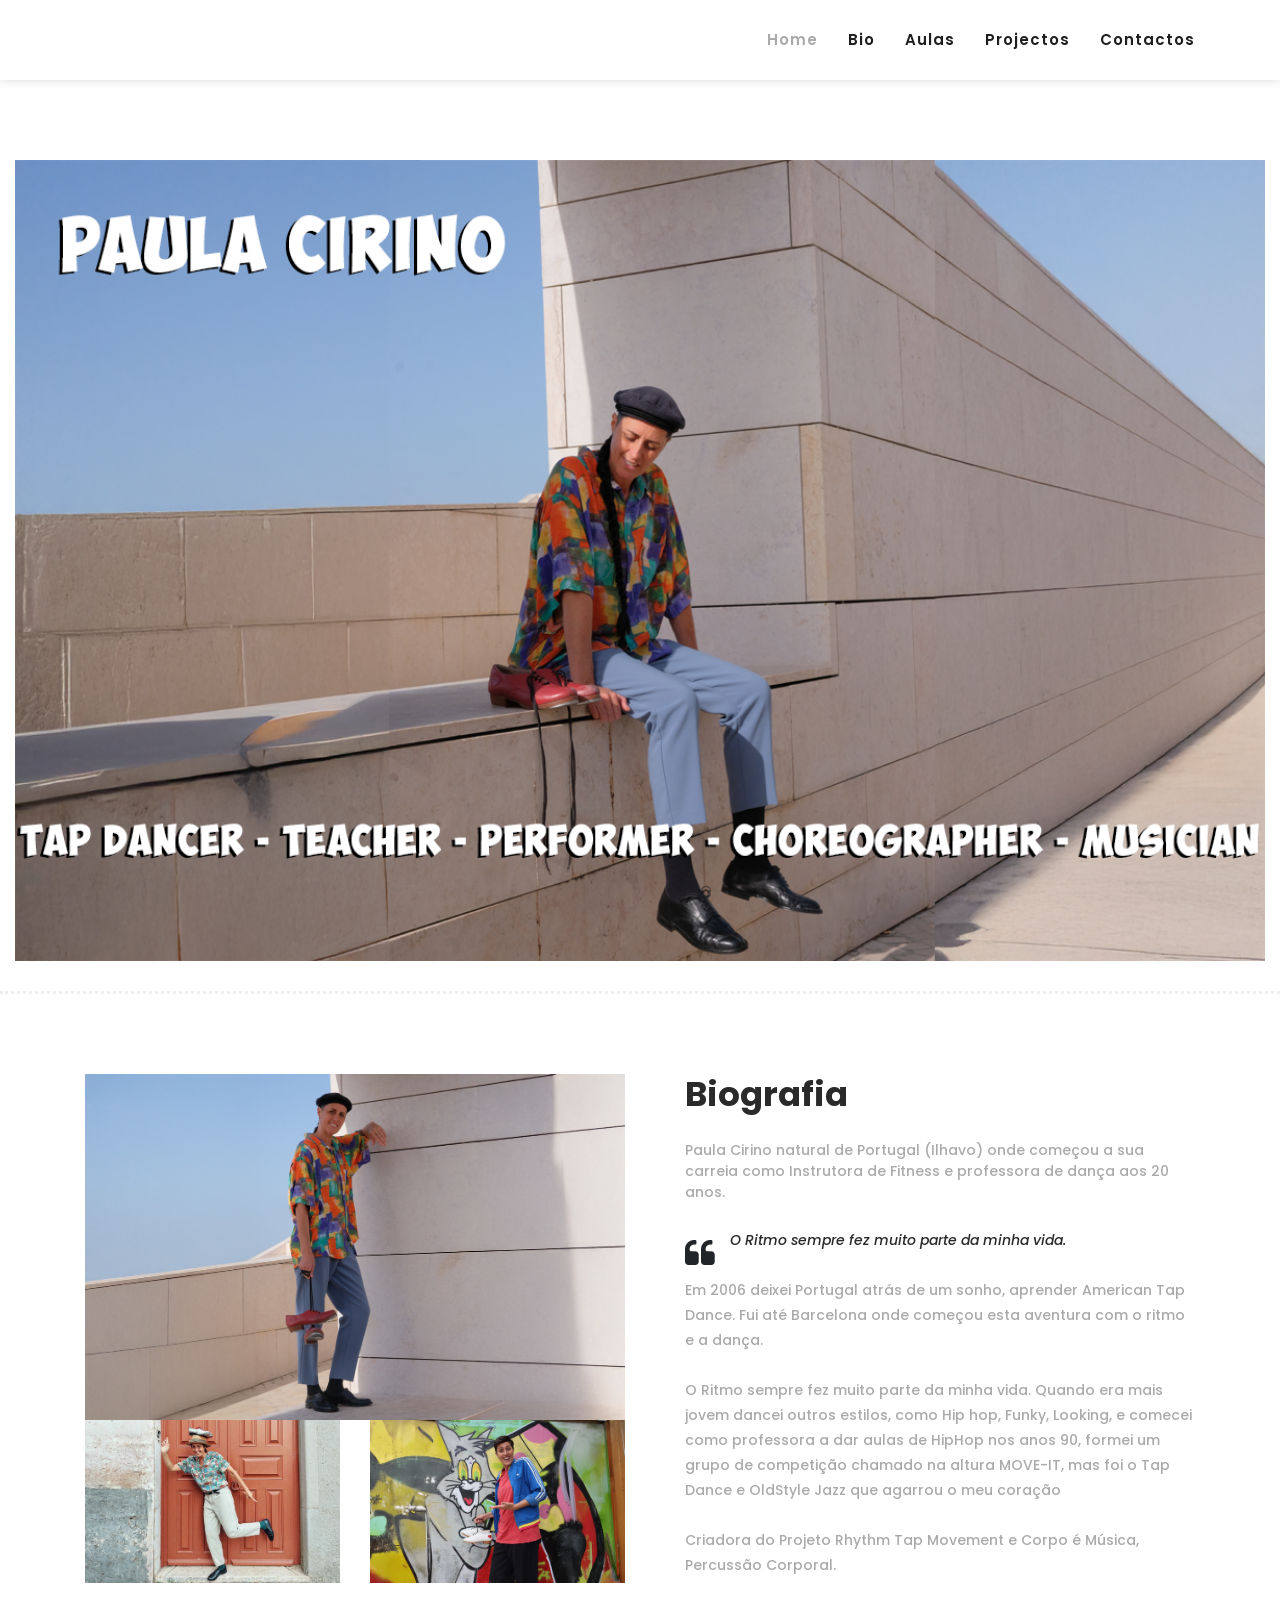
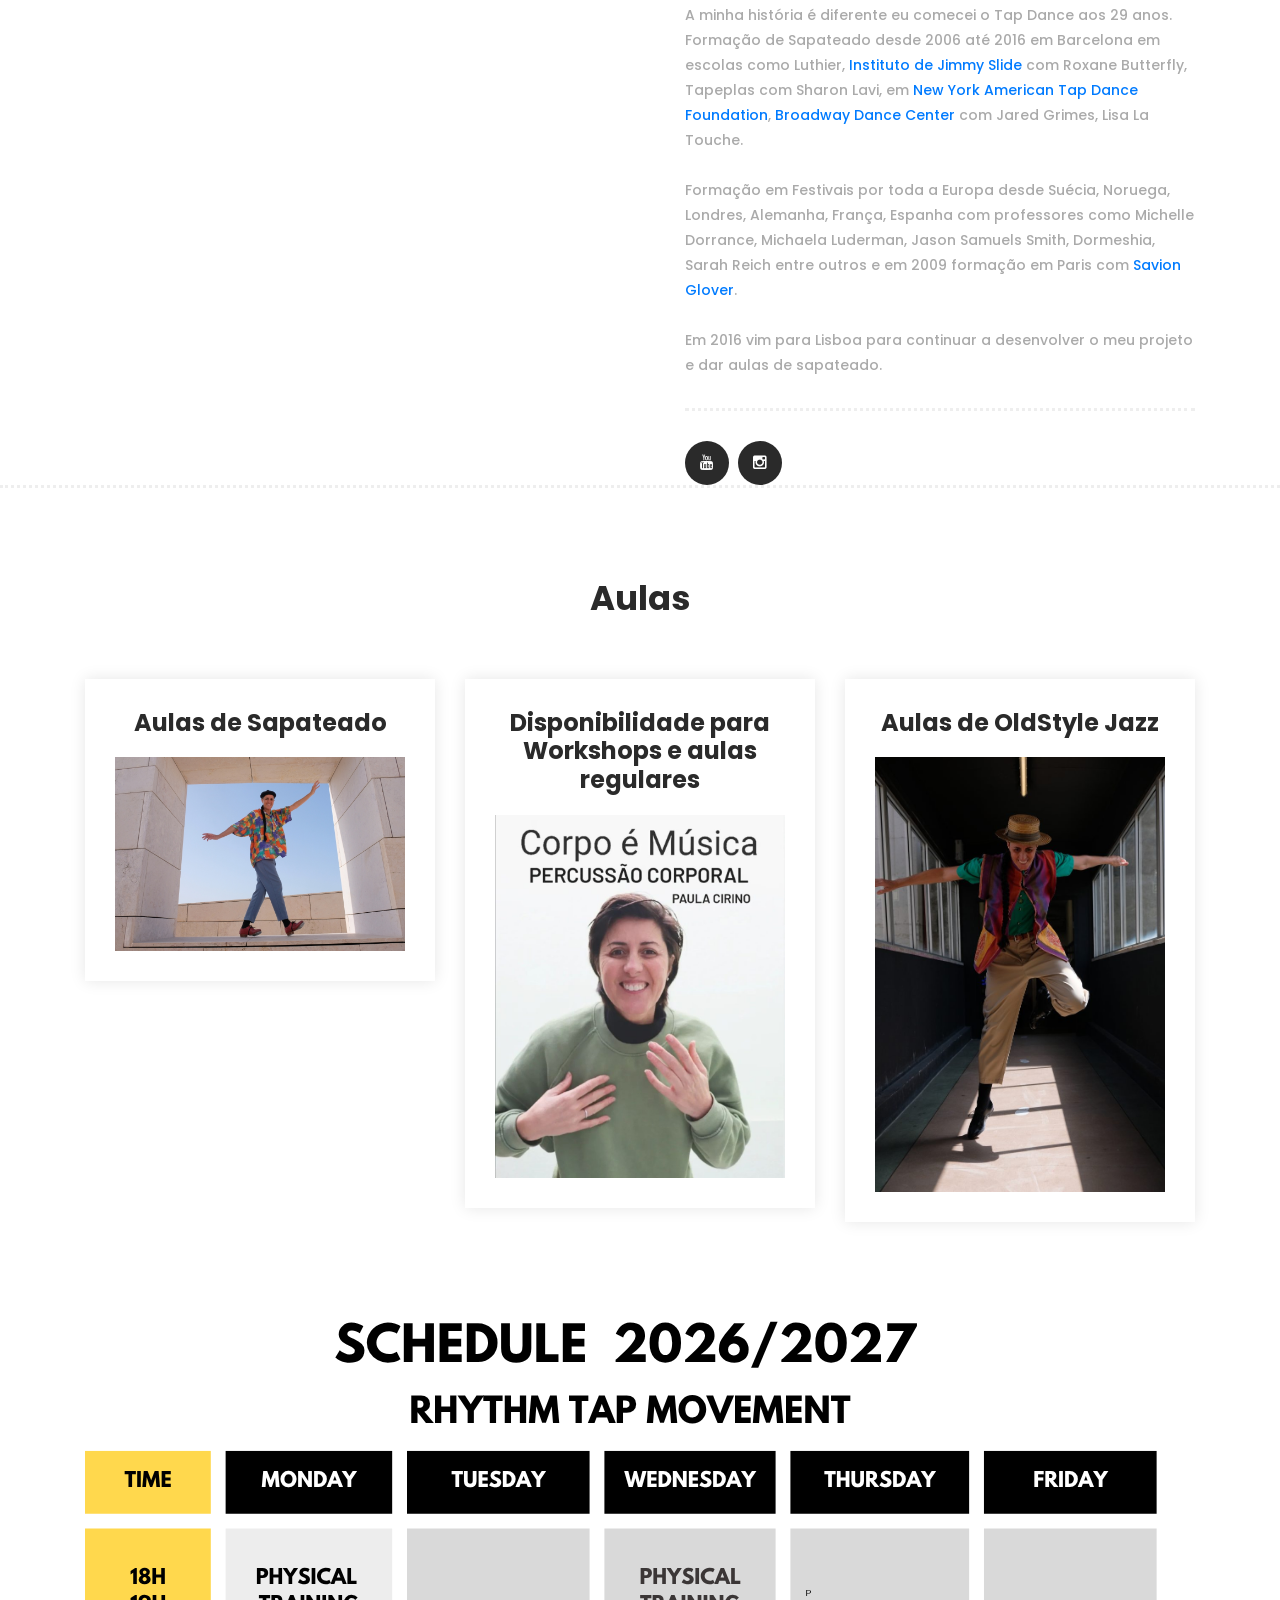
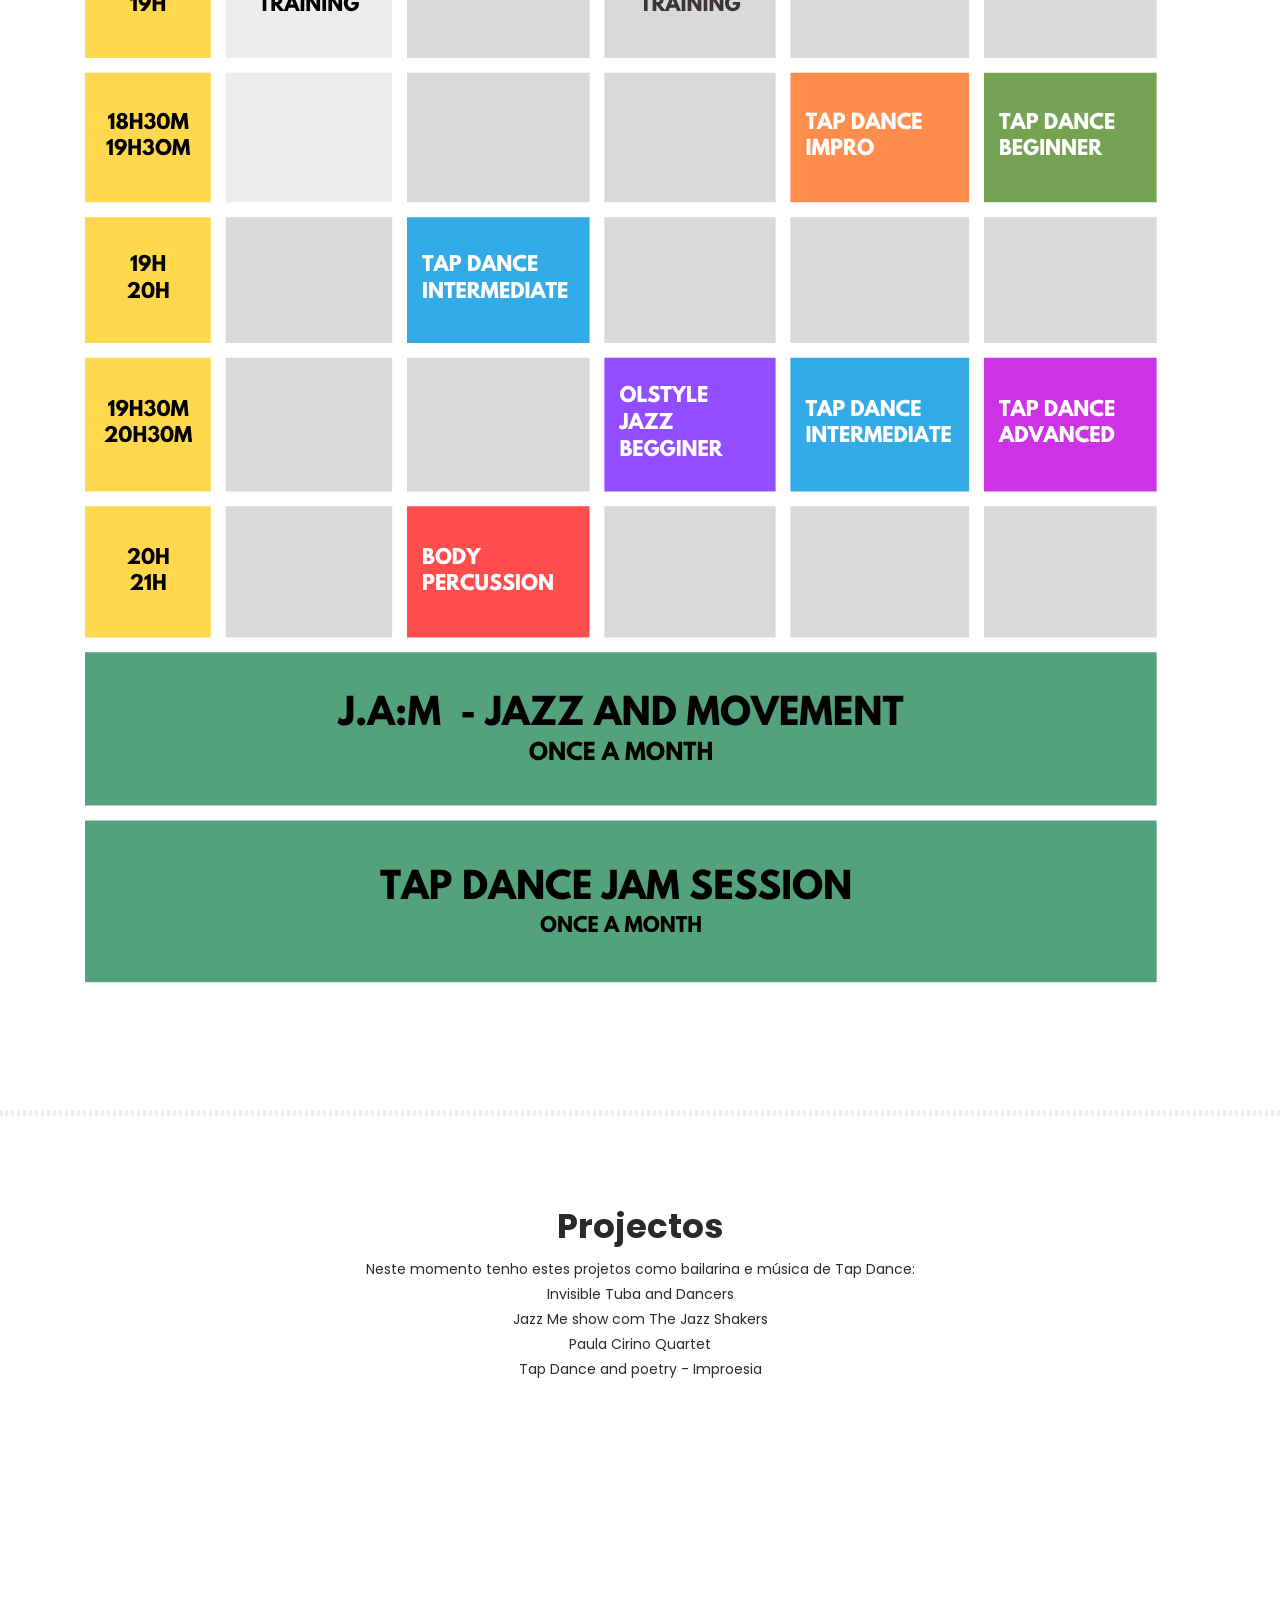
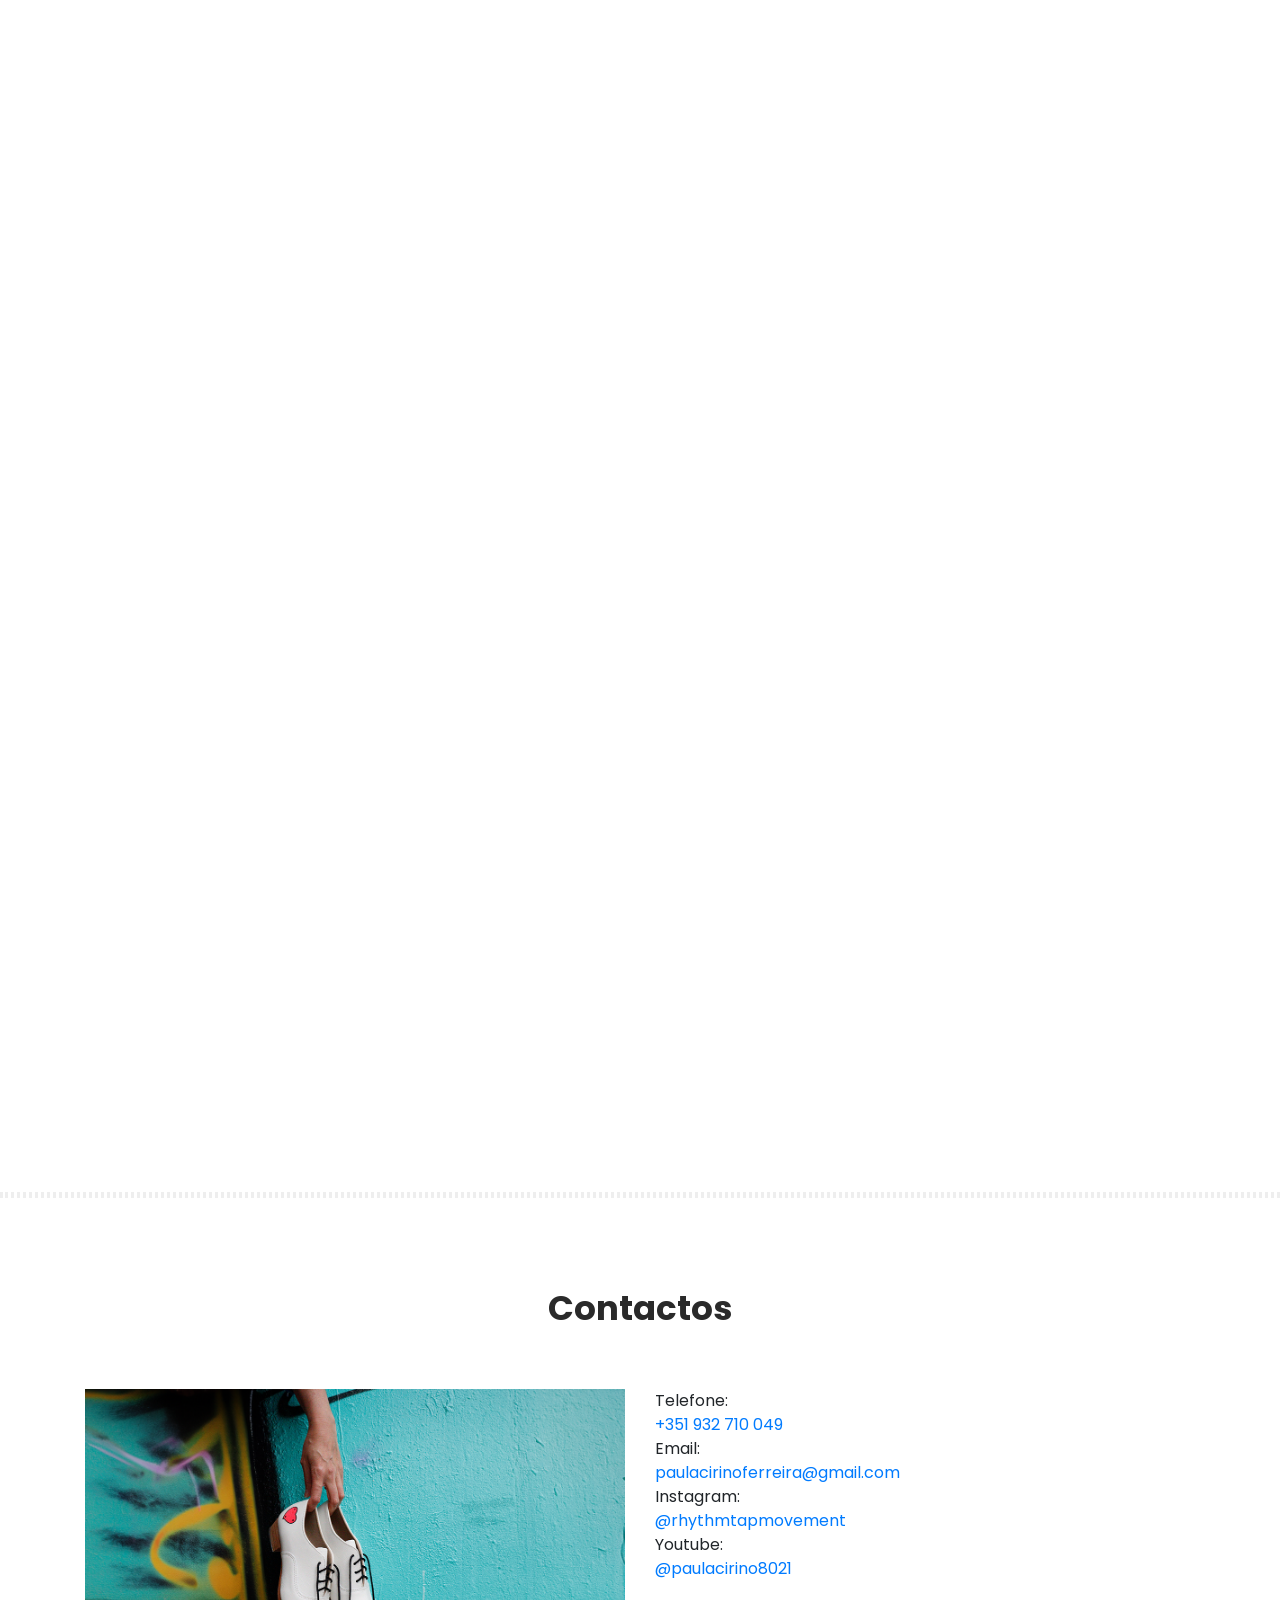
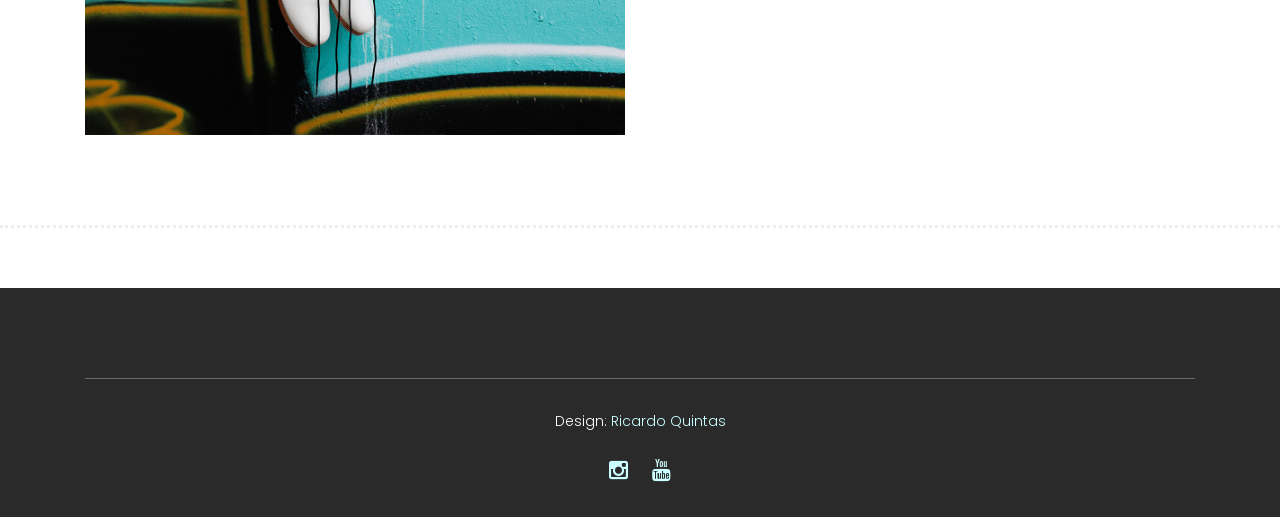
<file: index.html>
<!DOCTYPE html>
<!-- 
   Hi, you're looking at a web page built with love by:

   Ricardo

  /$$$$$$            /$$             /$$                        
 /$$__  $$          |__/            | $$                        
| $$  \ $$ /$$   /$$ /$$ /$$$$$$$  /$$$$$$    /$$$$$$   /$$$$$$$
| $$  | $$| $$  | $$| $$| $$__  $$|_  $$_/   |____  $$ /$$_____/
| $$  | $$| $$  | $$| $$| $$  \ $$  | $$      /$$$$$$$|  $$$$$$ 
| $$/$$ $$| $$  | $$| $$| $$  | $$  | $$ /$$ /$$__  $$ \____  $$
|  $$$$$$/|  $$$$$$/| $$| $$  | $$  |  $$$$/|  $$$$$$$ /$$$$$$$/
 \____ $$$ \______/ |__/|__/  |__/   \___/   \_______/|_______/ 
      \__/                                                                      

   http://www.ricardoquintas.com
   
   October/2025
-->
<html lang="en">

<head>

    <meta charset="utf-8">
    <meta name="viewport" content="width=device-width, initial-scale=1, shrink-to-fit=no">
    <meta name="description" content="">
    <meta name="author" content="">
    <link href="https://fonts.googleapis.com/css?family=Poppins:100,200,300,400,500,600,700,800,900&display=swap"
        rel="stylesheet">

    <title>Paula Cirino</title>


    <!-- Additional CSS Files -->
    <link rel="stylesheet" type="text/css" href="assets/css/bootstrap.min.css">
    <link rel="stylesheet" type="text/css" href="assets/css/font-awesome.css">
    <link rel="stylesheet" href="assets/css/templatemo-hexashop.css">
    <link rel="stylesheet" href="assets/css/owl-carousel.css">
    <link rel="stylesheet" href="assets/css/lightbox.css">
    <link rel="stylesheet" href="assets/css/zrq.css">
    <!--

TemplateMo 571 Hexashop

https://templatemo.com/tm-571-hexashop

-->
</head>

<body>

    <!-- Lightbox -->
    <div class="lightbox" id="lightbox" role="dialog" aria-modal="true" aria-hidden="true">
        <div class="lightbox__panel">
            <button class="lightbox__close" type="button" aria-label="Close">&times;</button>
            <img class="lightbox__img" id="lightboxImg" alt="" />
            <div class="lightbox__caption" id="lightboxCaption"></div>
        </div>
    </div>

    <!-- ***** Preloader Start ***** -->
    <div id="preloader">
        <div class="jumper">
            <div></div>
            <div></div>
            <div></div>
        </div>
    </div>
    <!-- ***** Preloader End ***** -->


    <!-- ***** Header Area Start ***** -->
    <header class="header-area header-sticky">
        <div class="container">
            <div class="row">
                <div class="col-12">
                    <nav class="main-nav">
                        <!-- ***** Logo Start ***** -->
                        <!-- <a href="index.html" class="logo">
                            <img src="assets/images/logo.png">
                        </a> -->
                        <!-- ***** Menu Start ***** -->
                        <ul class="nav">
                            <li class="scroll-to-section"><a href="#home" class="active">Home</a></li>
                            <li class="scroll-to-section"><a href="#bio">Bio</a></li>
                            <li class="scroll-to-section"><a href="#aulas">Aulas</a></li>
                            <li class="scroll-to-section"><a href="#projectos">Projectos</a></li>
                            <!-- <li class="submenu">
                                <a href="javascript:;">Pages</a>
                                <ul>
                                    <li><a href="about.html">About Us</a></li>
                                    <li><a href="products.html">Products</a></li>
                                    <li><a href="single-product.html">Single Product</a></li>
                                    <li><a href="contact.html">Contact Us</a></li>
                                </ul>
                            </li> -->
                            <!-- <li class="submenu">
                                <a href="javascript:;">Features</a>
                                <ul>
                                    <li><a href="#">Features Page 1</a></li>
                                    <li><a href="#">Features Page 2</a></li>
                                    <li><a href="#">Features Page 3</a></li>
                                    <li><a rel="nofollow" href="https://templatemo.com/page/4" target="_blank">Template Page 4</a></li>
                                </ul>
                            </li> -->
                            <li class="scroll-to-section"><a href="#contactos">Contactos</a></li>
                        </ul>
                        <a class='menu-trigger'>
                            <span>Menu</span>
                        </a>
                        <!-- ***** Menu End ***** -->
                    </nav>
                </div>
            </div>
        </div>
    </header>
    <!-- ***** Header Area End ***** -->

    <!-- ***** HOME ***** -->
    <div class="main-banner" id="home">
        <div class="container-fluid">
            <div class="row">
                <div class="col-lg-12">
                    <div class="left-content">
                        <div class="thumb">            
                            <div class="inner-content zrq-text-glow">
                                <!-- <h4>Paula Cirino</h4> -->
                                <!-- <span>Tap dancer, Teacher, Performer, Choreographer, Musician</span> -->
                                <!-- <div class="main-border-button">
                                    <a href="#">Purchase Now!</a>
                                </div> -->
                            </div>
                            <img class="zrq-desktop" src="assets/images/home.png" alt="">
                            <img class="zrq-mobile" src="assets/images/home.png" alt="">
                        </div>
                    </div>
                </div>
            </div>
        </div>
    </div>


    <!-- ***** BIO ***** -->
    <section class="section" id="bio">
        <div class="about-us">
            <div class="container">
                <div class="row">
                    <div class="col-lg-6 gallery">
                        <div class="row">
                            <div class="left-image">
                                <img src="assets/images/bio.png" data-full="assets/images/bio.png"
                                    class="zrq-img zrq-pad-15 zrq-cursor">
                            </div>
                        </div>
                        <div class="row">
                            <div class="col-lg-6">
                                <img src="assets/images/thedoors.png" data-full="assets/images/thedoors.png"
                                    class="zrq-img zrq-cursor">
                            </div>
                            <div class="col-lg-6">
                                <img src="assets/images/grafitti.png" data-full="assets/images/grafitti.png"
                                    class="zrq-img zrq-cursor">
                            </div>
                        </div>
                    </div>
                    <div class="col-lg-6">
                        <div class="right-content">
                            <h4>Biografia</h4>
                            <span>Paula Cirino natural de Portugal (Ilhavo) onde começou a sua carreia como Instrutora
                                de Fitness e professora de dança aos 20 anos.</span>
                            <div class="quote">
                                <i class="fa fa-quote-left"></i>
                                <p>O Ritmo sempre fez muito parte da minha vida.</p>
                            </div>
                            <p>Em 2006 deixei Portugal atrás de um sonho, aprender American Tap Dance. Fui até Barcelona
                                onde começou esta aventura com o ritmo e a dança.</p>
                            <p>O Ritmo sempre fez muito parte da minha vida. Quando era mais jovem dancei outros
                                estilos, como Hip hop, Funky, Looking, e comecei como professora a dar aulas de HipHop
                                nos anos 90, formei um grupo de competição chamado na altura MOVE-IT, mas foi o Tap
                                Dance e OldStyle Jazz que agarrou o meu coração</p>
                            <p>Criadora do Projeto Rhythm Tap Movement e Corpo é Música, Percussão Corporal.</p>
                            <p>A minha história é diferente eu comecei o Tap Dance aos 29 anos. Formação de Sapateado
                                desde 2006 até 2016 em Barcelona em escolas como Luthier, <a
                                    href="https://roxanebutterfly.com/en/jimmy-slyde-institute-barcelona-2-2/">Instituto
                                    de Jimmy Slide</a> com Roxane Butterfly, Tapeplas com Sharon Lavi, em <a
                                    href="https://www.atdf.org/">New York American Tap Dance Foundation</a>, <a
                                    href="https://www.broadwaydancecenter.com/">Broadway Dance Center</a> com Jared
                                Grimes, Lisa La Touche.</p>
                            <p>Formação em Festivais por toda a Europa desde Suécia, Noruega, Londres, Alemanha, França,
                                Espanha com professores como Michelle Dorrance, Michaela Luderman, Jason Samuels Smith,
                                Dormeshia, Sarah Reich entre outros e em 2009 formação em Paris com <a
                                    href="https://www.instagram.com/the_savionglover/">Savion Glover</a>.</p>
                            <p>Em 2016 vim para Lisboa para continuar a desenvolver o meu projeto e dar aulas de sapateado.</p>
                            <ul>
                                <li><a href="https://www.youtube.com/@paulacirino8021/videos"><i
                                            class="fa fa-youtube"></i></a></li>
                                <li><a href="https://www.instagram.com/rhythmtapmovement/"><i
                                            class="fa fa-instagram"></i></a></li>
                            </ul>
                        </div>
                    </div>
                </div>
            </div>
        </div>
    </section>



    <!-- ***** AULAS ***** -->
    <!-- ***** Services Area Starts ***** -->
    <section class="our-services" id="aulas">
        <div class="container">
            <div class="row">
                <div class="col-lg-12">
                    <div class="section-heading">
                        <h2>Aulas</h2>
                        <span></span>
                        <span> </span>
                        <span></span>
                    </div>
                </div>
                <div class="col-lg-4">
                    <div class="service-item">
                        <h4>Aulas de Sapateado</h4>
                        <!-- <p>Lorem ipsum dolor sit amet, consecteturti adipiscing elit, sed do eiusmod temp incididunt ut
                            labore, et dolore quis ipsum suspend.</p> -->
                        <img class="zrq-cursor" src="assets/images/aulas de sapateado.jpg" data-full="assets/images/paula4.jpg"
                            alt="">
                    </div>
                </div>
                <div class="col-lg-4">
                    <div class="service-item">
                        <h4>Disponibilidade para Workshops e aulas regulares</h4>
                        <!-- <p>Lorem ipsum dolor sit amet, consecteturti adipiscing elit, sed do eiusmod temp incididunt ut
                            labore, et dolore quis ipsum suspend.</p> -->
                        <img class="zrq-cursor" src="assets/images/corpomusica.jpg"
                            data-full="assets/images/corpomusica.jpg" alt="">
                    </div>
                </div>
                <div class="col-lg-4">
                    <div class="service-item">
                        <h4>Aulas de OldStyle Jazz</h4>
                        <!-- <p>Lorem ipsum dolor sit amet, consecteturti adipiscing elit, sed do eiusmod temp incididunt ut
                            labore, et dolore quis ipsum suspend.</p> -->
                        <img class="zrq-cursor" src="assets/images/paula4.jpg"
                            data-full="assets/images/paula_joana.jpg" alt="">
                    </div>
                </div>
            </div>
            <br><br>
            <!-- <div class="row table-responsive">
                <table class="table table-striped">
                    <thead>
                        <tr>
                            <th scope="col">DIA</th>
                            <th scope="col">HORÁRIO</th>
                            <th scope="col">NIVEL</th>
                            <th scope="col">LOCAL</th>
                        </tr>
                    </thead>
                    <tbody>
                        <tr>
                            <th scope="row">Terças</th>
                            <td>19:30/20:30</td>
                            <td>Nivel Iniciados 2</td>
                            <td>Swing nSmile</td>
                        </tr>
                        <tr>
                            <th scope="row">Quartas</th>
                            <td>19:00/20:00</td>
                            <td>Oldstyle Jazz Nivel Iniciado</td>
                            <td>Espaço Palmira Camargo</td>
                        </tr>
                        <tr>
                            <th scope="row">Quintas</th>
                            <td>17:30/20:30</td>
                            <td></td>
                            <td>StudioK (Leiria)</td>
                        </tr>
                        <tr>
                            <th scope="row">Sextas</th>
                            <td>18:30/19:30</td>
                            <td>Nivel Iniciado Sapateado</td>
                            <td>Espaço Palmira Camargo</td>
                        </tr>
                        <tr>
                            <th scope="row">Sextas</th>
                            <td>19:30/20:30</td>
                            <td>NIvel Intermedio 1</td>
                            <td>Espaço Palmira Camargo</td>
                        </tr>
                    </tbody>
                </table>

            </div> -->
                  <img class="zrq-cursor" src="assets/images/horario.png"
                            data-full="assets/images/horario.png">
        </div>
    </section>



    <!-- ***** PROJECTOS ***** -->
    <section class="section our-services" id="projectos">
        <div class="container">
            <div class="row">
                <div class="col-lg-12">
                    <div class="section-heading">
                        <h2>Projectos</h2>
                        <p>Neste momento tenho estes projetos como bailarina e música de Tap Dance:</p>
                        <p>Invisible Tuba and Dancers</p>
                        <p>Jazz Me show com The Jazz Shakers</p>
                        <p>Paula Cirino Quartet</p>
                        <p>Tap Dance and poetry - Improesia</p>
                    </div>
                </div>
            </div>
            <!-- <div class="row">
                <div class="col-lg-12 zrq-center zrq-m2 zrq-w100">
                <div class="zrq-center zrq-w100">
                    <img class="zrq-w50 zrq-cursor" src="assets/images/rhythm_notes_quartet.jpg"
                        data-full="assets/images/rhythm_notes_quartet.jpg" alt="">
                </div>
            </div> -->
                   <div class="row">
                <!-- <div class="col-lg-12 zrq-center zrq-m2 zrq-w50"> -->
                <div class="zrq-center zrq-p2 zrq-video">
                    <iframe src="https://www.youtube.com/embed/_j87RtWx1Rk?si=JkcA_HoYhneoQl7Z"
                        title="YouTube video player" frameborder="0"
                        allow="accelerometer; autoplay; clipboard-write; encrypted-media; gyroscope; picture-in-picture; web-share"
                        referrerpolicy="strict-origin-when-cross-origin" allowfullscreen></iframe>
                </div>
            </div>
            <div class="row">
                <!-- <div class="col-lg-12 zrq-center zrq-m2 zrq-w50"> -->
                <div class="zrq-center zrq-p2 zrq-video">
                    <iframe src="https://www.youtube.com/embed/VivpyDKhbDQ?si=ioj_ow-cCIwZLa8l"
                        title="YouTube video player" frameborder="0"
                        allow="accelerometer; autoplay; clipboard-write; encrypted-media; gyroscope; picture-in-picture; web-share"
                        referrerpolicy="strict-origin-when-cross-origin" allowfullscreen></iframe>
                </div>
            </div>
            <div class="row">
                <!-- <div class="col-lg-12 zrq-center zrq-m2 zrq-w50"> -->
                <div class="zrq-center zrq-p2 zrq-video">
                    <iframe src="https://www.youtube.com/embed/lIA-nz-5t1w?si=k-f2NVnQjZLhl8Q0"
                        title="YouTube video player" frameborder="0"
                        allow="accelerometer; autoplay; clipboard-write; encrypted-media; gyroscope; picture-in-picture; web-share"
                        referrerpolicy="strict-origin-when-cross-origin" allowfullscreen></iframe>
                </div>
            </div>                        
            <div class="row">
                <!-- <div class="col-lg-12 zrq-center zrq-m2 zrq-w50"> -->
                <div class="zrq-center zrq-p2 zrq-video">
                    <iframe src="https://www.youtube.com/embed/cgLqgFASqPc?si=3PBetL0kPuVocU5V"
                        title="YouTube video player" frameborder="0"
                        allow="accelerometer; autoplay; clipboard-write; encrypted-media; gyroscope; picture-in-picture; web-share"
                        referrerpolicy="strict-origin-when-cross-origin" allowfullscreen></iframe>
                </div>
            </div>
        </div>
    </section>

    <!-- ***** CONTACTOS ***** -->
    <section class="section our-services" id="contactos">
        <div class="container">
            <div class="row">
                <div class="col-lg-12">
                    <div class="section-heading">
                        <h2>Contactos</h2>
                    </div>
                </div>
            </div>
            <div class="row">
                <div class="col-lg-6">
                    <img src="assets/images/contactos.png" data-full="assets/images/contactos.png"
                        class="zrq-img zrq-cursor">
                </div>
                <div class="col-lg-6">
                    <div class="row">
                        <div class="col-6">
                            <ul>
                                <li>Telefone:<br><span><a href="tel:351932710049">+351 932 710 049</a></span></li>
                                <li>Email:<br><span><a
                                            href="mailto:paulacirinoferreira@gmail.com">paulacirinoferreira@gmail.com</a></span>
                                </li>
                                <li>Instagram:<br><span><a
                                            href="https://www.instagram.com/rhythmtapmovement/">@rhythmtapmovement</a></span>
                                </li>
                                <li>Youtube:<br><span><a
                                            href="https://www.youtube.com/@paulacirino8021/videos">@paulacirino8021</a></span>
                                </li>
                            </ul>
                        </div>
                    </div>
                </div>
            </div>
        </div>
    </section>


    <!-- ***** Footer Start ***** -->
    <footer>
        <div class="container">
            <div class="row">
                <div class="col-lg-12">
                    <div class="under-footer">
                        <p>Design: <a href="https://ricardoquintas.com" target="_blank">Ricardo Quintas</a></p>
                        <ul>
                            <li><a href="https://www.instagram.com/rhythmtapmovement/"><i
                                        class="fa fa-instagram"></i></a></li>
                            <li><a href="https://www.youtube.com/@paulacirino8021/videos"><i
                                        class="fa fa-youtube"></i></a></li>
                        </ul>
                    </div>
                </div>
            </div>
        </div>
    </footer>


    <!-- jQuery -->
    <script src="assets/js/jquery-2.1.0.min.js"></script>

    <!-- Bootstrap -->
    <script src="assets/js/popper.js"></script>
    <script src="assets/js/bootstrap.min.js"></script>

    <!-- Plugins -->
    <script src="assets/js/owl-carousel.js"></script>
    <script src="assets/js/accordions.js"></script>
    <script src="assets/js/datepicker.js"></script>
    <script src="assets/js/scrollreveal.min.js"></script>
    <script src="assets/js/waypoints.min.js"></script>
    <script src="assets/js/jquery.counterup.min.js"></script>
    <script src="assets/js/imgfix.min.js"></script>
    <script src="assets/js/slick.js"></script>
    <script src="assets/js/lightbox.js"></script>
    <script src="assets/js/isotope.js"></script>
    <script src="assets/js/zrq.js"></script>

    <!-- Global Init -->
    <script src="assets/js/custom.js"></script>

    <script>

        $(function () {
            var selectedClass = "";
            $("p").click(function () {
                selectedClass = $(this).attr("data-rel");
                $("#portfolio").fadeTo(50, 0.1);
                $("#portfolio div").not("." + selectedClass).fadeOut();
                setTimeout(function () {
                    $("." + selectedClass).fadeIn();
                    $("#portfolio").fadeTo(50, 1);
                }, 500);

            });
        });

    </script>

</body>

</html>
</file>
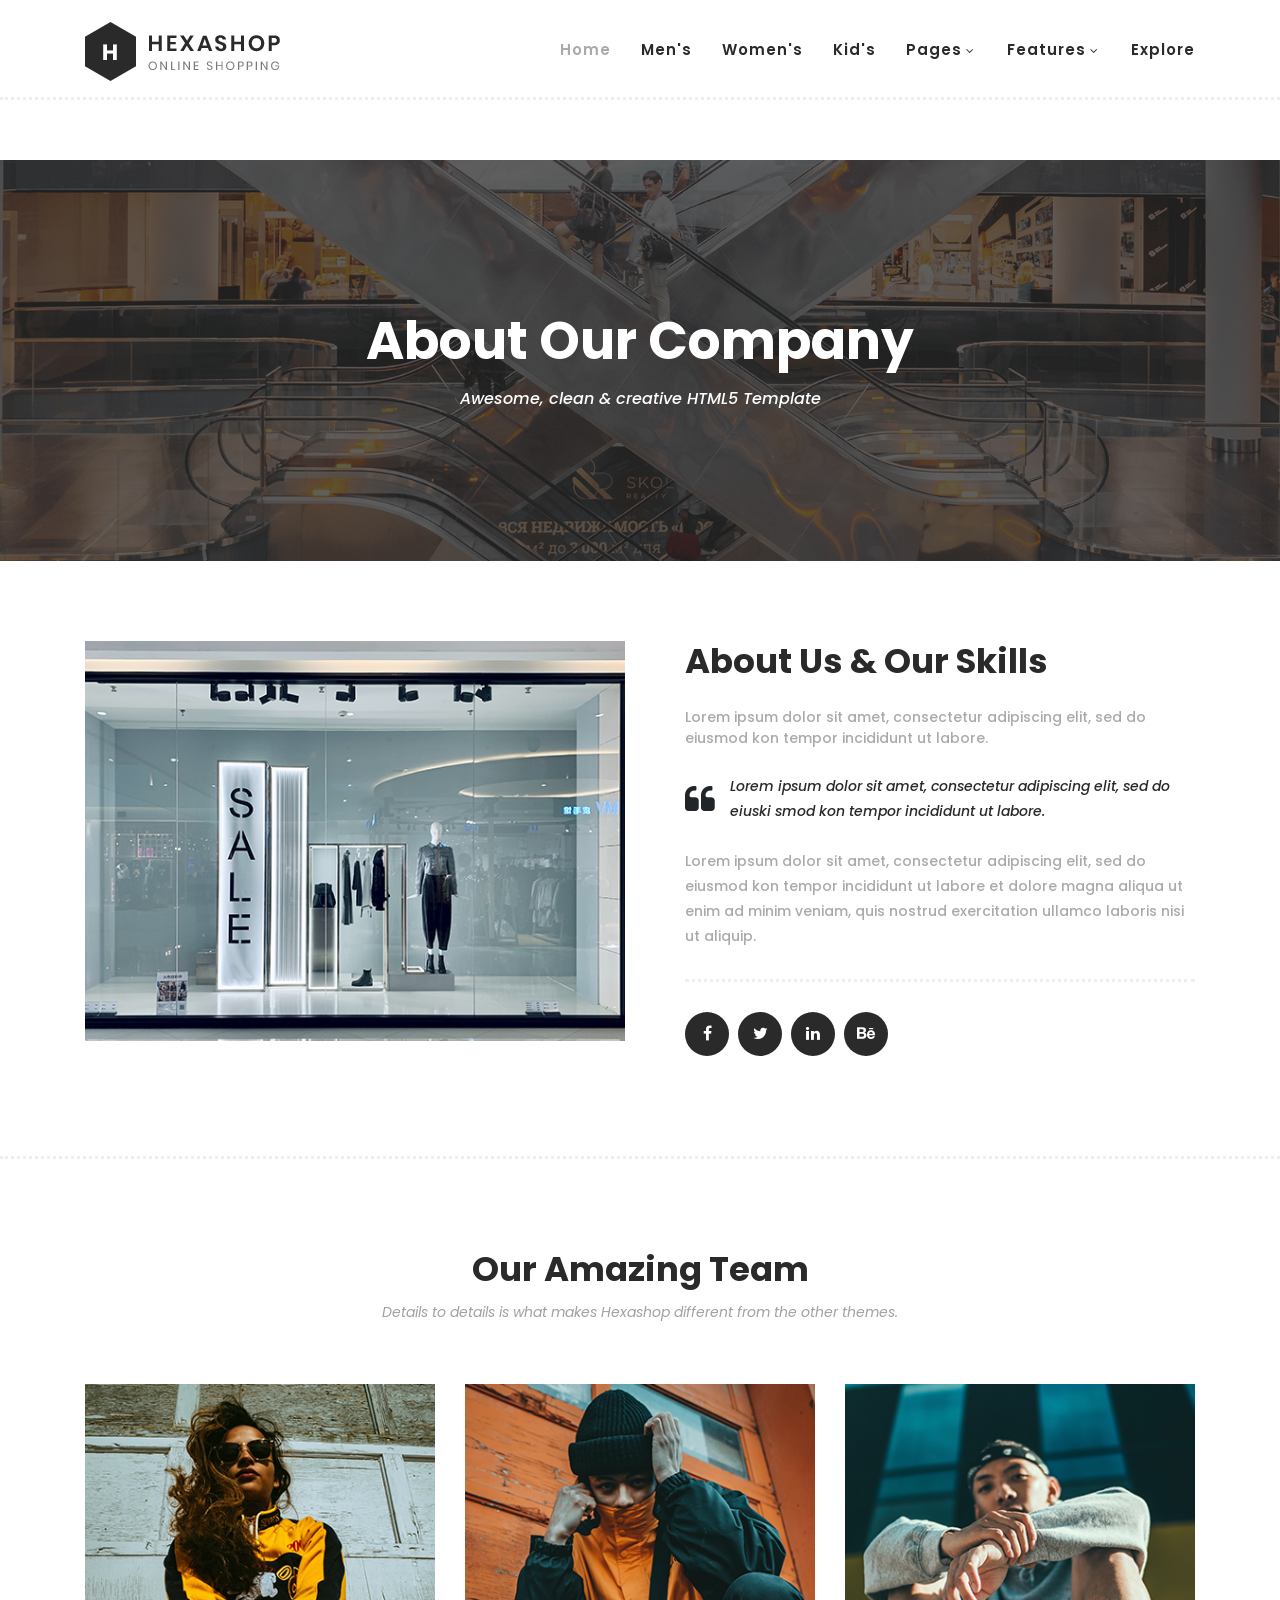
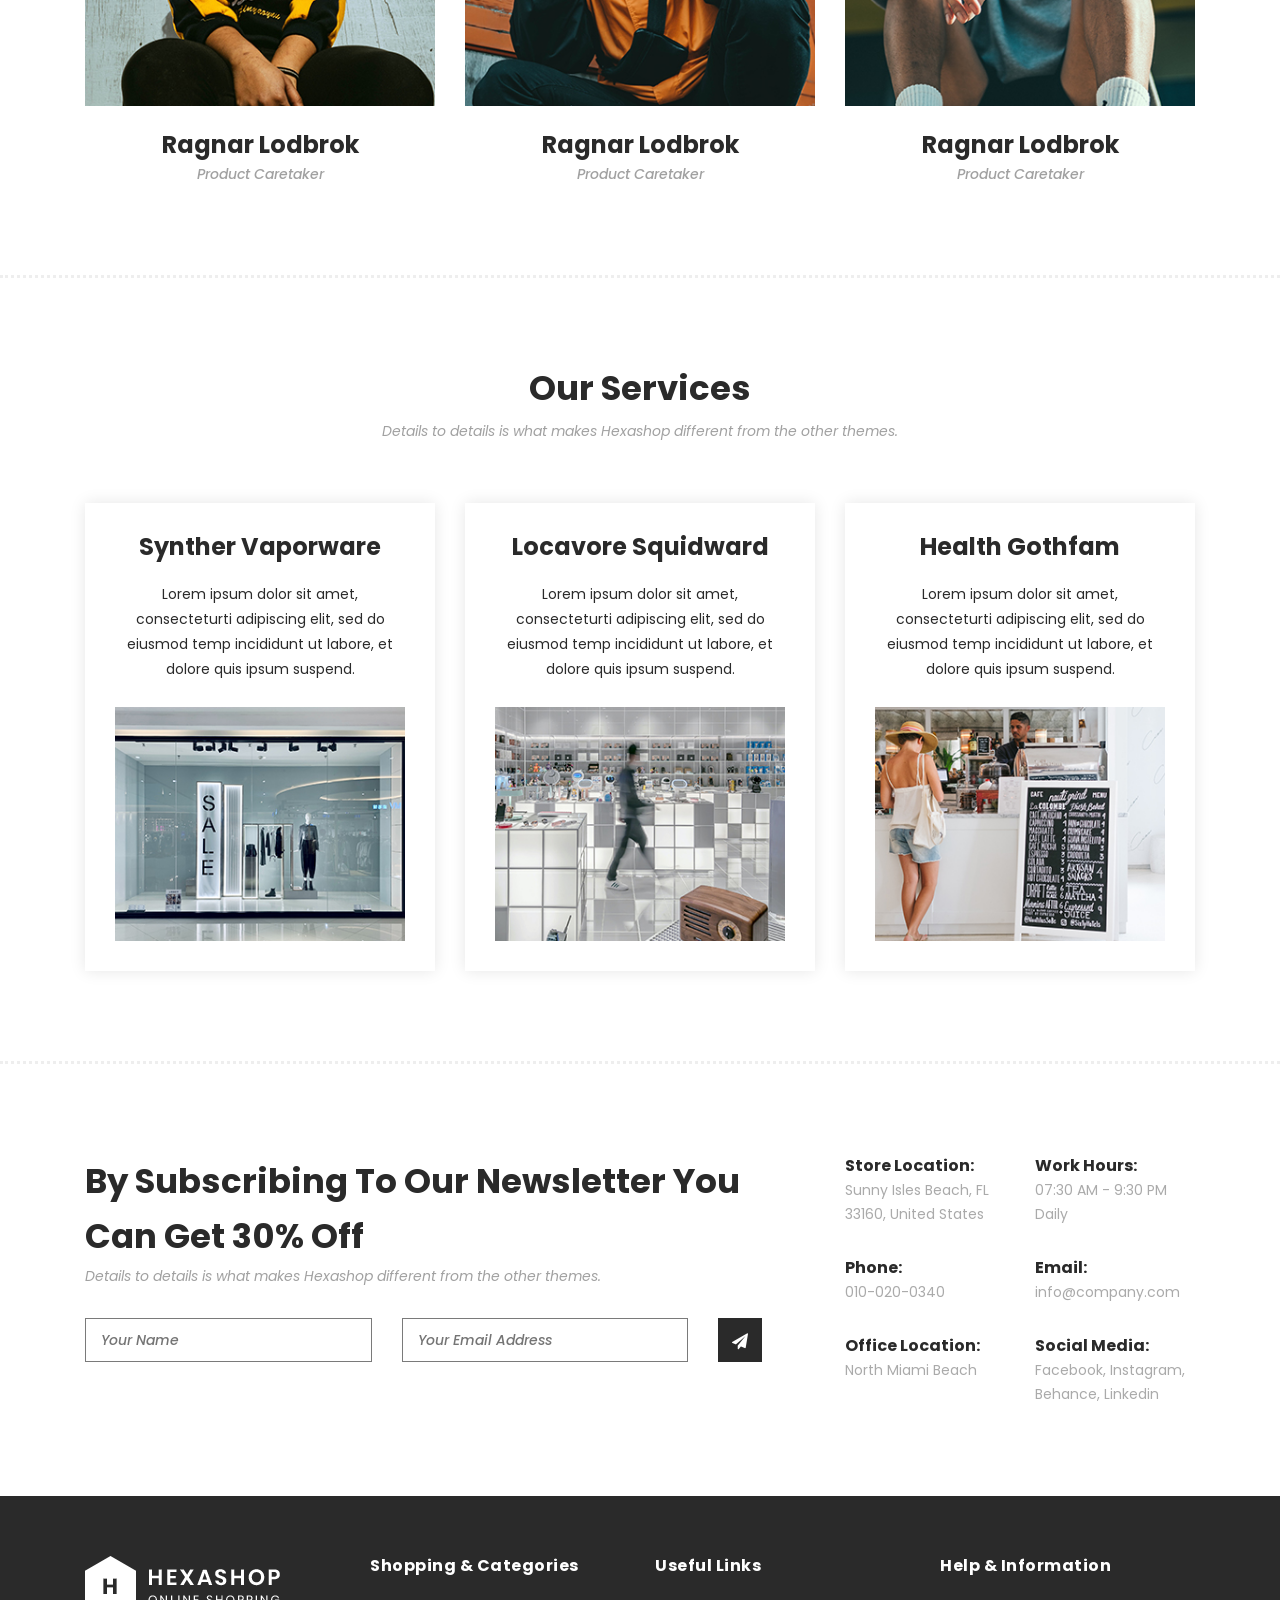
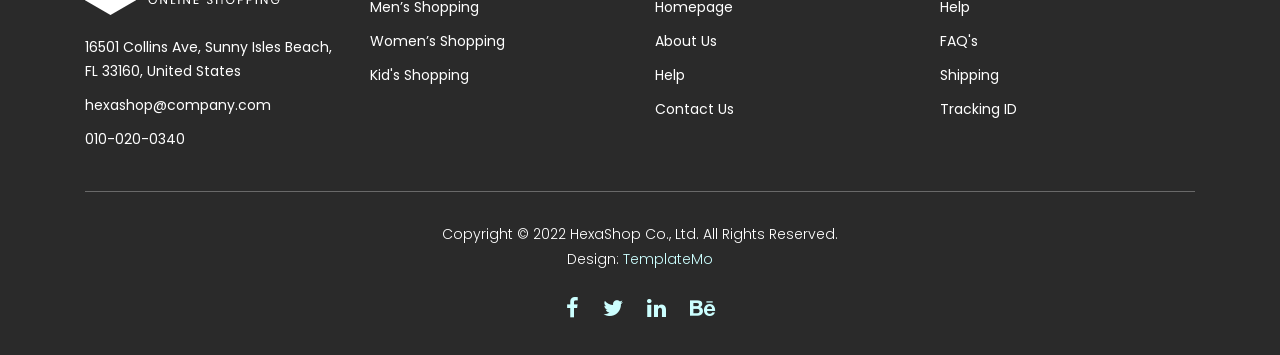
<file: about.html>
<!DOCTYPE html>
<html lang="en">

  <head>

    <meta charset="utf-8">
    <meta name="viewport" content="width=device-width, initial-scale=1, shrink-to-fit=no">
    <meta name="description" content="">
    <meta name="author" content="">
    <link href="https://fonts.googleapis.com/css?family=Poppins:100,200,300,400,500,600,700,800,900&display=swap" rel="stylesheet">

    <title>Hexashop - About Page</title>


    <!-- Additional CSS Files -->
    <link rel="stylesheet" type="text/css" href="assets/css/bootstrap.min.css">

    <link rel="stylesheet" type="text/css" href="assets/css/font-awesome.css">

    <link rel="stylesheet" href="assets/css/templatemo-hexashop.css">

    <link rel="stylesheet" href="assets/css/owl-carousel.css">

    <link rel="stylesheet" href="assets/css/lightbox.css">
<!--

TemplateMo 571 Hexashop

https://templatemo.com/tm-571-hexashop

-->
    </head>
    
    <body>
    
    <!-- ***** Preloader Start ***** -->
    <div id="preloader">
        <div class="jumper">
            <div></div>
            <div></div>
            <div></div>
        </div>
    </div>  
    <!-- ***** Preloader End ***** -->
    
    
    <!-- ***** Header Area Start ***** -->
    <header class="header-area header-sticky">
        <div class="container">
            <div class="row">
                <div class="col-12">
                    <nav class="main-nav">
                        <!-- ***** Logo Start ***** -->
                        <a href="index.html" class="logo">
                            <img src="assets/images/logo.png">
                        </a>
                        <!-- ***** Logo End ***** -->
                        <!-- ***** Menu Start ***** -->
                        <ul class="nav">
                            <li class="scroll-to-section"><a href="index.html" class="active">Home</a></li>
                            <li class="scroll-to-section"><a href="index.html">Men's</a></li>
                            <li class="scroll-to-section"><a href="index.html">Women's</a></li>
                            <li class="scroll-to-section"><a href="index.html">Kid's</a></li>
                            <li class="submenu">
                                <a href="javascript:;">Pages</a>
                                <ul>
                                    <li><a href="about.html">About Us</a></li>
                                    <li><a href="products.html">Products</a></li>
                                    <li><a href="single-product.html">Single Product</a></li>
                                    <li><a href="contact.html">Contact Us</a></li>
                                </ul>
                            </li>
                            <li class="submenu">
                                <a href="javascript:;">Features</a>
                                <ul>
                                    <li><a href="#">Features Page 1</a></li>
                                    <li><a href="#">Features Page 2</a></li>
                                    <li><a href="#">Features Page 3</a></li>
                                    <li><a rel="nofollow" href="https://templatemo.com/page/4" target="_blank">Template Page 4</a></li>
                                </ul>
                            </li>
                            <li class="scroll-to-section"><a href="index.html">Explore</a></li>
                        </ul>        
                        <a class='menu-trigger'>
                            <span>Menu</span>
                        </a>
                        <!-- ***** Menu End ***** -->
                    </nav>
                </div>
            </div>
        </div>
    </header>
    <!-- ***** Header Area End ***** -->

    <!-- ***** Main Banner Area Start ***** -->
    <div class="page-heading about-page-heading" id="top">
        <div class="container">
            <div class="row">
                <div class="col-lg-12">
                    <div class="inner-content">
                        <h2>About Our Company</h2>
                        <span>Awesome, clean &amp; creative HTML5 Template</span>
                    </div>
                </div>
            </div>
        </div>
    </div>
    <!-- ***** Main Banner Area End ***** -->

    <!-- ***** About Area Starts ***** -->
    <div class="about-us">
        <div class="container">
            <div class="row">
                <div class="col-lg-6">
                    <div class="left-image">
                        <img src="assets/images/about-left-image.jpg" alt="">
                    </div>
                </div>
                <div class="col-lg-6">
                    <div class="right-content">
                        <h4>About Us &amp; Our Skills</h4>
                        <span>Lorem ipsum dolor sit amet, consectetur adipiscing elit, sed do eiusmod kon tempor incididunt ut labore.</span>
                        <div class="quote">
                            <i class="fa fa-quote-left"></i><p>Lorem ipsum dolor sit amet, consectetur adipiscing elit, sed do eiuski smod kon tempor incididunt ut labore.</p>
                        </div>
                        <p>Lorem ipsum dolor sit amet, consectetur adipiscing elit, sed do eiusmod kon tempor incididunt ut labore et dolore magna aliqua ut enim ad minim veniam, quis nostrud exercitation ullamco laboris nisi ut aliquip.</p>
                        <ul>
                            <li><a href="#"><i class="fa fa-facebook"></i></a></li>
                            <li><a href="#"><i class="fa fa-twitter"></i></a></li>
                            <li><a href="#"><i class="fa fa-linkedin"></i></a></li>
                            <li><a href="#"><i class="fa fa-behance"></i></a></li>
                        </ul>
                    </div>
                </div>
            </div>
        </div>
    </div>
    <!-- ***** About Area Ends ***** -->

    <!-- ***** Our Team Area Starts ***** -->
    <section class="our-team">
        <div class="container">
            <div class="row">
                <div class="col-lg-12">
                    <div class="section-heading">
                        <h2>Our Amazing Team</h2>
                        <span>Details to details is what makes Hexashop different from the other themes.</span>
                    </div>
                </div>
                <div class="col-lg-4">
                    <div class="team-item">
                        <div class="thumb">
                            <div class="hover-effect">
                                <div class="inner-content">
                                    <ul>
                                        <li><a href="#"><i class="fa fa-facebook"></i></a></li>
                                        <li><a href="#"><i class="fa fa-twitter"></i></a></li>
                                        <li><a href="#"><i class="fa fa-linkedin"></i></a></li>
                                        <li><a href="#"><i class="fa fa-behance"></i></a></li>
                                    </ul>
                                </div>
                            </div>
                            <img src="assets/images/team-member-01.jpg">
                        </div>
                        <div class="down-content">
                            <h4>Ragnar Lodbrok</h4>
                            <span>Product Caretaker</span>
                        </div>
                    </div>
                </div>
                <div class="col-lg-4">
                    <div class="team-item">
                        <div class="thumb">
                            <div class="hover-effect">
                                <div class="inner-content">
                                    <ul>
                                        <li><a href="#"><i class="fa fa-facebook"></i></a></li>
                                        <li><a href="#"><i class="fa fa-twitter"></i></a></li>
                                        <li><a href="#"><i class="fa fa-linkedin"></i></a></li>
                                        <li><a href="#"><i class="fa fa-behance"></i></a></li>
                                    </ul>
                                </div>
                            </div>
                            <img src="assets/images/team-member-02.jpg">
                        </div>
                        <div class="down-content">
                            <h4>Ragnar Lodbrok</h4>
                            <span>Product Caretaker</span>
                        </div>
                    </div>
                </div>
                <div class="col-lg-4">
                    <div class="team-item">
                        <div class="thumb">
                            <div class="hover-effect">
                                <div class="inner-content">
                                    <ul>
                                        <li><a href="#"><i class="fa fa-facebook"></i></a></li>
                                        <li><a href="#"><i class="fa fa-twitter"></i></a></li>
                                        <li><a href="#"><i class="fa fa-linkedin"></i></a></li>
                                        <li><a href="#"><i class="fa fa-behance"></i></a></li>
                                    </ul>
                                </div>
                            </div>
                            <img src="assets/images/team-member-03.jpg">
                        </div>
                        <div class="down-content">
                            <h4>Ragnar Lodbrok</h4>
                            <span>Product Caretaker</span>
                        </div>
                    </div>
                </div>
            </div>
        </div>
    </section>
    <!-- ***** Our Team Area Ends ***** -->

    <!-- ***** Services Area Starts ***** -->
    <section class="our-services">
        <div class="container">
            <div class="row">
                <div class="col-lg-12">
                    <div class="section-heading">
                        <h2>Our Services</h2>
                        <span>Details to details is what makes Hexashop different from the other themes.</span>
                    </div>
                </div>
                <div class="col-lg-4">
                    <div class="service-item">
                        <h4>Synther Vaporware</h4>
                        <p>Lorem ipsum dolor sit amet, consecteturti adipiscing elit, sed do eiusmod temp incididunt ut labore, et dolore quis ipsum suspend.</p>
                        <img src="assets/images/service-01.jpg" alt="">
                    </div>
                </div>
                <div class="col-lg-4">
                    <div class="service-item">
                        <h4>Locavore Squidward</h4>
                        <p>Lorem ipsum dolor sit amet, consecteturti adipiscing elit, sed do eiusmod temp incididunt ut labore, et dolore quis ipsum suspend.</p>
                        <img src="assets/images/service-02.jpg" alt="">
                    </div>
                </div>
                <div class="col-lg-4">
                    <div class="service-item">
                        <h4>Health Gothfam</h4>
                        <p>Lorem ipsum dolor sit amet, consecteturti adipiscing elit, sed do eiusmod temp incididunt ut labore, et dolore quis ipsum suspend.</p>
                        <img src="assets/images/service-03.jpg" alt="">
                    </div>
                </div>
            </div>
        </div>
    </section>
    <!-- ***** Services Area Ends ***** -->

    <!-- ***** Subscribe Area Starts ***** -->
    <div class="subscribe">
        <div class="container">
            <div class="row">
                <div class="col-lg-8">
                    <div class="section-heading">
                        <h2>By Subscribing To Our Newsletter You Can Get 30% Off</h2>
                        <span>Details to details is what makes Hexashop different from the other themes.</span>
                    </div>
                    <form id="subscribe" action="" method="get">
                        <div class="row">
                          <div class="col-lg-5">
                            <fieldset>
                              <input name="name" type="text" id="name" placeholder="Your Name" required="">
                            </fieldset>
                          </div>
                          <div class="col-lg-5">
                            <fieldset>
                              <input name="email" type="text" id="email" pattern="[^ @]*@[^ @]*" placeholder="Your Email Address" required="">
                            </fieldset>
                          </div>
                          <div class="col-lg-2">
                            <fieldset>
                              <button type="submit" id="form-submit" class="main-dark-button"><i class="fa fa-paper-plane"></i></button>
                            </fieldset>
                          </div>
                        </div>
                    </form>
                </div>
                <div class="col-lg-4">
                    <div class="row">
                        <div class="col-6">
                            <ul>
                                <li>Store Location:<br><span>Sunny Isles Beach, FL 33160, United States</span></li>
                                <li>Phone:<br><span>010-020-0340</span></li>
                                <li>Office Location:<br><span>North Miami Beach</span></li>
                            </ul>
                        </div>
                        <div class="col-6">
                            <ul>
                                <li>Work Hours:<br><span>07:30 AM - 9:30 PM Daily</span></li>
                                <li>Email:<br><span>info@company.com</span></li>
                                <li>Social Media:<br><span><a href="#">Facebook</a>, <a href="#">Instagram</a>, <a href="#">Behance</a>, <a href="#">Linkedin</a></span></li>
                            </ul>
                        </div>
                    </div>
                </div>
            </div>
        </div>
    </div>
    <!-- ***** Subscribe Area Ends ***** -->

    <!-- ***** Footer Start ***** -->
    <footer>
        <div class="container">
            <div class="row">
                <div class="col-lg-3">
                    <div class="first-item">
                        <div class="logo">
                            <img src="assets/images/white-logo.png" alt="hexashop ecommerce templatemo">
                        </div>
                        <ul>
                            <li><a href="#">16501 Collins Ave, Sunny Isles Beach, FL 33160, United States</a></li>
                            <li><a href="#">hexashop@company.com</a></li>
                            <li><a href="#">010-020-0340</a></li>
                        </ul>
                    </div>
                </div>
                <div class="col-lg-3">
                    <h4>Shopping &amp; Categories</h4>
                    <ul>
                        <li><a href="#">Men’s Shopping</a></li>
                        <li><a href="#">Women’s Shopping</a></li>
                        <li><a href="#">Kid's Shopping</a></li>
                    </ul>
                </div>
                <div class="col-lg-3">
                    <h4>Useful Links</h4>
                    <ul>
                        <li><a href="#">Homepage</a></li>
                        <li><a href="#">About Us</a></li>
                        <li><a href="#">Help</a></li>
                        <li><a href="#">Contact Us</a></li>
                    </ul>
                </div>
                <div class="col-lg-3">
                    <h4>Help &amp; Information</h4>
                    <ul>
                        <li><a href="#">Help</a></li>
                        <li><a href="#">FAQ's</a></li>
                        <li><a href="#">Shipping</a></li>
                        <li><a href="#">Tracking ID</a></li>
                    </ul>
                </div>
                <div class="col-lg-12">
                    <div class="under-footer">
                        <p>Copyright © 2022 HexaShop Co., Ltd. All Rights Reserved. 
                        
                        <br>Design: <a href="https://templatemo.com" target="_parent" title="free css templates">TemplateMo</a></p>
                        <ul>
                            <li><a href="#"><i class="fa fa-facebook"></i></a></li>
                            <li><a href="#"><i class="fa fa-twitter"></i></a></li>
                            <li><a href="#"><i class="fa fa-linkedin"></i></a></li>
                            <li><a href="#"><i class="fa fa-behance"></i></a></li>
                        </ul>
                    </div>
                </div>
            </div>
        </div>
    </footer>
    

    <!-- jQuery -->
    <script src="assets/js/jquery-2.1.0.min.js"></script>

    <!-- Bootstrap -->
    <script src="assets/js/popper.js"></script>
    <script src="assets/js/bootstrap.min.js"></script>

    <!-- Plugins -->
    <script src="assets/js/owl-carousel.js"></script>
    <script src="assets/js/accordions.js"></script>
    <script src="assets/js/datepicker.js"></script>
    <script src="assets/js/scrollreveal.min.js"></script>
    <script src="assets/js/waypoints.min.js"></script>
    <script src="assets/js/jquery.counterup.min.js"></script>
    <script src="assets/js/imgfix.min.js"></script> 
    <script src="assets/js/slick.js"></script> 
    <script src="assets/js/lightbox.js"></script> 
    <script src="assets/js/isotope.js"></script> 
    
    <!-- Global Init -->
    <script src="assets/js/custom.js"></script>

    <script>

        $(function() {
            var selectedClass = "";
            $("p").click(function(){
            selectedClass = $(this).attr("data-rel");
            $("#portfolio").fadeTo(50, 0.1);
                $("#portfolio div").not("."+selectedClass).fadeOut();
            setTimeout(function() {
              $("."+selectedClass).fadeIn();
              $("#portfolio").fadeTo(50, 1);
            }, 500);
                
            });
        });

    </script>

  </body>

</html>
</file>
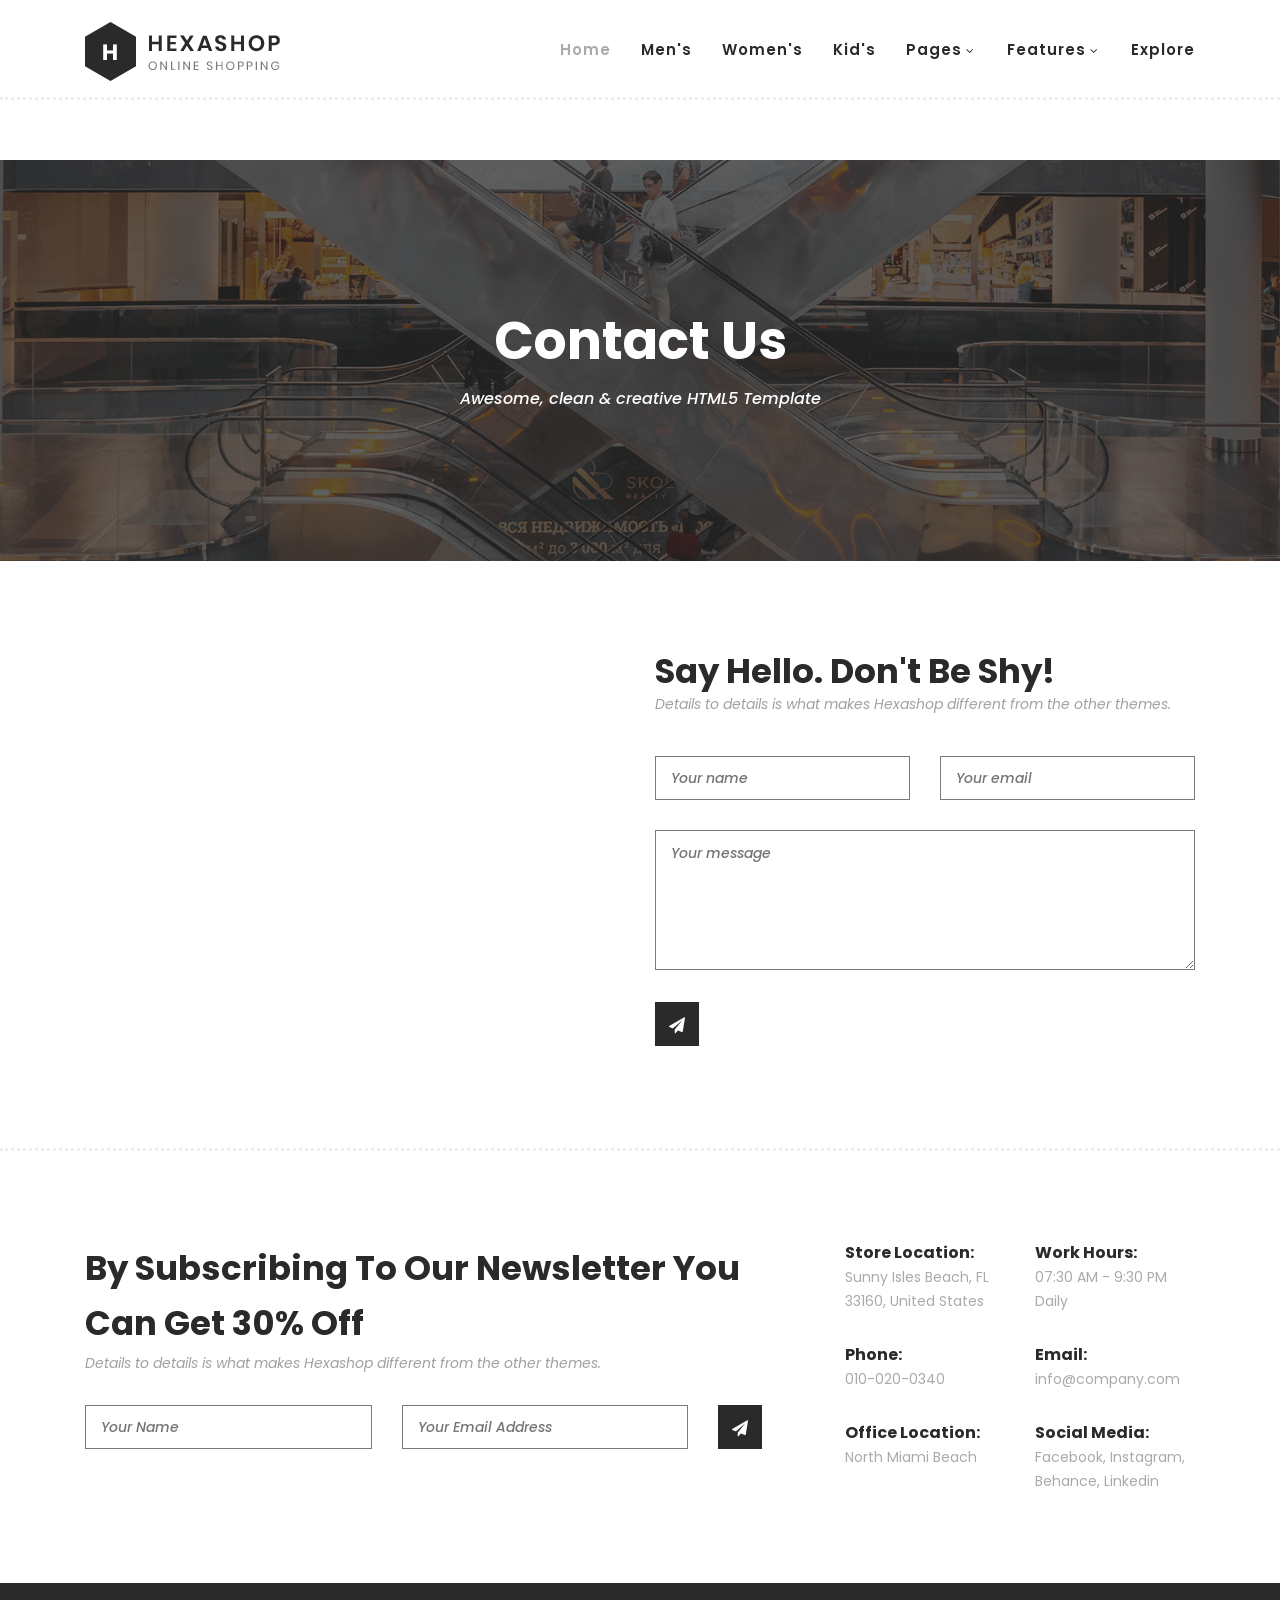
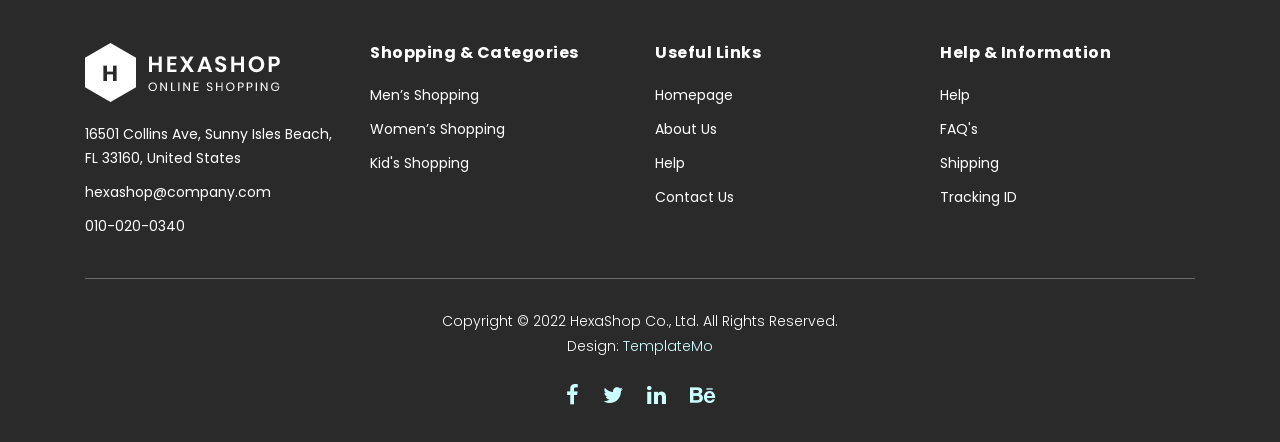
<file: contact.html>
<!DOCTYPE html>
<html lang="en">

  <head>

    <meta charset="utf-8">
    <meta name="viewport" content="width=device-width, initial-scale=1, shrink-to-fit=no">
    <meta name="description" content="">
    <meta name="author" content="">
    <link href="https://fonts.googleapis.com/css?family=Poppins:100,200,300,400,500,600,700,800,900&display=swap" rel="stylesheet">

    <title>Hexashop - Contact Page</title>


    <!-- Additional CSS Files -->
    <link rel="stylesheet" type="text/css" href="assets/css/bootstrap.min.css">

    <link rel="stylesheet" type="text/css" href="assets/css/font-awesome.css">

    <link rel="stylesheet" href="assets/css/templatemo-hexashop.css">

    <link rel="stylesheet" href="assets/css/owl-carousel.css">

    <link rel="stylesheet" href="assets/css/lightbox.css">
<!--

TemplateMo 571 Hexashop

https://templatemo.com/tm-571-hexashop

-->
    </head>
    
    <body>
    
    <!-- ***** Preloader Start ***** -->
    <div id="preloader">
        <div class="jumper">
            <div></div>
            <div></div>
            <div></div>
        </div>
    </div>  
    <!-- ***** Preloader End ***** -->
    
    
    <!-- ***** Header Area Start ***** -->
    <header class="header-area header-sticky">
        <div class="container">
            <div class="row">
                <div class="col-12">
                    <nav class="main-nav">
                        <!-- ***** Logo Start ***** -->
                        <a href="index.html" class="logo">
                            <img src="assets/images/logo.png">
                        </a>
                        <!-- ***** Logo End ***** -->
                        <!-- ***** Menu Start ***** -->
                        <ul class="nav">
                            <li class="scroll-to-section"><a href="index.html" class="active">Home</a></li>
                            <li class="scroll-to-section"><a href="index.html">Men's</a></li>
                            <li class="scroll-to-section"><a href="index.html">Women's</a></li>
                            <li class="scroll-to-section"><a href="index.html">Kid's</a></li>
                            <li class="submenu">
                                <a href="javascript:;">Pages</a>
                                <ul>
                                    <li><a href="about.html">About Us</a></li>
                                    <li><a href="products.html">Products</a></li>
                                    <li><a href="single-product.html">Single Product</a></li>
                                    <li><a href="contact.html">Contact Us</a></li>
                                </ul>
                            </li>
                            <li class="submenu">
                                <a href="javascript:;">Features</a>
                                <ul>
                                    <li><a href="#">Features Page 1</a></li>
                                    <li><a href="#">Features Page 2</a></li>
                                    <li><a href="#">Features Page 3</a></li>
                                    <li><a rel="nofollow" href="https://templatemo.com/page/4" target="_blank">Template Page 4</a></li>
                                </ul>
                            </li>
                            <li class="scroll-to-section"><a href="index.html">Explore</a></li>
                        </ul>        
                        <a class='menu-trigger'>
                            <span>Menu</span>
                        </a>
                        <!-- ***** Menu End ***** -->
                    </nav>
                </div>
            </div>
        </div>
    </header>
    <!-- ***** Header Area End ***** -->

    <!-- ***** Main Banner Area Start ***** -->
    <div class="page-heading about-page-heading" id="top">
        <div class="container">
            <div class="row">
                <div class="col-lg-12">
                    <div class="inner-content">
                        <h2>Contact Us</h2>
                        <span>Awesome, clean &amp; creative HTML5 Template</span>
                    </div>
                </div>
            </div>
        </div>
    </div>
    <!-- ***** Main Banner Area End ***** -->

    <!-- ***** Contact Area Starts ***** -->
    <div class="contact-us">
        <div class="container">
            <div class="row">
                <div class="col-lg-6">
                    <div id="map">
                      <iframe src="https://www.google.com/maps/embed?pb=!1m18!1m12!1m3!1d90186.37207676383!2d-80.13495239500924!3d25.9317678710111!2m3!1f0!2f0!3f0!3m2!1i1024!2i768!4f13.1!3m3!1m2!1s0x88d9ad1877e4a82d%3A0xa891714787d1fb5e!2sPier%20Park!5e1!3m2!1sen!2sth!4v1637512439384!5m2!1sen!2sth" width="100%" height="400px" frameborder="0" style="border:0" allowfullscreen></iframe>
                      <!-- You can simply copy and paste "Embed a map" code from Google Maps for any location. -->
                      
                    </div>
                </div>
                <div class="col-lg-6">
                    <div class="section-heading">
                        <h2>Say Hello. Don't Be Shy!</h2>
                        <span>Details to details is what makes Hexashop different from the other themes.</span>
                    </div>
                    <form id="contact" action="" method="post">
                        <div class="row">
                          <div class="col-lg-6">
                            <fieldset>
                              <input name="name" type="text" id="name" placeholder="Your name" required="">
                            </fieldset>
                          </div>
                          <div class="col-lg-6">
                            <fieldset>
                              <input name="email" type="text" id="email" placeholder="Your email" required="">
                            </fieldset>
                          </div>
                          <div class="col-lg-12">
                            <fieldset>
                              <textarea name="message" rows="6" id="message" placeholder="Your message" required=""></textarea>
                            </fieldset>
                          </div>
                          <div class="col-lg-12">
                            <fieldset>
                              <button type="submit" id="form-submit" class="main-dark-button"><i class="fa fa-paper-plane"></i></button>
                          </div>
                        </div>
                      </form>
                </div>
            </div>
        </div>
    </div>
    <!-- ***** Contact Area Ends ***** -->

    <!-- ***** Subscribe Area Starts ***** -->
    <div class="subscribe">
        <div class="container">
            <div class="row">
                <div class="col-lg-8">
                    <div class="section-heading">
                        <h2>By Subscribing To Our Newsletter You Can Get 30% Off</h2>
                        <span>Details to details is what makes Hexashop different from the other themes.</span>
                    </div>
                    <form id="subscribe" action="" method="get">
                        <div class="row">
                          <div class="col-lg-5">
                            <fieldset>
                              <input name="name" type="text" id="name" placeholder="Your Name" required="">
                            </fieldset>
                          </div>
                          <div class="col-lg-5">
                            <fieldset>
                              <input name="email" type="text" id="email" pattern="[^ @]*@[^ @]*" placeholder="Your Email Address" required="">
                            </fieldset>
                          </div>
                          <div class="col-lg-2">
                            <fieldset>
                              <button type="submit" id="form-submit" class="main-dark-button"><i class="fa fa-paper-plane"></i></button>
                            </fieldset>
                          </div>
                        </div>
                    </form>
                </div>
                <div class="col-lg-4">
                    <div class="row">
                        <div class="col-6">
                            <ul>
                                <li>Store Location:<br><span>Sunny Isles Beach, FL 33160, United States</span></li>
                                <li>Phone:<br><span>010-020-0340</span></li>
                                <li>Office Location:<br><span>North Miami Beach</span></li>
                            </ul>
                        </div>
                        <div class="col-6">
                            <ul>
                                <li>Work Hours:<br><span>07:30 AM - 9:30 PM Daily</span></li>
                                <li>Email:<br><span>info@company.com</span></li>
                                <li>Social Media:<br><span><a href="#">Facebook</a>, <a href="#">Instagram</a>, <a href="#">Behance</a>, <a href="#">Linkedin</a></span></li>
                            </ul>
                        </div>
                    </div>
                </div>
            </div>
        </div>
    </div>
    <!-- ***** Subscribe Area Ends ***** -->

    <!-- ***** Footer Start ***** -->
    <footer>
        <div class="container">
            <div class="row">
                <div class="col-lg-3">
                    <div class="first-item">
                        <div class="logo">
                            <img src="assets/images/white-logo.png" alt="hexashop ecommerce templatemo">
                        </div>
                        <ul>
                            <li><a href="#">16501 Collins Ave, Sunny Isles Beach, FL 33160, United States</a></li>
                            <li><a href="#">hexashop@company.com</a></li>
                            <li><a href="#">010-020-0340</a></li>
                        </ul>
                    </div>
                </div>
                <div class="col-lg-3">
                    <h4>Shopping &amp; Categories</h4>
                    <ul>
                        <li><a href="#">Men’s Shopping</a></li>
                        <li><a href="#">Women’s Shopping</a></li>
                        <li><a href="#">Kid's Shopping</a></li>
                    </ul>
                </div>
                <div class="col-lg-3">
                    <h4>Useful Links</h4>
                    <ul>
                        <li><a href="#">Homepage</a></li>
                        <li><a href="#">About Us</a></li>
                        <li><a href="#">Help</a></li>
                        <li><a href="#">Contact Us</a></li>
                    </ul>
                </div>
                <div class="col-lg-3">
                    <h4>Help &amp; Information</h4>
                    <ul>
                        <li><a href="#">Help</a></li>
                        <li><a href="#">FAQ's</a></li>
                        <li><a href="#">Shipping</a></li>
                        <li><a href="#">Tracking ID</a></li>
                    </ul>
                </div>
                <div class="col-lg-12">
                    <div class="under-footer">
                        <p>Copyright © 2022 HexaShop Co., Ltd. All Rights Reserved. 
                        
                        <br>Design: <a href="https://templatemo.com" target="_parent" title="free css templates">TemplateMo</a></p>
                        <ul>
                            <li><a href="#"><i class="fa fa-facebook"></i></a></li>
                            <li><a href="#"><i class="fa fa-twitter"></i></a></li>
                            <li><a href="#"><i class="fa fa-linkedin"></i></a></li>
                            <li><a href="#"><i class="fa fa-behance"></i></a></li>
                        </ul>
                    </div>
                </div>
            </div>
        </div>
    </footer>
    

    <!-- jQuery -->
    <script src="assets/js/jquery-2.1.0.min.js"></script>

    <!-- Bootstrap -->
    <script src="assets/js/popper.js"></script>
    <script src="assets/js/bootstrap.min.js"></script>

    <!-- Plugins -->
    <script src="assets/js/owl-carousel.js"></script>
    <script src="assets/js/accordions.js"></script>
    <script src="assets/js/datepicker.js"></script>
    <script src="assets/js/scrollreveal.min.js"></script>
    <script src="assets/js/waypoints.min.js"></script>
    <script src="assets/js/jquery.counterup.min.js"></script>
    <script src="assets/js/imgfix.min.js"></script> 
    <script src="assets/js/slick.js"></script> 
    <script src="assets/js/lightbox.js"></script> 
    <script src="assets/js/isotope.js"></script> 
    
    <!-- Global Init -->
    <script src="assets/js/custom.js"></script>

    <script>

        $(function() {
            var selectedClass = "";
            $("p").click(function(){
            selectedClass = $(this).attr("data-rel");
            $("#portfolio").fadeTo(50, 0.1);
                $("#portfolio div").not("."+selectedClass).fadeOut();
            setTimeout(function() {
              $("."+selectedClass).fadeIn();
              $("#portfolio").fadeTo(50, 1);
            }, 500);
                
            });
        });

    </script>

  </body>

</html>
</file>
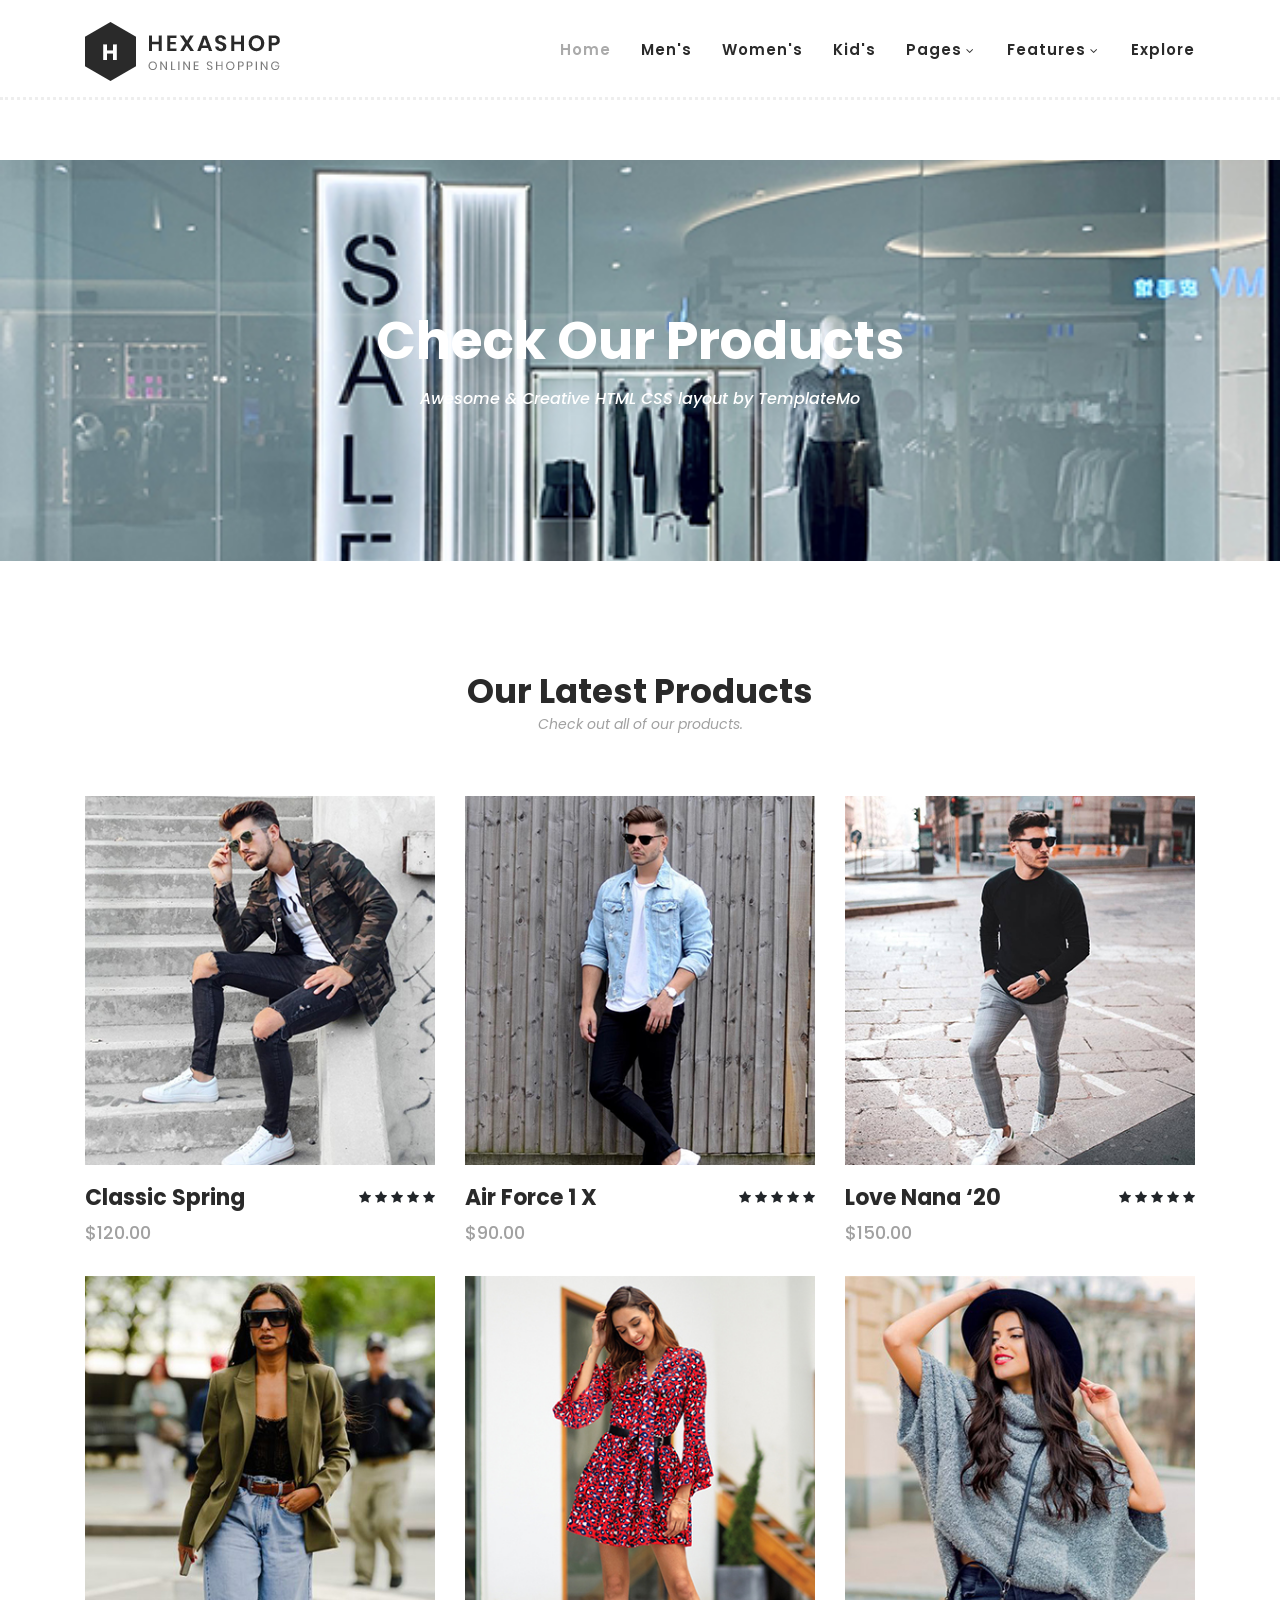
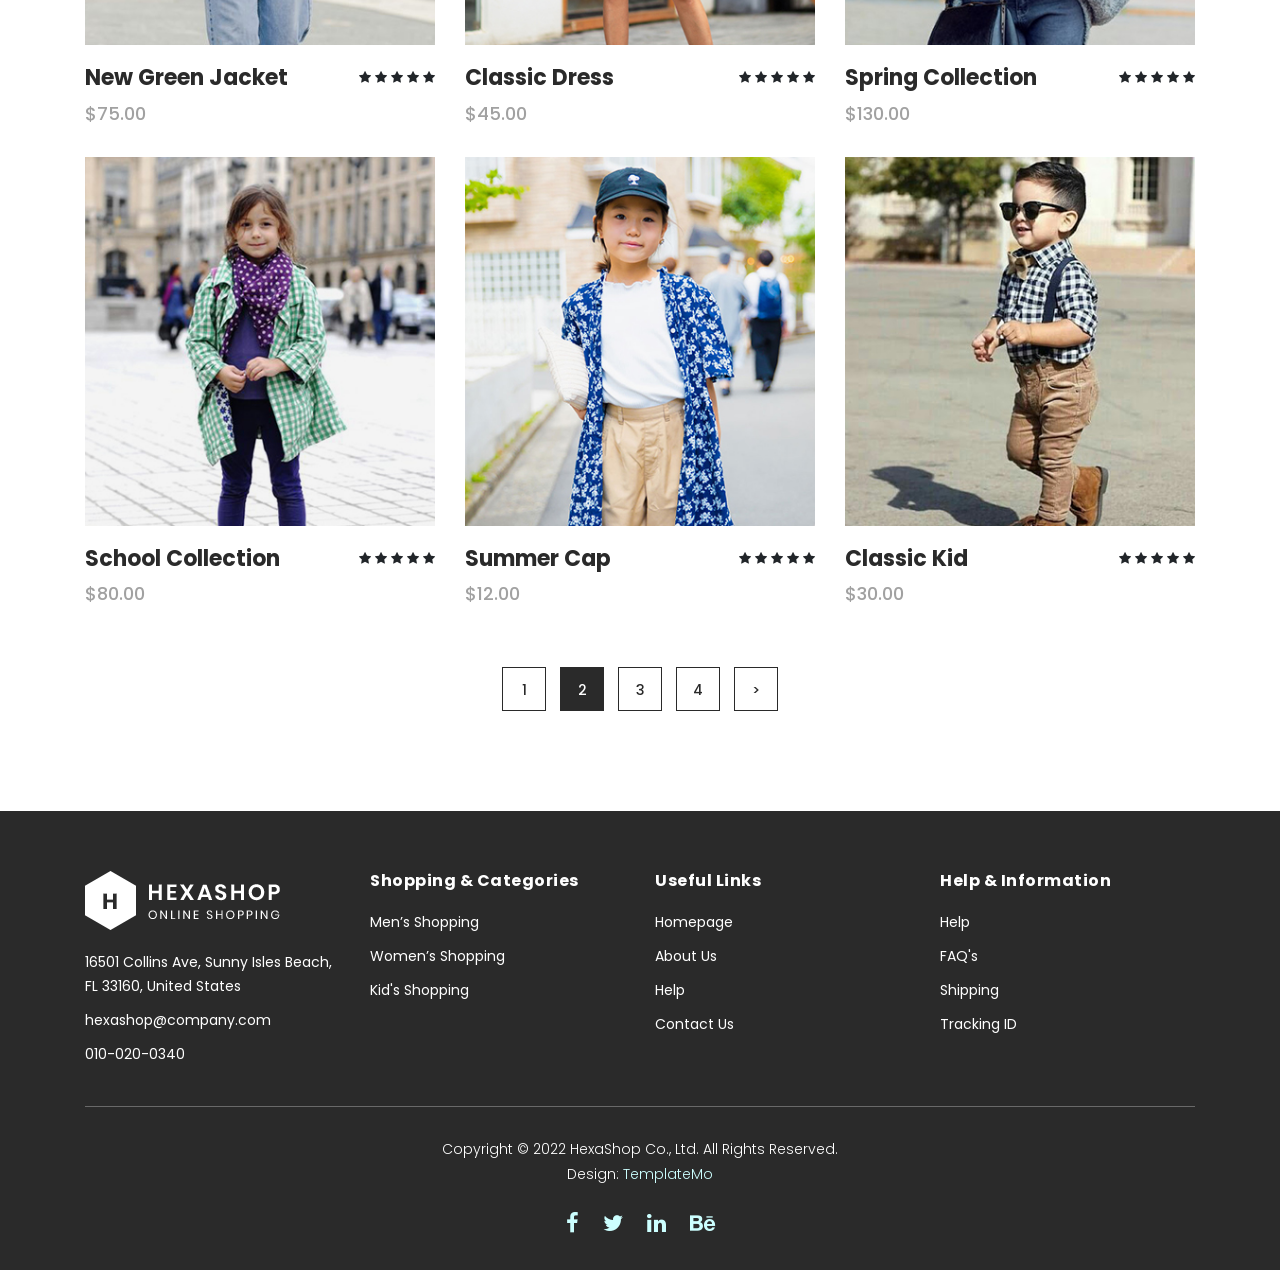
<file: products.html>
<!DOCTYPE html>
<html lang="en">

  <head>

    <meta charset="utf-8">
    <meta name="viewport" content="width=device-width, initial-scale=1, shrink-to-fit=no">
    <meta name="description" content="">
    <meta name="author" content="">
    <link href="https://fonts.googleapis.com/css?family=Poppins:100,200,300,400,500,600,700,800,900&display=swap" rel="stylesheet">

    <title>Hexashop - Product Listing Page</title>


    <!-- Additional CSS Files -->
    <link rel="stylesheet" type="text/css" href="assets/css/bootstrap.min.css">

    <link rel="stylesheet" type="text/css" href="assets/css/font-awesome.css">

    <link rel="stylesheet" href="assets/css/templatemo-hexashop.css">

    <link rel="stylesheet" href="assets/css/owl-carousel.css">

    <link rel="stylesheet" href="assets/css/lightbox.css">
<!--

TemplateMo 571 Hexashop

https://templatemo.com/tm-571-hexashop

-->
    </head>
    
    <body>
    
    <!-- ***** Preloader Start ***** -->
    <div id="preloader">
        <div class="jumper">
            <div></div>
            <div></div>
            <div></div>
        </div>
    </div>  
    <!-- ***** Preloader End ***** -->
    
    
    <!-- ***** Header Area Start ***** -->
    <header class="header-area header-sticky">
        <div class="container">
            <div class="row">
                <div class="col-12">
                    <nav class="main-nav">
                        <!-- ***** Logo Start ***** -->
                        <a href="index.html" class="logo">
                            <img src="assets/images/logo.png">
                        </a>
                        <!-- ***** Logo End ***** -->
                        <!-- ***** Menu Start ***** -->
                        <ul class="nav">
                            <li class="scroll-to-section"><a href="index.html" class="active">Home</a></li>
                            <li class="scroll-to-section"><a href="index.html">Men's</a></li>
                            <li class="scroll-to-section"><a href="index.html">Women's</a></li>
                            <li class="scroll-to-section"><a href="index.html">Kid's</a></li>
                            <li class="submenu">
                                <a href="javascript:;">Pages</a>
                                <ul>
                                    <li><a href="about.html">About Us</a></li>
                                    <li><a href="products.html">Products</a></li>
                                    <li><a href="single-product.html">Single Product</a></li>
                                    <li><a href="contact.html">Contact Us</a></li>
                                </ul>
                            </li>
                            <li class="submenu">
                                <a href="javascript:;">Features</a>
                                <ul>
                                    <li><a href="#">Features Page 1</a></li>
                                    <li><a href="#">Features Page 2</a></li>
                                    <li><a href="#">Features Page 3</a></li>
                                    <li><a rel="nofollow" href="https://templatemo.com/page/4" target="_blank">Template Page 4</a></li>
                                </ul>
                            </li>
                            <li class="scroll-to-section"><a href="index.html">Explore</a></li>
                        </ul>        
                        <a class='menu-trigger'>
                            <span>Menu</span>
                        </a>
                        <!-- ***** Menu End ***** -->
                    </nav>
                </div>
            </div>
        </div>
    </header>
    <!-- ***** Header Area End ***** -->

    <!-- ***** Main Banner Area Start ***** -->
    <div class="page-heading" id="top">
        <div class="container">
            <div class="row">
                <div class="col-lg-12">
                    <div class="inner-content">
                        <h2>Check Our Products</h2>
                        <span>Awesome &amp; Creative HTML CSS layout by TemplateMo</span>
                    </div>
                </div>
            </div>
        </div>
    </div>
    <!-- ***** Main Banner Area End ***** -->


    <!-- ***** Products Area Starts ***** -->
    <section class="section" id="products">
        <div class="container">
            <div class="row">
                <div class="col-lg-12">
                    <div class="section-heading">
                        <h2>Our Latest Products</h2>
                        <span>Check out all of our products.</span>
                    </div>
                </div>
            </div>
        </div>
        <div class="container">
            <div class="row">
                <div class="col-lg-4">
                    <div class="item">
                        <div class="thumb">
                            <div class="hover-content">
                                <ul>
                                    <li><a href="single-product.html"><i class="fa fa-eye"></i></a></li>
                                    <li><a href="single-product.html"><i class="fa fa-star"></i></a></li>
                                    <li><a href="single-product.html"><i class="fa fa-shopping-cart"></i></a></li>
                                </ul>
                            </div>
                            <img src="assets/images/men-01.jpg" alt="">
                        </div>
                        <div class="down-content">
                            <h4>Classic Spring</h4>
                            <span>$120.00</span>
                            <ul class="stars">
                                <li><i class="fa fa-star"></i></li>
                                <li><i class="fa fa-star"></i></li>
                                <li><i class="fa fa-star"></i></li>
                                <li><i class="fa fa-star"></i></li>
                                <li><i class="fa fa-star"></i></li>
                            </ul>
                        </div>
                    </div>
                </div>
                <div class="col-lg-4">
                    <div class="item">
                        <div class="thumb">
                            <div class="hover-content">
                                <ul>
                                    <li><a href="single-product.html"><i class="fa fa-eye"></i></a></li>
                                    <li><a href="single-product.html"><i class="fa fa-star"></i></a></li>
                                    <li><a href="single-product.html"><i class="fa fa-shopping-cart"></i></a></li>
                                </ul>
                            </div>
                            <img src="assets/images/men-02.jpg" alt="">
                        </div>
                        <div class="down-content">
                            <h4>Air Force 1 X</h4>
                            <span>$90.00</span>
                            <ul class="stars">
                                <li><i class="fa fa-star"></i></li>
                                <li><i class="fa fa-star"></i></li>
                                <li><i class="fa fa-star"></i></li>
                                <li><i class="fa fa-star"></i></li>
                                <li><i class="fa fa-star"></i></li>
                            </ul>
                        </div>
                    </div>
                </div>
                <div class="col-lg-4">
                    <div class="item">
                        <div class="thumb">
                            <div class="hover-content">
                                <ul>
                                    <li><a href="single-product.html"><i class="fa fa-eye"></i></a></li>
                                    <li><a href="single-product.html"><i class="fa fa-star"></i></a></li>
                                    <li><a href="single-product.html"><i class="fa fa-shopping-cart"></i></a></li>
                                </ul>
                            </div>
                            <img src="assets/images/men-03.jpg" alt="">
                        </div>
                        <div class="down-content">
                            <h4>Love Nana ‘20</h4>
                            <span>$150.00</span>
                            <ul class="stars">
                                <li><i class="fa fa-star"></i></li>
                                <li><i class="fa fa-star"></i></li>
                                <li><i class="fa fa-star"></i></li>
                                <li><i class="fa fa-star"></i></li>
                                <li><i class="fa fa-star"></i></li>
                            </ul>
                        </div>
                    </div>
                </div>
                <div class="col-lg-4">
                    <div class="item">
                        <div class="thumb">
                            <div class="hover-content">
                                <ul>
                                    <li><a href="single-product.html"><i class="fa fa-eye"></i></a></li>
                                    <li><a href="single-product.html"><i class="fa fa-star"></i></a></li>
                                    <li><a href="single-product.html"><i class="fa fa-shopping-cart"></i></a></li>
                                </ul>
                            </div>
                            <img src="assets/images/women-01.jpg" alt="">
                        </div>
                        <div class="down-content">
                            <h4>New Green Jacket</h4>
                            <span>$75.00</span>
                            <ul class="stars">
                                <li><i class="fa fa-star"></i></li>
                                <li><i class="fa fa-star"></i></li>
                                <li><i class="fa fa-star"></i></li>
                                <li><i class="fa fa-star"></i></li>
                                <li><i class="fa fa-star"></i></li>
                            </ul>
                        </div>
                    </div>
                </div>
                <div class="col-lg-4">
                    <div class="item">
                        <div class="thumb">
                            <div class="hover-content">
                                <ul>
                                    <li><a href="single-product.html"><i class="fa fa-eye"></i></a></li>
                                    <li><a href="single-product.html"><i class="fa fa-star"></i></a></li>
                                    <li><a href="single-product.html"><i class="fa fa-shopping-cart"></i></a></li>
                                </ul>
                            </div>
                            <img src="assets/images/women-02.jpg" alt="">
                        </div>
                        <div class="down-content">
                            <h4>Classic Dress</h4>
                            <span>$45.00</span>
                            <ul class="stars">
                                <li><i class="fa fa-star"></i></li>
                                <li><i class="fa fa-star"></i></li>
                                <li><i class="fa fa-star"></i></li>
                                <li><i class="fa fa-star"></i></li>
                                <li><i class="fa fa-star"></i></li>
                            </ul>
                        </div>
                    </div>
                </div>
                <div class="col-lg-4">
                    <div class="item">
                        <div class="thumb">
                            <div class="hover-content">
                                <ul>
                                    <li><a href="single-product.html"><i class="fa fa-eye"></i></a></li>
                                    <li><a href="single-product.html"><i class="fa fa-star"></i></a></li>
                                    <li><a href="single-product.html"><i class="fa fa-shopping-cart"></i></a></li>
                                </ul>
                            </div>
                            <img src="assets/images/women-03.jpg" alt="">
                        </div>
                        <div class="down-content">
                            <h4>Spring Collection</h4>
                            <span>$130.00</span>
                            <ul class="stars">
                                <li><i class="fa fa-star"></i></li>
                                <li><i class="fa fa-star"></i></li>
                                <li><i class="fa fa-star"></i></li>
                                <li><i class="fa fa-star"></i></li>
                                <li><i class="fa fa-star"></i></li>
                            </ul>
                        </div>
                    </div>
                </div>
                <div class="col-lg-4">
                    <div class="item">
                        <div class="thumb">
                            <div class="hover-content">
                                <ul>
                                    <li><a href="single-product.html"><i class="fa fa-eye"></i></a></li>
                                    <li><a href="single-product.html"><i class="fa fa-star"></i></a></li>
                                    <li><a href="single-product.html"><i class="fa fa-shopping-cart"></i></a></li>
                                </ul>
                            </div>
                            <img src="assets/images/kid-01.jpg" alt="">
                        </div>
                        <div class="down-content">
                            <h4>School Collection</h4>
                            <span>$80.00</span>
                            <ul class="stars">
                                <li><i class="fa fa-star"></i></li>
                                <li><i class="fa fa-star"></i></li>
                                <li><i class="fa fa-star"></i></li>
                                <li><i class="fa fa-star"></i></li>
                                <li><i class="fa fa-star"></i></li>
                            </ul>
                        </div>
                    </div>
                </div>
                <div class="col-lg-4">
                    <div class="item">
                        <div class="thumb">
                            <div class="hover-content">
                                <ul>
                                    <li><a href="single-product.html"><i class="fa fa-eye"></i></a></li>
                                    <li><a href="single-product.html"><i class="fa fa-star"></i></a></li>
                                    <li><a href="single-product.html"><i class="fa fa-shopping-cart"></i></a></li>
                                </ul>
                            </div>
                            <img src="assets/images/kid-02.jpg" alt="">
                        </div>
                        <div class="down-content">
                            <h4>Summer Cap</h4>
                            <span>$12.00</span>
                            <ul class="stars">
                                <li><i class="fa fa-star"></i></li>
                                <li><i class="fa fa-star"></i></li>
                                <li><i class="fa fa-star"></i></li>
                                <li><i class="fa fa-star"></i></li>
                                <li><i class="fa fa-star"></i></li>
                            </ul>
                        </div>
                    </div>
                </div>
                <div class="col-lg-4">
                    <div class="item">
                        <div class="thumb">
                            <div class="hover-content">
                                <ul>
                                    <li><a href="single-product.html"><i class="fa fa-eye"></i></a></li>
                                    <li><a href="single-product.html"><i class="fa fa-star"></i></a></li>
                                    <li><a href="single-product.html"><i class="fa fa-shopping-cart"></i></a></li>
                                </ul>
                            </div>
                            <img src="assets/images/kid-03.jpg" alt="">
                        </div>
                        <div class="down-content">
                            <h4>Classic Kid</h4>
                            <span>$30.00</span>
                            <ul class="stars">
                                <li><i class="fa fa-star"></i></li>
                                <li><i class="fa fa-star"></i></li>
                                <li><i class="fa fa-star"></i></li>
                                <li><i class="fa fa-star"></i></li>
                                <li><i class="fa fa-star"></i></li>
                            </ul>
                        </div>
                    </div>
                </div>
                <div class="col-lg-12">
                    <div class="pagination">
                        <ul>
                            <li>
                                <a href="#">1</a>
                            </li>
                            <li class="active">
                                <a href="#">2</a>
                            </li>
                            <li>
                                <a href="#">3</a>
                            </li>
                            <li>
                                <a href="#">4</a>
                            </li>
                            <li>
                                <a href="#">></a>
                            </li>
                        </ul>
                    </div>
                </div>
            </div>
        </div>
    </section>
    <!-- ***** Products Area Ends ***** -->
    
    <!-- ***** Footer Start ***** -->
    <footer>
        <div class="container">
            <div class="row">
                <div class="col-lg-3">
                    <div class="first-item">
                        <div class="logo">
                            <img src="assets/images/white-logo.png" alt="hexashop ecommerce templatemo">
                        </div>
                        <ul>
                            <li><a href="#">16501 Collins Ave, Sunny Isles Beach, FL 33160, United States</a></li>
                            <li><a href="#">hexashop@company.com</a></li>
                            <li><a href="#">010-020-0340</a></li>
                        </ul>
                    </div>
                </div>
                <div class="col-lg-3">
                    <h4>Shopping &amp; Categories</h4>
                    <ul>
                        <li><a href="#">Men’s Shopping</a></li>
                        <li><a href="#">Women’s Shopping</a></li>
                        <li><a href="#">Kid's Shopping</a></li>
                    </ul>
                </div>
                <div class="col-lg-3">
                    <h4>Useful Links</h4>
                    <ul>
                        <li><a href="#">Homepage</a></li>
                        <li><a href="#">About Us</a></li>
                        <li><a href="#">Help</a></li>
                        <li><a href="#">Contact Us</a></li>
                    </ul>
                </div>
                <div class="col-lg-3">
                    <h4>Help &amp; Information</h4>
                    <ul>
                        <li><a href="#">Help</a></li>
                        <li><a href="#">FAQ's</a></li>
                        <li><a href="#">Shipping</a></li>
                        <li><a href="#">Tracking ID</a></li>
                    </ul>
                </div>
                <div class="col-lg-12">
                    <div class="under-footer">
                        <p>Copyright © 2022 HexaShop Co., Ltd. All Rights Reserved. 
                        
                        <br>Design: <a href="https://templatemo.com" target="_parent" title="free css templates">TemplateMo</a></p>
                        <ul>
                            <li><a href="#"><i class="fa fa-facebook"></i></a></li>
                            <li><a href="#"><i class="fa fa-twitter"></i></a></li>
                            <li><a href="#"><i class="fa fa-linkedin"></i></a></li>
                            <li><a href="#"><i class="fa fa-behance"></i></a></li>
                        </ul>
                    </div>
                </div>
            </div>
        </div>
    </footer>
    

    <!-- jQuery -->
    <script src="assets/js/jquery-2.1.0.min.js"></script>

    <!-- Bootstrap -->
    <script src="assets/js/popper.js"></script>
    <script src="assets/js/bootstrap.min.js"></script>

    <!-- Plugins -->
    <script src="assets/js/owl-carousel.js"></script>
    <script src="assets/js/accordions.js"></script>
    <script src="assets/js/datepicker.js"></script>
    <script src="assets/js/scrollreveal.min.js"></script>
    <script src="assets/js/waypoints.min.js"></script>
    <script src="assets/js/jquery.counterup.min.js"></script>
    <script src="assets/js/imgfix.min.js"></script> 
    <script src="assets/js/slick.js"></script> 
    <script src="assets/js/lightbox.js"></script> 
    <script src="assets/js/isotope.js"></script> 
    
    <!-- Global Init -->
    <script src="assets/js/custom.js"></script>

    <script>

        $(function() {
            var selectedClass = "";
            $("p").click(function(){
            selectedClass = $(this).attr("data-rel");
            $("#portfolio").fadeTo(50, 0.1);
                $("#portfolio div").not("."+selectedClass).fadeOut();
            setTimeout(function() {
              $("."+selectedClass).fadeIn();
              $("#portfolio").fadeTo(50, 1);
            }, 500);
                
            });
        });

    </script>

  </body>

</html>
</file>
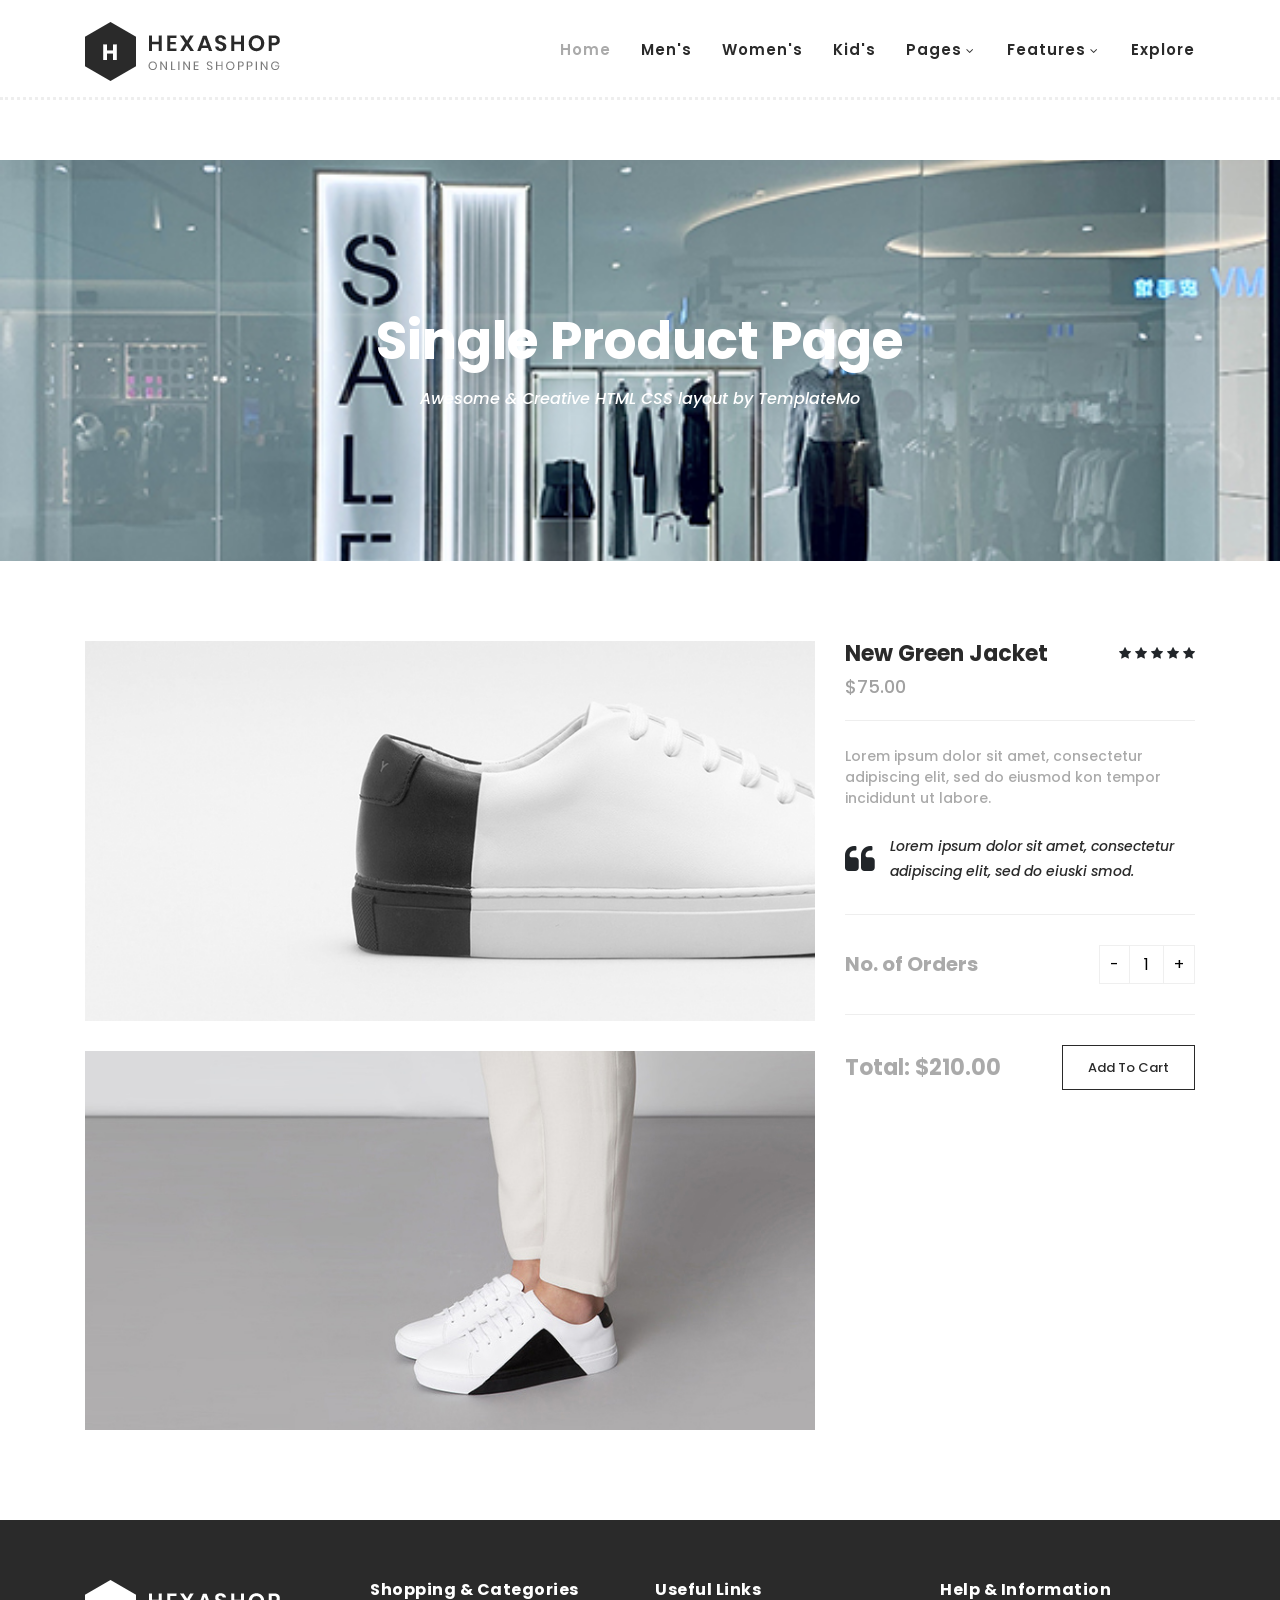
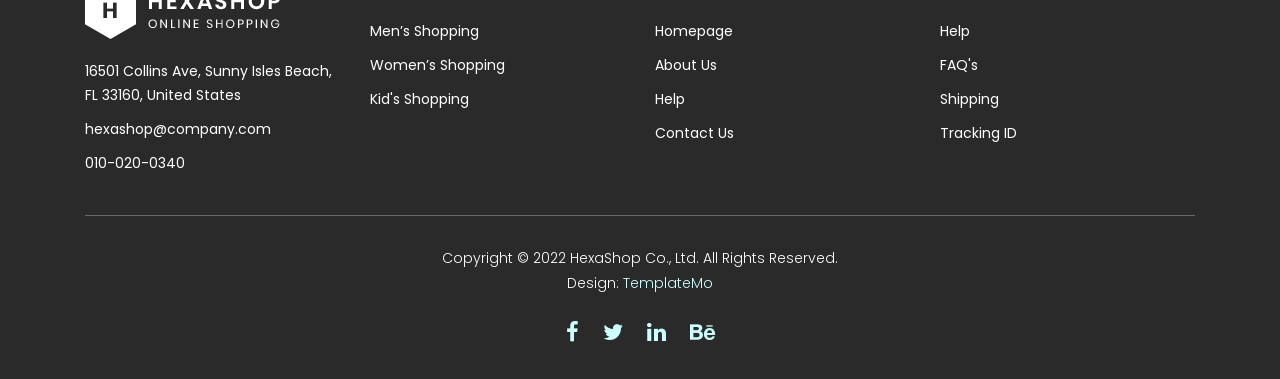
<file: single-product.html>
<!DOCTYPE html>
<html lang="en">

  <head>

    <meta charset="utf-8">
    <meta name="viewport" content="width=device-width, initial-scale=1, shrink-to-fit=no">
    <meta name="description" content="">
    <meta name="author" content="">
    <link href="https://fonts.googleapis.com/css?family=Poppins:100,200,300,400,500,600,700,800,900&display=swap" rel="stylesheet">

    <title>Hexashop - Product Detail Page</title>


    <!-- Additional CSS Files -->
    <link rel="stylesheet" type="text/css" href="assets/css/bootstrap.min.css">

    <link rel="stylesheet" type="text/css" href="assets/css/font-awesome.css">

    <link rel="stylesheet" href="assets/css/templatemo-hexashop.css">

    <link rel="stylesheet" href="assets/css/owl-carousel.css">

    <link rel="stylesheet" href="assets/css/lightbox.css">
<!--

TemplateMo 571 Hexashop

https://templatemo.com/tm-571-hexashop

-->
    </head>
    
    <body>
    
    <!-- ***** Preloader Start ***** -->
    <div id="preloader">
        <div class="jumper">
            <div></div>
            <div></div>
            <div></div>
        </div>
    </div>  
    <!-- ***** Preloader End ***** -->
    
    
    <!-- ***** Header Area Start ***** -->
    <header class="header-area header-sticky">
        <div class="container">
            <div class="row">
                <div class="col-12">
                    <nav class="main-nav">
                        <!-- ***** Logo Start ***** -->
                        <a href="index.html" class="logo">
                            <img src="assets/images/logo.png">
                        </a>
                        <!-- ***** Logo End ***** -->
                        <!-- ***** Menu Start ***** -->
                        <ul class="nav">
                            <li class="scroll-to-section"><a href="index.html" class="active">Home</a></li>
                            <li class="scroll-to-section"><a href="index.html">Men's</a></li>
                            <li class="scroll-to-section"><a href="index.html">Women's</a></li>
                            <li class="scroll-to-section"><a href="index.html">Kid's</a></li>
                            <li class="submenu">
                                <a href="javascript:;">Pages</a>
                                <ul>
                                    <li><a href="about.html">About Us</a></li>
                                    <li><a href="products.html">Products</a></li>
                                    <li><a href="single-product.html">Single Product</a></li>
                                    <li><a href="contact.html">Contact Us</a></li>
                                </ul>
                            </li>
                            <li class="submenu">
                                <a href="javascript:;">Features</a>
                                <ul>
                                    <li><a href="#">Features Page 1</a></li>
                                    <li><a href="#">Features Page 2</a></li>
                                    <li><a href="#">Features Page 3</a></li>
                                    <li><a rel="nofollow" href="https://templatemo.com/page/4" target="_blank">Template Page 4</a></li>
                                </ul>
                            </li>
                            <li class="scroll-to-section"><a href="index.html">Explore</a></li>
                        </ul>        
                        <a class='menu-trigger'>
                            <span>Menu</span>
                        </a>
                        <!-- ***** Menu End ***** -->
                    </nav>
                </div>
            </div>
        </div>
    </header>
    <!-- ***** Header Area End ***** -->

    <!-- ***** Main Banner Area Start ***** -->
    <div class="page-heading" id="top">
        <div class="container">
            <div class="row">
                <div class="col-lg-12">
                    <div class="inner-content">
                        <h2>Single Product Page</h2>
                        <span>Awesome &amp; Creative HTML CSS layout by TemplateMo</span>
                    </div>
                </div>
            </div>
        </div>
    </div>
    <!-- ***** Main Banner Area End ***** -->


    <!-- ***** Product Area Starts ***** -->
    <section class="section" id="product">
        <div class="container">
            <div class="row">
                <div class="col-lg-8">
                <div class="left-images">
                    <img src="assets/images/single-product-01.jpg" alt="">
                    <img src="assets/images/single-product-02.jpg" alt="">
                </div>
            </div>
            <div class="col-lg-4">
                <div class="right-content">
                    <h4>New Green Jacket</h4>
                    <span class="price">$75.00</span>
                    <ul class="stars">
                        <li><i class="fa fa-star"></i></li>
                        <li><i class="fa fa-star"></i></li>
                        <li><i class="fa fa-star"></i></li>
                        <li><i class="fa fa-star"></i></li>
                        <li><i class="fa fa-star"></i></li>
                    </ul>
                    <span>Lorem ipsum dolor sit amet, consectetur adipiscing elit, sed do eiusmod kon tempor incididunt ut labore.</span>
                    <div class="quote">
                        <i class="fa fa-quote-left"></i><p>Lorem ipsum dolor sit amet, consectetur adipiscing elit, sed do eiuski smod.</p>
                    </div>
                    <div class="quantity-content">
                        <div class="left-content">
                            <h6>No. of Orders</h6>
                        </div>
                        <div class="right-content">
                            <div class="quantity buttons_added">
                                <input type="button" value="-" class="minus"><input type="number" step="1" min="1" max="" name="quantity" value="1" title="Qty" class="input-text qty text" size="4" pattern="" inputmode=""><input type="button" value="+" class="plus">
                            </div>
                        </div>
                    </div>
                    <div class="total">
                        <h4>Total: $210.00</h4>
                        <div class="main-border-button"><a href="#">Add To Cart</a></div>
                    </div>
                </div>
            </div>
            </div>
        </div>
    </section>
    <!-- ***** Product Area Ends ***** -->
    
    <!-- ***** Footer Start ***** -->
    <footer>
        <div class="container">
            <div class="row">
                <div class="col-lg-3">
                    <div class="first-item">
                        <div class="logo">
                            <img src="assets/images/white-logo.png" alt="hexashop ecommerce templatemo">
                        </div>
                        <ul>
                            <li><a href="#">16501 Collins Ave, Sunny Isles Beach, FL 33160, United States</a></li>
                            <li><a href="#">hexashop@company.com</a></li>
                            <li><a href="#">010-020-0340</a></li>
                        </ul>
                    </div>
                </div>
                <div class="col-lg-3">
                    <h4>Shopping &amp; Categories</h4>
                    <ul>
                        <li><a href="#">Men’s Shopping</a></li>
                        <li><a href="#">Women’s Shopping</a></li>
                        <li><a href="#">Kid's Shopping</a></li>
                    </ul>
                </div>
                <div class="col-lg-3">
                    <h4>Useful Links</h4>
                    <ul>
                        <li><a href="#">Homepage</a></li>
                        <li><a href="#">About Us</a></li>
                        <li><a href="#">Help</a></li>
                        <li><a href="#">Contact Us</a></li>
                    </ul>
                </div>
                <div class="col-lg-3">
                    <h4>Help &amp; Information</h4>
                    <ul>
                        <li><a href="#">Help</a></li>
                        <li><a href="#">FAQ's</a></li>
                        <li><a href="#">Shipping</a></li>
                        <li><a href="#">Tracking ID</a></li>
                    </ul>
                </div>
                <div class="col-lg-12">
                    <div class="under-footer">
                        <p>Copyright © 2022 HexaShop Co., Ltd. All Rights Reserved. 
                        
                        <br>Design: <a href="https://templatemo.com" target="_parent" title="free css templates">TemplateMo</a></p>
                        <ul>
                            <li><a href="#"><i class="fa fa-facebook"></i></a></li>
                            <li><a href="#"><i class="fa fa-twitter"></i></a></li>
                            <li><a href="#"><i class="fa fa-linkedin"></i></a></li>
                            <li><a href="#"><i class="fa fa-behance"></i></a></li>
                        </ul>
                    </div>
                </div>
            </div>
        </div>
    </footer>
    

    <!-- jQuery -->
    <script src="assets/js/jquery-2.1.0.min.js"></script>

    <!-- Bootstrap -->
    <script src="assets/js/popper.js"></script>
    <script src="assets/js/bootstrap.min.js"></script>

    <!-- Plugins -->
    <script src="assets/js/owl-carousel.js"></script>
    <script src="assets/js/accordions.js"></script>
    <script src="assets/js/datepicker.js"></script>
    <script src="assets/js/scrollreveal.min.js"></script>
    <script src="assets/js/waypoints.min.js"></script>
    <script src="assets/js/jquery.counterup.min.js"></script>
    <script src="assets/js/imgfix.min.js"></script> 
    <script src="assets/js/slick.js"></script> 
    <script src="assets/js/lightbox.js"></script> 
    <script src="assets/js/isotope.js"></script> 
    <script src="assets/js/quantity.js"></script>
    
    <!-- Global Init -->
    <script src="assets/js/custom.js"></script>

    <script>

        $(function() {
            var selectedClass = "";
            $("p").click(function(){
            selectedClass = $(this).attr("data-rel");
            $("#portfolio").fadeTo(50, 0.1);
                $("#portfolio div").not("."+selectedClass).fadeOut();
            setTimeout(function() {
              $("."+selectedClass).fadeIn();
              $("#portfolio").fadeTo(50, 1);
            }, 500);
                
            });
        });

    </script>

  </body>

</html>
</file>
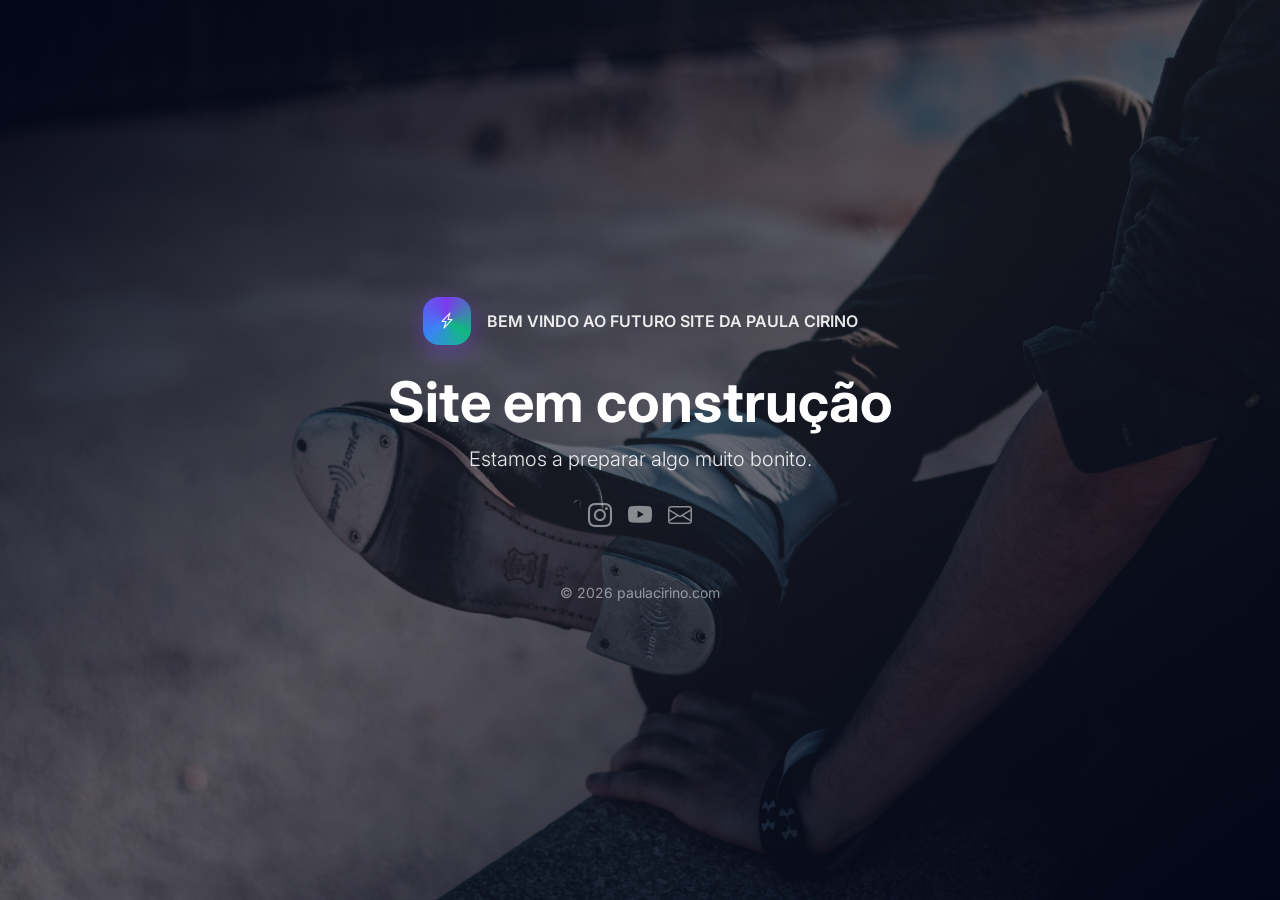
<file: UNDER_CONSTRUCTION_PAGE.html>
<!doctype html>
<!-- 
   Hi, you're looking at a web page built with love by:

   Ricardo

  /$$$$$$            /$$             /$$                        
 /$$__  $$          |__/            | $$                        
| $$  \ $$ /$$   /$$ /$$ /$$$$$$$  /$$$$$$    /$$$$$$   /$$$$$$$
| $$  | $$| $$  | $$| $$| $$__  $$|_  $$_/   |____  $$ /$$_____/
| $$  | $$| $$  | $$| $$| $$  \ $$  | $$      /$$$$$$$|  $$$$$$ 
| $$/$$ $$| $$  | $$| $$| $$  | $$  | $$ /$$ /$$__  $$ \____  $$
|  $$$$$$/|  $$$$$$/| $$| $$  | $$  |  $$$$/|  $$$$$$$ /$$$$$$$/
 \____ $$$ \______/ |__/|__/  |__/   \___/   \_______/|_______/ 
      \__/                                                                      

   http://www.ricardoquintas.com
   
   October/2025
-->
<html lang="pt">
<head>
  <meta charset="utf-8">
  <meta name="viewport" content="width=device-width, initial-scale=1">
  <title>Em construção</title>
  <meta name="description" content="Site em construção. Volta em breve.">

  <!-- Bootstrap 5 -->
  <link href="https://cdn.jsdelivr.net/npm/bootstrap@5.3.3/dist/css/bootstrap.min.css" rel="stylesheet">
  <!-- Bootstrap Icons -->
  <link href="https://cdn.jsdelivr.net/npm/bootstrap-icons@1.11.3/font/bootstrap-icons.css" rel="stylesheet">
  <!-- Font for a clean look -->
  <link href="https://fonts.googleapis.com/css2?family=Inter:wght@300;500;700&display=swap" rel="stylesheet">

  <style>
    :root {
      /* Troca esta URL pela tua imagem */
      --bg-url: url('assets/images/sapateado.jpg');
      --overlay: 0.55; /* intensidade do escurecimento */
      --grain: 0.04; /* intensidade do grão */
      --blur: 0px;  /* 0–3px se quiseres desfocar o fundo */
      --accent: #7c3aed; /* roxo moderno */
    }

    html, body { height: 100%; }
    body { font-family: Inter, system-ui, -apple-system, Segoe UI, Roboto, "Helvetica Neue", Arial, "Noto Sans", "Apple Color Emoji", "Segoe UI Emoji"; }

    .hero {
      position: relative;
      min-height: 100vh;
      color: #fff;
      overflow: clip;
      background: radial-gradient(1200px 1200px at 20% 10%, rgba(124,58,237,.25), transparent 60%),
                  radial-gradient(900px 900px at 80% 30%, rgba(16,185,129,.18), transparent 60%),
                  radial-gradient(700px 700px at 50% 90%, rgba(59,130,246,.16), transparent 60%);
      isolation: isolate;
    }

    /* Background image + gradient overlay */
    .hero::before {
      content: "";
      position: absolute; inset: 0; z-index: -2;
      background-image: var(--bg-url);
      background-size: cover; background-position: center;
      filter: blur(var(--blur));
      transform: scale(1.03);
    }
    .hero::after {
      content: "";
      position: absolute; inset: 0; z-index: -1;
      background: linear-gradient(to bottom right, rgba(2,6,23,1), rgba(2,6,23, var(--overlay)) 50%, rgba(2,6,23,1));
    }

    /* Subtle animated gradient sheen */
    .sheen {
      position: absolute; inset: -40%; z-index: -1; pointer-events: none;
      background: radial-gradient(50% 50% at 50% 50%, rgba(255,255,255,.06), transparent 60%);
      animation: float 12s linear infinite;
    }
    @keyframes float { from { transform: translateX(-10%) translateY(-5%); } to { transform: translateX(10%) translateY(5%); } }
    @media (prefers-reduced-motion: reduce) { .sheen { animation: none; } }

    /* Glass card */
    .glass {
      background: rgba(255,255,255, .06);
      border: 1px solid rgba(255,255,255,.18);
      box-shadow: 0 8px 32px rgba(2, 6, 23, .5);
      backdrop-filter: blur(6px);
      -webkit-backdrop-filter: blur(6px);
      border-radius: 1.25rem;
    }

    .brand-mark {
      width: 3rem; height: 3rem;
      display: grid; place-items: center;
      background: conic-gradient(from 0deg, var(--accent), #10b981, #3b82f6, var(--accent));
      border-radius: 1rem;
      box-shadow: 0 6px 24px rgba(124,58,237,.45);
    }

    .btn-accent {
      --bs-btn-bg: var(--accent);
      --bs-btn-border-color: var(--accent);
      --bs-btn-hover-bg: #6d28d9;
      --bs-btn-hover-border-color: #6d28d9;
      --bs-btn-focus-shadow-rgb: 124,58,237;
    }

    /* Footer links */
    .footer a { color: rgba(255,255,255,.8); text-decoration: none; }
    .footer a:hover { color: #fff; }

    /* Optional noise layer for texture */
    .noise { position:absolute; inset:0; z-index: -1; opacity: var(--grain); background-image: url('data:image/svg+xml;utf8,<svg xmlns="http://www.w3.org/2000/svg" width="160" height="160" viewBox="0 0 160 160"><filter id="n"><feTurbulence type="fractalNoise" baseFrequency=".9" numOctaves="2" stitchTiles="stitch"/></filter><rect width="100%" height="100%" filter="url(%23n)" opacity=".65"/></svg>'); background-size: 160px 160px; mix-blend-mode: overlay; }
  </style>
</head>

<body>
  <header class="hero d-flex align-items-center justify-content-center text-center">
    <div class="sheen"></div>
    <div class="noise"></div>

    <div class="container px-4">
      <div class="mx-auto" style="max-width: 720px;">
        <div class="d-inline-flex align-items-center gap-3 mb-4">
          <div class="brand-mark"><i class="bi bi-lightning-charge text-white"></i></div>
          <span class="fw-semibold text-uppercase letter-spacing-1" style="opacity:.9">Bem vindo ao futuro site da Paula Cirino</span>          
        </div>

        <h1 class="display-4 fw-bold">Site em construção</h1>
        <p class="lead mb-4" style="opacity:.9">Estamos a preparar algo muito bonito.</p>



        <div class="d-flex justify-content-center gap-3 fs-4">
          <a href="https://www.instagram.com/rhythmtapmovement/" target="_blank" aria-label="Instagram" class="text-white-50"><i class="bi bi-instagram"></i></a>
          <a href="https://www.youtube.com/@paulacirino8021/videos" target="_blank" aria-label="LinkedIn" class="text-white-50"><i class="bi bi-youtube"></i></a>
          <a href="mailto:paulacirinoferreira@gmail.com" aria-label="Email" class="text-white-50"><i class="bi bi-envelope"></i></a>
        </div>

        <div class="mt-5 small text-white-50">© <span id="year"></span> paulacirino.com</div>
      </div>
    </div>
  </header>

  <script>
    // Atualiza o ano do rodapé
    document.getElementById('year').textContent = new Date().getFullYear();
  </script>
  <script src="https://cdn.jsdelivr.net/npm/bootstrap@5.3.3/dist/js/bootstrap.bundle.min.js"></script>
</body>
</html>
</file>
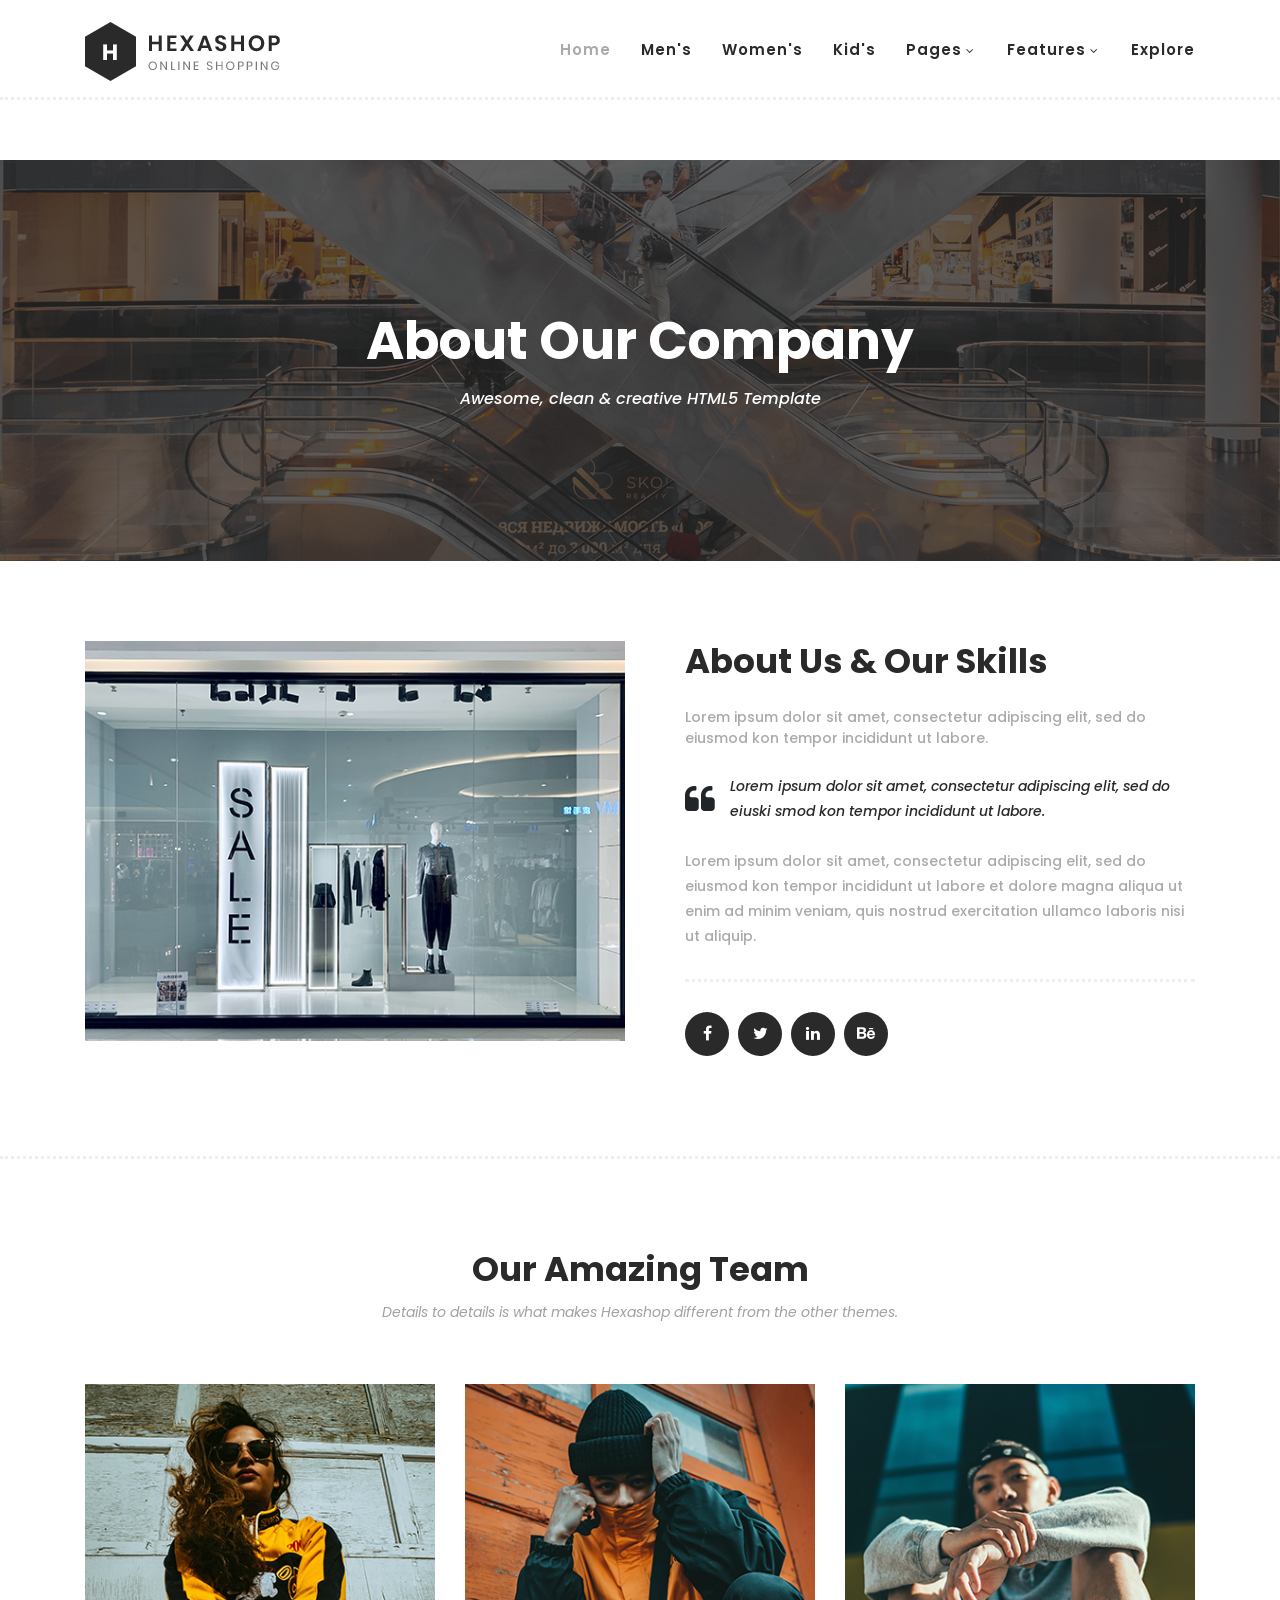
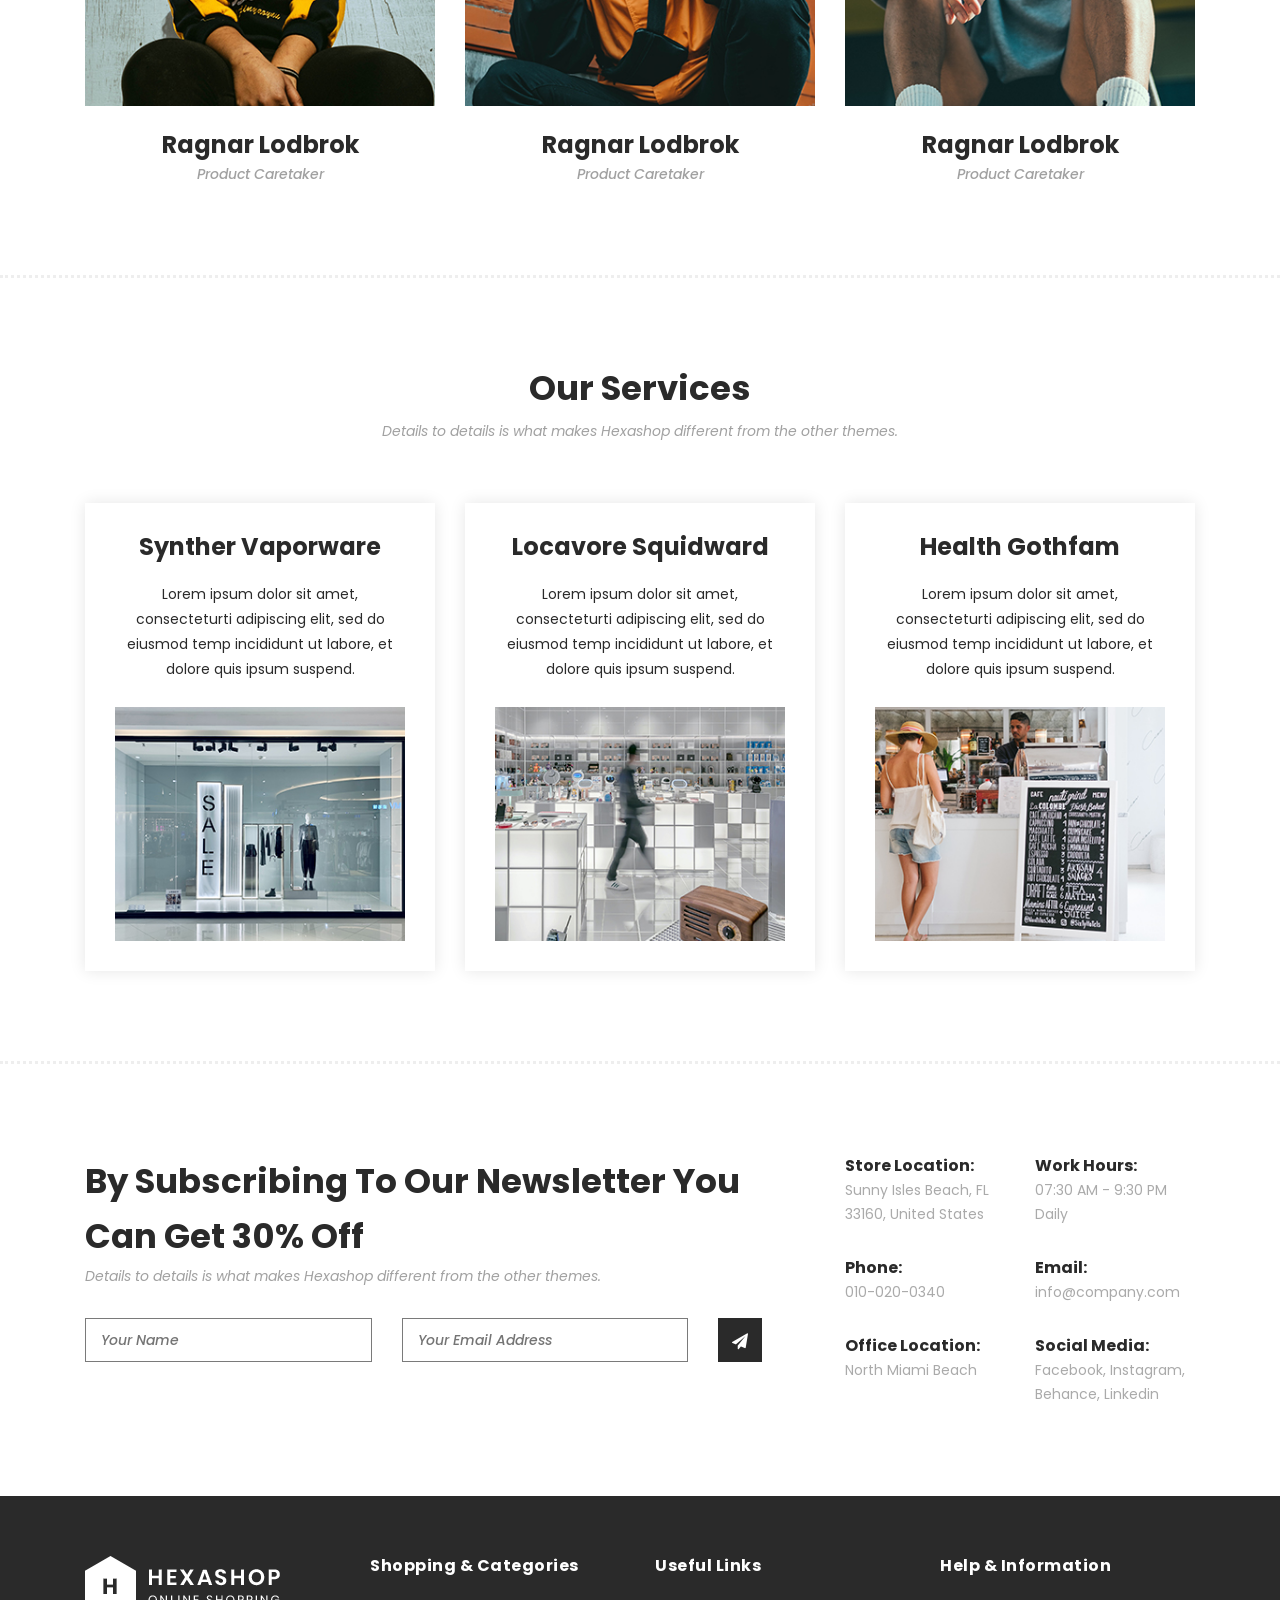
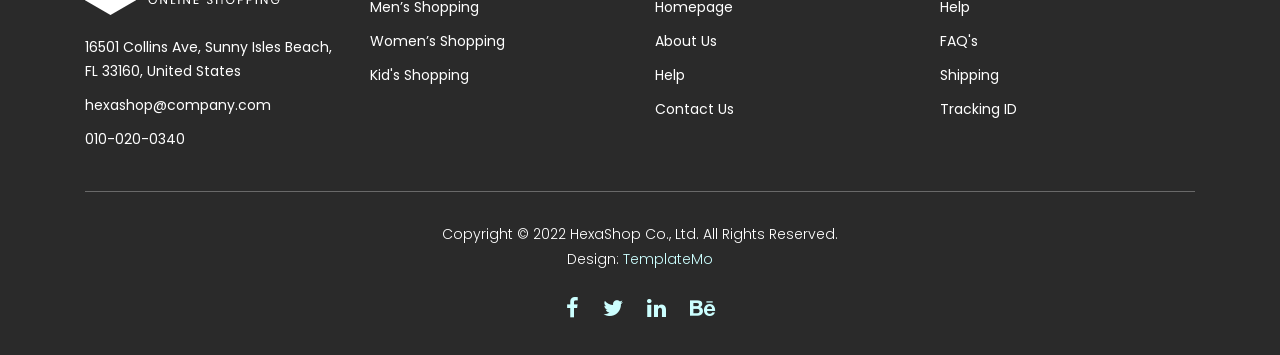
<file: delete/about.html>
<!DOCTYPE html>
<html lang="en">

  <head>

    <meta charset="utf-8">
    <meta name="viewport" content="width=device-width, initial-scale=1, shrink-to-fit=no">
    <meta name="description" content="">
    <meta name="author" content="">
    <link href="https://fonts.googleapis.com/css?family=Poppins:100,200,300,400,500,600,700,800,900&display=swap" rel="stylesheet">

    <title>Hexashop - About Page</title>


    <!-- Additional CSS Files -->
    <link rel="stylesheet" type="text/css" href="../assets/css/bootstrap.min.css">

    <link rel="stylesheet" type="text/css" href="../assets/css/font-awesome.css">

    <link rel="stylesheet" href="../assets/css/templatemo-hexashop.css">

    <link rel="stylesheet" href="../assets/css/owl-carousel.css">

    <link rel="stylesheet" href="../assets/css/lightbox.css">
<!--

TemplateMo 571 Hexashop

https://templatemo.com/tm-571-hexashop

-->
    </head>
    
    <body>
    
    <!-- ***** Preloader Start ***** -->
    <div id="preloader">
        <div class="jumper">
            <div></div>
            <div></div>
            <div></div>
        </div>
    </div>  
    <!-- ***** Preloader End ***** -->
    
    
    <!-- ***** Header Area Start ***** -->
    <header class="header-area header-sticky">
        <div class="container">
            <div class="row">
                <div class="col-12">
                    <nav class="main-nav">
                        <!-- ***** Logo Start ***** -->
                        <a href="index.html" class="logo">
                            <img src="../assets/images/delete/logo.png">
                        </a>
                        <!-- ***** Logo End ***** -->
                        <!-- ***** Menu Start ***** -->
                        <ul class="nav">
                            <li class="scroll-to-section"><a href="index.html" class="active">Home</a></li>
                            <li class="scroll-to-section"><a href="index.html">Men's</a></li>
                            <li class="scroll-to-section"><a href="index.html">Women's</a></li>
                            <li class="scroll-to-section"><a href="index.html">Kid's</a></li>
                            <li class="submenu">
                                <a href="javascript:;">Pages</a>
                                <ul>
                                    <li><a href="about.html">About Us</a></li>
                                    <li><a href="products.html">Products</a></li>
                                    <li><a href="single-product.html">Single Product</a></li>
                                    <li><a href="contact.html">Contact Us</a></li>
                                </ul>
                            </li>
                            <li class="submenu">
                                <a href="javascript:;">Features</a>
                                <ul>
                                    <li><a href="#">Features Page 1</a></li>
                                    <li><a href="#">Features Page 2</a></li>
                                    <li><a href="#">Features Page 3</a></li>
                                    <li><a rel="nofollow" href="https://templatemo.com/page/4" target="_blank">Template Page 4</a></li>
                                </ul>
                            </li>
                            <li class="scroll-to-section"><a href="index.html">Explore</a></li>
                        </ul>        
                        <a class='menu-trigger'>
                            <span>Menu</span>
                        </a>
                        <!-- ***** Menu End ***** -->
                    </nav>
                </div>
            </div>
        </div>
    </header>
    <!-- ***** Header Area End ***** -->

    <!-- ***** Main Banner Area Start ***** -->
    <div class="page-heading about-page-heading" id="top">
        <div class="container">
            <div class="row">
                <div class="col-lg-12">
                    <div class="inner-content">
                        <h2>About Our Company</h2>
                        <span>Awesome, clean &amp; creative HTML5 Template</span>
                    </div>
                </div>
            </div>
        </div>
    </div>
    <!-- ***** Main Banner Area End ***** -->

    <!-- ***** About Area Starts ***** -->
    <div class="about-us">
        <div class="container">
            <div class="row">
                <div class="col-lg-6">
                    <div class="left-image">
                        <img src="../assets/images/delete/about-left-image.jpg" alt="">
                    </div>
                </div>
                <div class="col-lg-6">
                    <div class="right-content">
                        <h4>About Us &amp; Our Skills</h4>
                        <span>Lorem ipsum dolor sit amet, consectetur adipiscing elit, sed do eiusmod kon tempor incididunt ut labore.</span>
                        <div class="quote">
                            <i class="fa fa-quote-left"></i><p>Lorem ipsum dolor sit amet, consectetur adipiscing elit, sed do eiuski smod kon tempor incididunt ut labore.</p>
                        </div>
                        <p>Lorem ipsum dolor sit amet, consectetur adipiscing elit, sed do eiusmod kon tempor incididunt ut labore et dolore magna aliqua ut enim ad minim veniam, quis nostrud exercitation ullamco laboris nisi ut aliquip.</p>
                        <ul>
                            <li><a href="#"><i class="fa fa-facebook"></i></a></li>
                            <li><a href="#"><i class="fa fa-twitter"></i></a></li>
                            <li><a href="#"><i class="fa fa-linkedin"></i></a></li>
                            <li><a href="#"><i class="fa fa-behance"></i></a></li>
                        </ul>
                    </div>
                </div>
            </div>
        </div>
    </div>
    <!-- ***** About Area Ends ***** -->

    <!-- ***** Our Team Area Starts ***** -->
    <section class="our-team">
        <div class="container">
            <div class="row">
                <div class="col-lg-12">
                    <div class="section-heading">
                        <h2>Our Amazing Team</h2>
                        <span>Details to details is what makes Hexashop different from the other themes.</span>
                    </div>
                </div>
                <div class="col-lg-4">
                    <div class="team-item">
                        <div class="thumb">
                            <div class="hover-effect">
                                <div class="inner-content">
                                    <ul>
                                        <li><a href="#"><i class="fa fa-facebook"></i></a></li>
                                        <li><a href="#"><i class="fa fa-twitter"></i></a></li>
                                        <li><a href="#"><i class="fa fa-linkedin"></i></a></li>
                                        <li><a href="#"><i class="fa fa-behance"></i></a></li>
                                    </ul>
                                </div>
                            </div>
                            <img src="../assets/images/delete/team-member-01.jpg">
                        </div>
                        <div class="down-content">
                            <h4>Ragnar Lodbrok</h4>
                            <span>Product Caretaker</span>
                        </div>
                    </div>
                </div>
                <div class="col-lg-4">
                    <div class="team-item">
                        <div class="thumb">
                            <div class="hover-effect">
                                <div class="inner-content">
                                    <ul>
                                        <li><a href="#"><i class="fa fa-facebook"></i></a></li>
                                        <li><a href="#"><i class="fa fa-twitter"></i></a></li>
                                        <li><a href="#"><i class="fa fa-linkedin"></i></a></li>
                                        <li><a href="#"><i class="fa fa-behance"></i></a></li>
                                    </ul>
                                </div>
                            </div>
                            <img src="../assets/images/delete/team-member-02.jpg">
                        </div>
                        <div class="down-content">
                            <h4>Ragnar Lodbrok</h4>
                            <span>Product Caretaker</span>
                        </div>
                    </div>
                </div>
                <div class="col-lg-4">
                    <div class="team-item">
                        <div class="thumb">
                            <div class="hover-effect">
                                <div class="inner-content">
                                    <ul>
                                        <li><a href="#"><i class="fa fa-facebook"></i></a></li>
                                        <li><a href="#"><i class="fa fa-twitter"></i></a></li>
                                        <li><a href="#"><i class="fa fa-linkedin"></i></a></li>
                                        <li><a href="#"><i class="fa fa-behance"></i></a></li>
                                    </ul>
                                </div>
                            </div>
                            <img src="../assets/images/delete/team-member-03.jpg">
                        </div>
                        <div class="down-content">
                            <h4>Ragnar Lodbrok</h4>
                            <span>Product Caretaker</span>
                        </div>
                    </div>
                </div>
            </div>
        </div>
    </section>
    <!-- ***** Our Team Area Ends ***** -->

    <!-- ***** Services Area Starts ***** -->
    <section class="our-services">
        <div class="container">
            <div class="row">
                <div class="col-lg-12">
                    <div class="section-heading">
                        <h2>Our Services</h2>
                        <span>Details to details is what makes Hexashop different from the other themes.</span>
                    </div>
                </div>
                <div class="col-lg-4">
                    <div class="service-item">
                        <h4>Synther Vaporware</h4>
                        <p>Lorem ipsum dolor sit amet, consecteturti adipiscing elit, sed do eiusmod temp incididunt ut labore, et dolore quis ipsum suspend.</p>
                        <img src="../assets/images/delete/service-01.jpg" alt="">
                    </div>
                </div>
                <div class="col-lg-4">
                    <div class="service-item">
                        <h4>Locavore Squidward</h4>
                        <p>Lorem ipsum dolor sit amet, consecteturti adipiscing elit, sed do eiusmod temp incididunt ut labore, et dolore quis ipsum suspend.</p>
                        <img src="../assets/images/delete/service-02.jpg" alt="">
                    </div>
                </div>
                <div class="col-lg-4">
                    <div class="service-item">
                        <h4>Health Gothfam</h4>
                        <p>Lorem ipsum dolor sit amet, consecteturti adipiscing elit, sed do eiusmod temp incididunt ut labore, et dolore quis ipsum suspend.</p>
                        <img src="../assets/images/delete/service-03.jpg" alt="">
                    </div>
                </div>
            </div>
        </div>
    </section>
    <!-- ***** Services Area Ends ***** -->

    <!-- ***** Subscribe Area Starts ***** -->
    <div class="subscribe">
        <div class="container">
            <div class="row">
                <div class="col-lg-8">
                    <div class="section-heading">
                        <h2>By Subscribing To Our Newsletter You Can Get 30% Off</h2>
                        <span>Details to details is what makes Hexashop different from the other themes.</span>
                    </div>
                    <form id="subscribe" action="" method="get">
                        <div class="row">
                          <div class="col-lg-5">
                            <fieldset>
                              <input name="name" type="text" id="name" placeholder="Your Name" required="">
                            </fieldset>
                          </div>
                          <div class="col-lg-5">
                            <fieldset>
                              <input name="email" type="text" id="email" pattern="[^ @]*@[^ @]*" placeholder="Your Email Address" required="">
                            </fieldset>
                          </div>
                          <div class="col-lg-2">
                            <fieldset>
                              <button type="submit" id="form-submit" class="main-dark-button"><i class="fa fa-paper-plane"></i></button>
                            </fieldset>
                          </div>
                        </div>
                    </form>
                </div>
                <div class="col-lg-4">
                    <div class="row">
                        <div class="col-6">
                            <ul>
                                <li>Store Location:<br><span>Sunny Isles Beach, FL 33160, United States</span></li>
                                <li>Phone:<br><span>010-020-0340</span></li>
                                <li>Office Location:<br><span>North Miami Beach</span></li>
                            </ul>
                        </div>
                        <div class="col-6">
                            <ul>
                                <li>Work Hours:<br><span>07:30 AM - 9:30 PM Daily</span></li>
                                <li>Email:<br><span>info@company.com</span></li>
                                <li>Social Media:<br><span><a href="#">Facebook</a>, <a href="#">Instagram</a>, <a href="#">Behance</a>, <a href="#">Linkedin</a></span></li>
                            </ul>
                        </div>
                    </div>
                </div>
            </div>
        </div>
    </div>
    <!-- ***** Subscribe Area Ends ***** -->

    <!-- ***** Footer Start ***** -->
    <footer>
        <div class="container">
            <div class="row">
                <div class="col-lg-3">
                    <div class="first-item">
                        <div class="logo">
                            <img src="../assets/images/delete/white-logo.png" alt="hexashop ecommerce templatemo">
                        </div>
                        <ul>
                            <li><a href="#">16501 Collins Ave, Sunny Isles Beach, FL 33160, United States</a></li>
                            <li><a href="#">hexashop@company.com</a></li>
                            <li><a href="#">010-020-0340</a></li>
                        </ul>
                    </div>
                </div>
                <div class="col-lg-3">
                    <h4>Shopping &amp; Categories</h4>
                    <ul>
                        <li><a href="#">Men’s Shopping</a></li>
                        <li><a href="#">Women’s Shopping</a></li>
                        <li><a href="#">Kid's Shopping</a></li>
                    </ul>
                </div>
                <div class="col-lg-3">
                    <h4>Useful Links</h4>
                    <ul>
                        <li><a href="#">Homepage</a></li>
                        <li><a href="#">About Us</a></li>
                        <li><a href="#">Help</a></li>
                        <li><a href="#">Contact Us</a></li>
                    </ul>
                </div>
                <div class="col-lg-3">
                    <h4>Help &amp; Information</h4>
                    <ul>
                        <li><a href="#">Help</a></li>
                        <li><a href="#">FAQ's</a></li>
                        <li><a href="#">Shipping</a></li>
                        <li><a href="#">Tracking ID</a></li>
                    </ul>
                </div>
                <div class="col-lg-12">
                    <div class="under-footer">
                        <p>Copyright © 2022 HexaShop Co., Ltd. All Rights Reserved. 
                        
                        <br>Design: <a href="https://templatemo.com" target="_parent" title="free css templates">TemplateMo</a></p>
                        <ul>
                            <li><a href="#"><i class="fa fa-facebook"></i></a></li>
                            <li><a href="#"><i class="fa fa-twitter"></i></a></li>
                            <li><a href="#"><i class="fa fa-linkedin"></i></a></li>
                            <li><a href="#"><i class="fa fa-behance"></i></a></li>
                        </ul>
                    </div>
                </div>
            </div>
        </div>
    </footer>
    

    <!-- jQuery -->
    <script src="../assets/js/jquery-2.1.0.min.js"></script>

    <!-- Bootstrap -->
    <script src="../assets/js/popper.js"></script>
    <script src="../assets/js/bootstrap.min.js"></script>

    <!-- Plugins -->
    <script src="../assets/js/owl-carousel.js"></script>
    <script src="../assets/js/accordions.js"></script>
    <script src="../assets/js/datepicker.js"></script>
    <script src="../assets/js/scrollreveal.min.js"></script>
    <script src="../assets/js/waypoints.min.js"></script>
    <script src="../assets/js/jquery.counterup.min.js"></script>
    <script src="../assets/js/imgfix.min.js"></script> 
    <script src="../assets/js/slick.js"></script> 
    <script src="../assets/js/lightbox.js"></script> 
    <script src="../assets/js/isotope.js"></script> 
    
    <!-- Global Init -->
    <script src="../assets/js/custom.js"></script>

    <script>

        $(function() {
            var selectedClass = "";
            $("p").click(function(){
            selectedClass = $(this).attr("data-rel");
            $("#portfolio").fadeTo(50, 0.1);
                $("#portfolio div").not("."+selectedClass).fadeOut();
            setTimeout(function() {
              $("."+selectedClass).fadeIn();
              $("#portfolio").fadeTo(50, 1);
            }, 500);
                
            });
        });

    </script>

  </body>

</html>
</file>
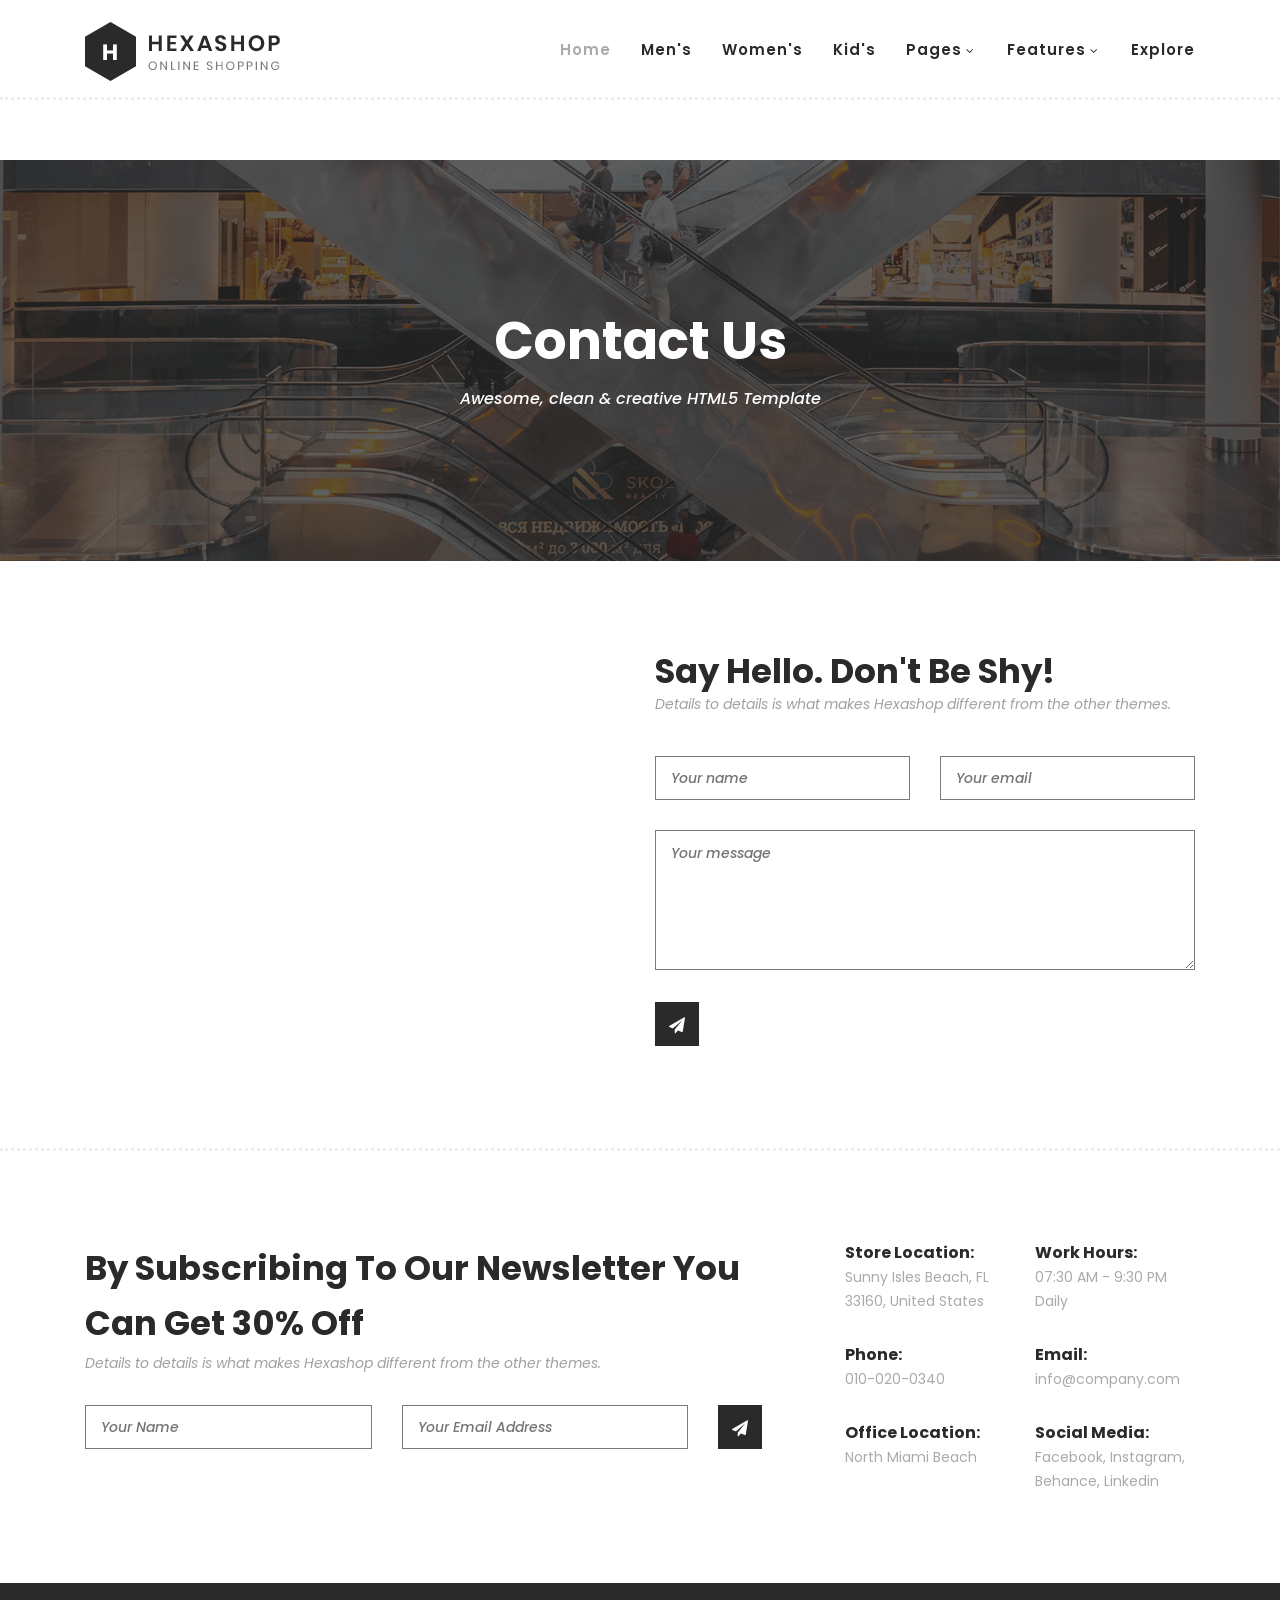
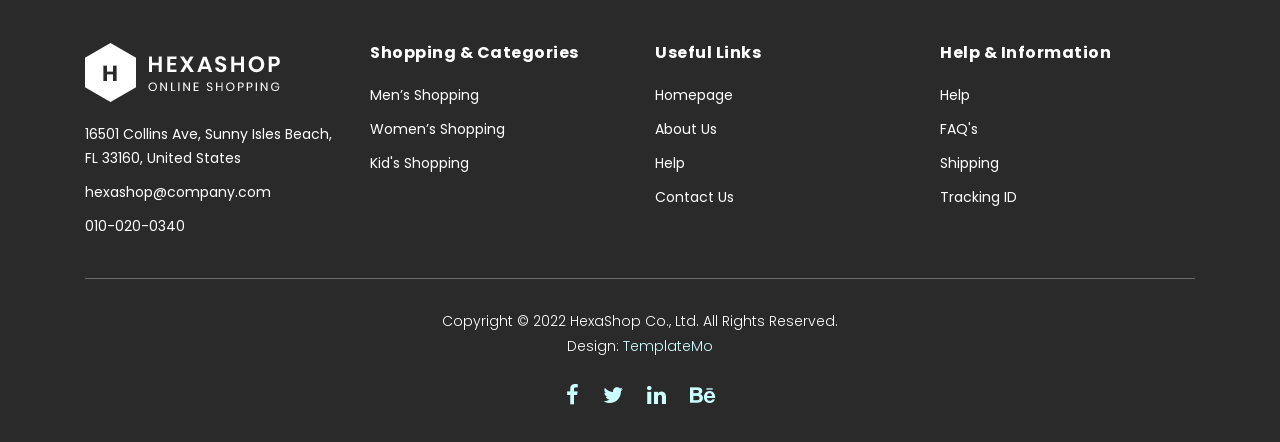
<file: delete/contact.html>
<!DOCTYPE html>
<html lang="en">

  <head>

    <meta charset="utf-8">
    <meta name="viewport" content="width=device-width, initial-scale=1, shrink-to-fit=no">
    <meta name="description" content="">
    <meta name="author" content="">
    <link href="https://fonts.googleapis.com/css?family=Poppins:100,200,300,400,500,600,700,800,900&display=swap" rel="stylesheet">

    <title>Hexashop - Contact Page</title>


    <!-- Additional CSS Files -->
    <link rel="stylesheet" type="text/css" href="../assets/css/bootstrap.min.css">

    <link rel="stylesheet" type="text/css" href="../assets/css/font-awesome.css">

    <link rel="stylesheet" href="../assets/css/templatemo-hexashop.css">

    <link rel="stylesheet" href="../assets/css/owl-carousel.css">

    <link rel="stylesheet" href="../assets/css/lightbox.css">
<!--

TemplateMo 571 Hexashop

https://templatemo.com/tm-571-hexashop

-->
    </head>
    
    <body>
    
    <!-- ***** Preloader Start ***** -->
    <div id="preloader">
        <div class="jumper">
            <div></div>
            <div></div>
            <div></div>
        </div>
    </div>  
    <!-- ***** Preloader End ***** -->
    
    
    <!-- ***** Header Area Start ***** -->
    <header class="header-area header-sticky">
        <div class="container">
            <div class="row">
                <div class="col-12">
                    <nav class="main-nav">
                        <!-- ***** Logo Start ***** -->
                        <a href="index.html" class="logo">
                            <img src="../assets/images/delete/logo.png">
                        </a>
                        <!-- ***** Logo End ***** -->
                        <!-- ***** Menu Start ***** -->
                        <ul class="nav">
                            <li class="scroll-to-section"><a href="index.html" class="active">Home</a></li>
                            <li class="scroll-to-section"><a href="index.html">Men's</a></li>
                            <li class="scroll-to-section"><a href="index.html">Women's</a></li>
                            <li class="scroll-to-section"><a href="index.html">Kid's</a></li>
                            <li class="submenu">
                                <a href="javascript:;">Pages</a>
                                <ul>
                                    <li><a href="about.html">About Us</a></li>
                                    <li><a href="products.html">Products</a></li>
                                    <li><a href="single-product.html">Single Product</a></li>
                                    <li><a href="contact.html">Contact Us</a></li>
                                </ul>
                            </li>
                            <li class="submenu">
                                <a href="javascript:;">Features</a>
                                <ul>
                                    <li><a href="#">Features Page 1</a></li>
                                    <li><a href="#">Features Page 2</a></li>
                                    <li><a href="#">Features Page 3</a></li>
                                    <li><a rel="nofollow" href="https://templatemo.com/page/4" target="_blank">Template Page 4</a></li>
                                </ul>
                            </li>
                            <li class="scroll-to-section"><a href="index.html">Explore</a></li>
                        </ul>        
                        <a class='menu-trigger'>
                            <span>Menu</span>
                        </a>
                        <!-- ***** Menu End ***** -->
                    </nav>
                </div>
            </div>
        </div>
    </header>
    <!-- ***** Header Area End ***** -->

    <!-- ***** Main Banner Area Start ***** -->
    <div class="page-heading about-page-heading" id="top">
        <div class="container">
            <div class="row">
                <div class="col-lg-12">
                    <div class="inner-content">
                        <h2>Contact Us</h2>
                        <span>Awesome, clean &amp; creative HTML5 Template</span>
                    </div>
                </div>
            </div>
        </div>
    </div>
    <!-- ***** Main Banner Area End ***** -->

    <!-- ***** Contact Area Starts ***** -->
    <div class="contact-us">
        <div class="container">
            <div class="row">
                <div class="col-lg-6">
                    <div id="map">
                      <iframe src="https://www.google.com/maps/embed?pb=!1m18!1m12!1m3!1d90186.37207676383!2d-80.13495239500924!3d25.9317678710111!2m3!1f0!2f0!3f0!3m2!1i1024!2i768!4f13.1!3m3!1m2!1s0x88d9ad1877e4a82d%3A0xa891714787d1fb5e!2sPier%20Park!5e1!3m2!1sen!2sth!4v1637512439384!5m2!1sen!2sth" width="100%" height="400px" frameborder="0" style="border:0" allowfullscreen></iframe>
                      <!-- You can simply copy and paste "Embed a map" code from Google Maps for any location. -->
                      
                    </div>
                </div>
                <div class="col-lg-6">
                    <div class="section-heading">
                        <h2>Say Hello. Don't Be Shy!</h2>
                        <span>Details to details is what makes Hexashop different from the other themes.</span>
                    </div>
                    <form id="contact" action="" method="post">
                        <div class="row">
                          <div class="col-lg-6">
                            <fieldset>
                              <input name="name" type="text" id="name" placeholder="Your name" required="">
                            </fieldset>
                          </div>
                          <div class="col-lg-6">
                            <fieldset>
                              <input name="email" type="text" id="email" placeholder="Your email" required="">
                            </fieldset>
                          </div>
                          <div class="col-lg-12">
                            <fieldset>
                              <textarea name="message" rows="6" id="message" placeholder="Your message" required=""></textarea>
                            </fieldset>
                          </div>
                          <div class="col-lg-12">
                            <fieldset>
                              <button type="submit" id="form-submit" class="main-dark-button"><i class="fa fa-paper-plane"></i></button>
                          </div>
                        </div>
                      </form>
                </div>
            </div>
        </div>
    </div>
    <!-- ***** Contact Area Ends ***** -->

    <!-- ***** Subscribe Area Starts ***** -->
    <div class="subscribe">
        <div class="container">
            <div class="row">
                <div class="col-lg-8">
                    <div class="section-heading">
                        <h2>By Subscribing To Our Newsletter You Can Get 30% Off</h2>
                        <span>Details to details is what makes Hexashop different from the other themes.</span>
                    </div>
                    <form id="subscribe" action="" method="get">
                        <div class="row">
                          <div class="col-lg-5">
                            <fieldset>
                              <input name="name" type="text" id="name" placeholder="Your Name" required="">
                            </fieldset>
                          </div>
                          <div class="col-lg-5">
                            <fieldset>
                              <input name="email" type="text" id="email" pattern="[^ @]*@[^ @]*" placeholder="Your Email Address" required="">
                            </fieldset>
                          </div>
                          <div class="col-lg-2">
                            <fieldset>
                              <button type="submit" id="form-submit" class="main-dark-button"><i class="fa fa-paper-plane"></i></button>
                            </fieldset>
                          </div>
                        </div>
                    </form>
                </div>
                <div class="col-lg-4">
                    <div class="row">
                        <div class="col-6">
                            <ul>
                                <li>Store Location:<br><span>Sunny Isles Beach, FL 33160, United States</span></li>
                                <li>Phone:<br><span>010-020-0340</span></li>
                                <li>Office Location:<br><span>North Miami Beach</span></li>
                            </ul>
                        </div>
                        <div class="col-6">
                            <ul>
                                <li>Work Hours:<br><span>07:30 AM - 9:30 PM Daily</span></li>
                                <li>Email:<br><span>info@company.com</span></li>
                                <li>Social Media:<br><span><a href="#">Facebook</a>, <a href="#">Instagram</a>, <a href="#">Behance</a>, <a href="#">Linkedin</a></span></li>
                            </ul>
                        </div>
                    </div>
                </div>
            </div>
        </div>
    </div>
    <!-- ***** Subscribe Area Ends ***** -->

    <!-- ***** Footer Start ***** -->
    <footer>
        <div class="container">
            <div class="row">
                <div class="col-lg-3">
                    <div class="first-item">
                        <div class="logo">
                            <img src="../assets/images/delete/white-logo.png" alt="hexashop ecommerce templatemo">
                        </div>
                        <ul>
                            <li><a href="#">16501 Collins Ave, Sunny Isles Beach, FL 33160, United States</a></li>
                            <li><a href="#">hexashop@company.com</a></li>
                            <li><a href="#">010-020-0340</a></li>
                        </ul>
                    </div>
                </div>
                <div class="col-lg-3">
                    <h4>Shopping &amp; Categories</h4>
                    <ul>
                        <li><a href="#">Men’s Shopping</a></li>
                        <li><a href="#">Women’s Shopping</a></li>
                        <li><a href="#">Kid's Shopping</a></li>
                    </ul>
                </div>
                <div class="col-lg-3">
                    <h4>Useful Links</h4>
                    <ul>
                        <li><a href="#">Homepage</a></li>
                        <li><a href="#">About Us</a></li>
                        <li><a href="#">Help</a></li>
                        <li><a href="#">Contact Us</a></li>
                    </ul>
                </div>
                <div class="col-lg-3">
                    <h4>Help &amp; Information</h4>
                    <ul>
                        <li><a href="#">Help</a></li>
                        <li><a href="#">FAQ's</a></li>
                        <li><a href="#">Shipping</a></li>
                        <li><a href="#">Tracking ID</a></li>
                    </ul>
                </div>
                <div class="col-lg-12">
                    <div class="under-footer">
                        <p>Copyright © 2022 HexaShop Co., Ltd. All Rights Reserved. 
                        
                        <br>Design: <a href="https://templatemo.com" target="_parent" title="free css templates">TemplateMo</a></p>
                        <ul>
                            <li><a href="#"><i class="fa fa-facebook"></i></a></li>
                            <li><a href="#"><i class="fa fa-twitter"></i></a></li>
                            <li><a href="#"><i class="fa fa-linkedin"></i></a></li>
                            <li><a href="#"><i class="fa fa-behance"></i></a></li>
                        </ul>
                    </div>
                </div>
            </div>
        </div>
    </footer>
    

    <!-- jQuery -->
    <script src="../assets/js/jquery-2.1.0.min.js"></script>

    <!-- Bootstrap -->
    <script src="../assets/js/popper.js"></script>
    <script src="../assets/js/bootstrap.min.js"></script>

    <!-- Plugins -->
    <script src="../assets/js/owl-carousel.js"></script>
    <script src="../assets/js/accordions.js"></script>
    <script src="../assets/js/datepicker.js"></script>
    <script src="../assets/js/scrollreveal.min.js"></script>
    <script src="../assets/js/waypoints.min.js"></script>
    <script src="../assets/js/jquery.counterup.min.js"></script>
    <script src="../assets/js/imgfix.min.js"></script> 
    <script src="../assets/js/slick.js"></script> 
    <script src="../assets/js/lightbox.js"></script> 
    <script src="../assets/js/isotope.js"></script> 
    
    <!-- Global Init -->
    <script src="../assets/js/custom.js"></script>

    <script>

        $(function() {
            var selectedClass = "";
            $("p").click(function(){
            selectedClass = $(this).attr("data-rel");
            $("#portfolio").fadeTo(50, 0.1);
                $("#portfolio div").not("."+selectedClass).fadeOut();
            setTimeout(function() {
              $("."+selectedClass).fadeIn();
              $("#portfolio").fadeTo(50, 1);
            }, 500);
                
            });
        });

    </script>

  </body>

</html>
</file>
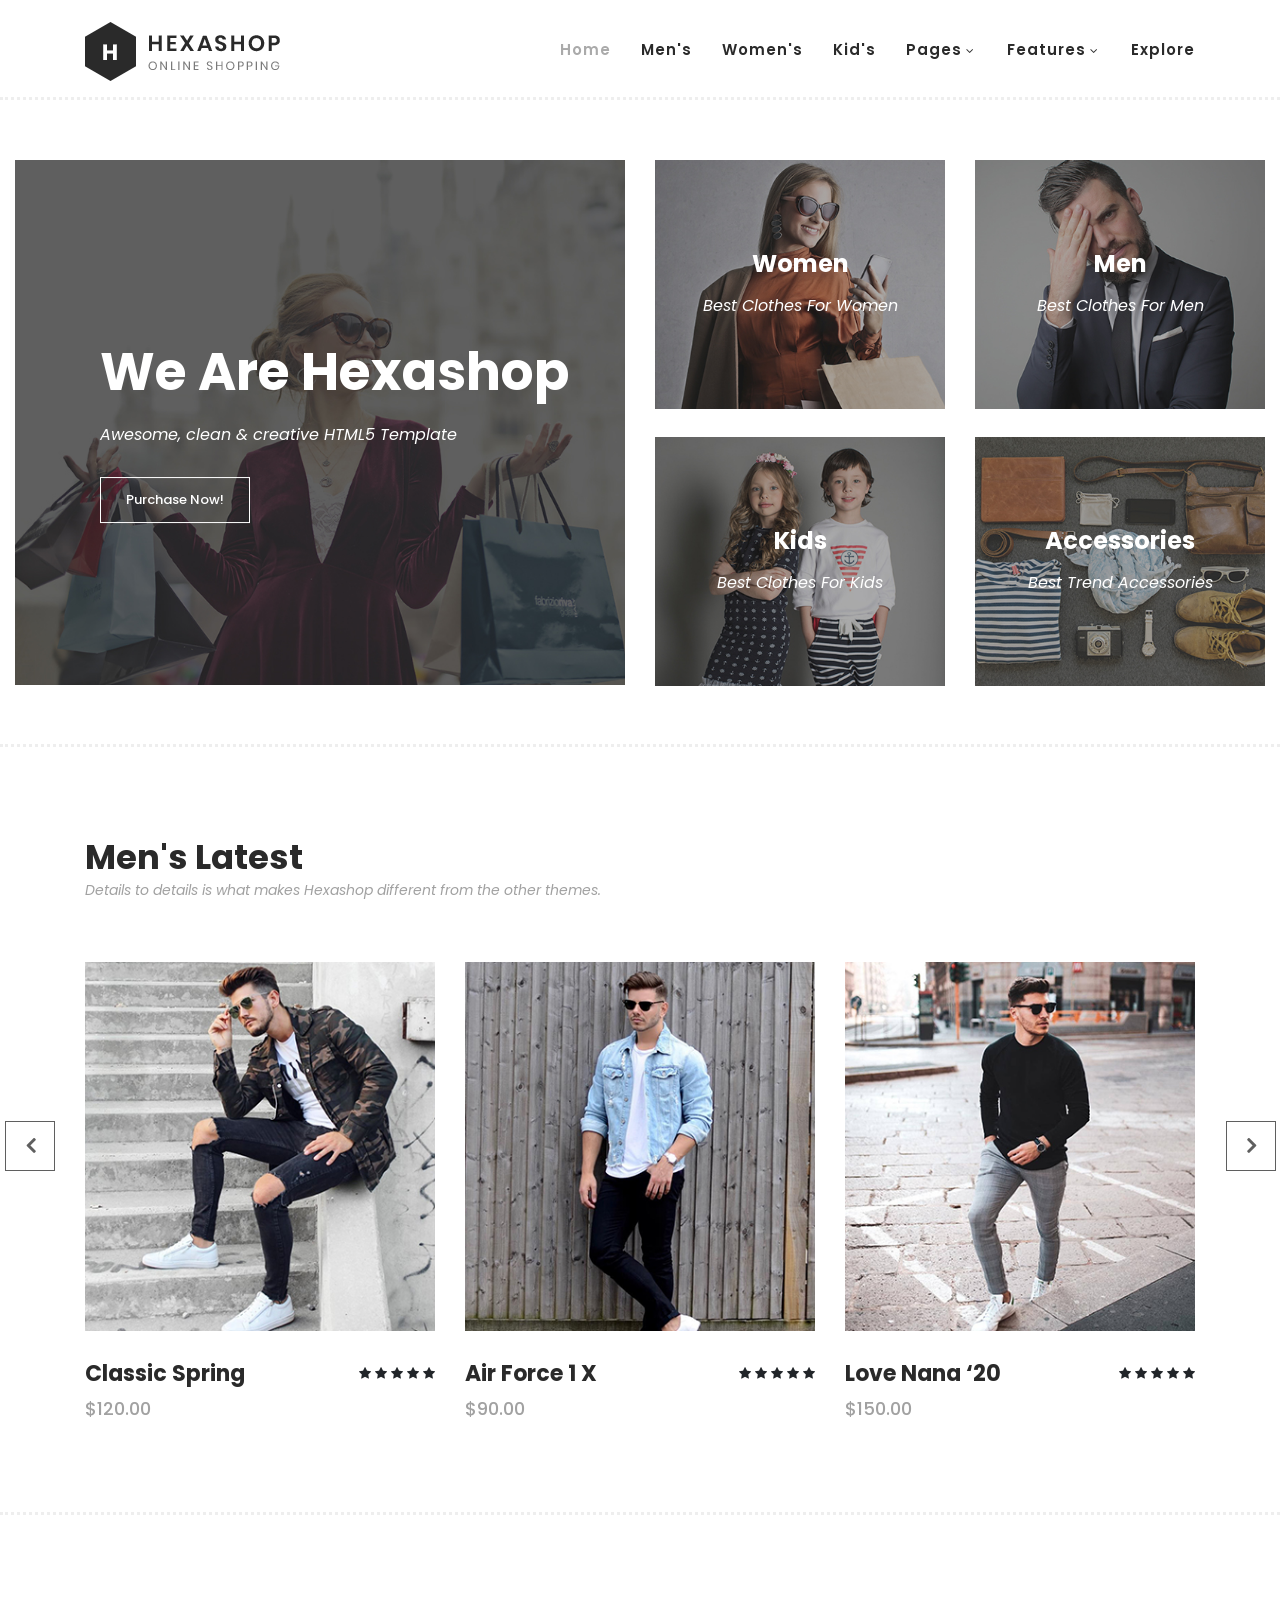
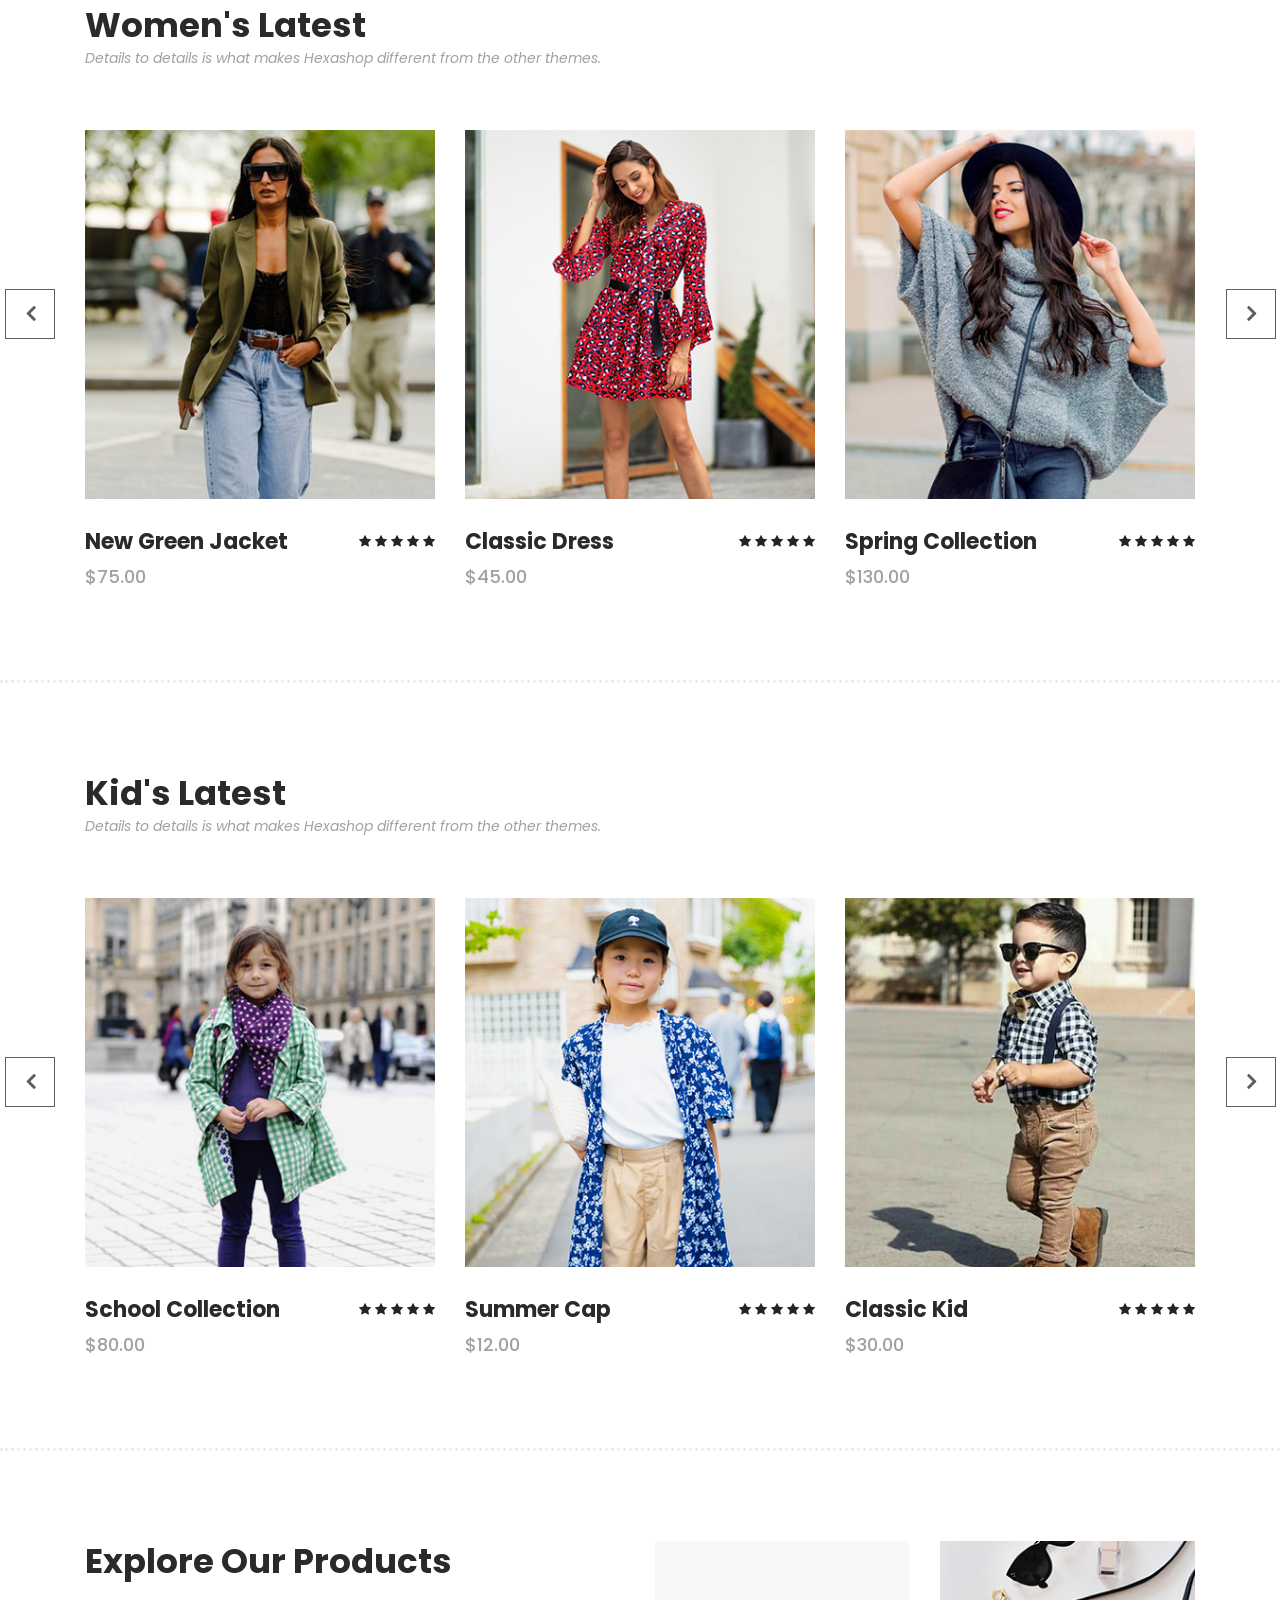
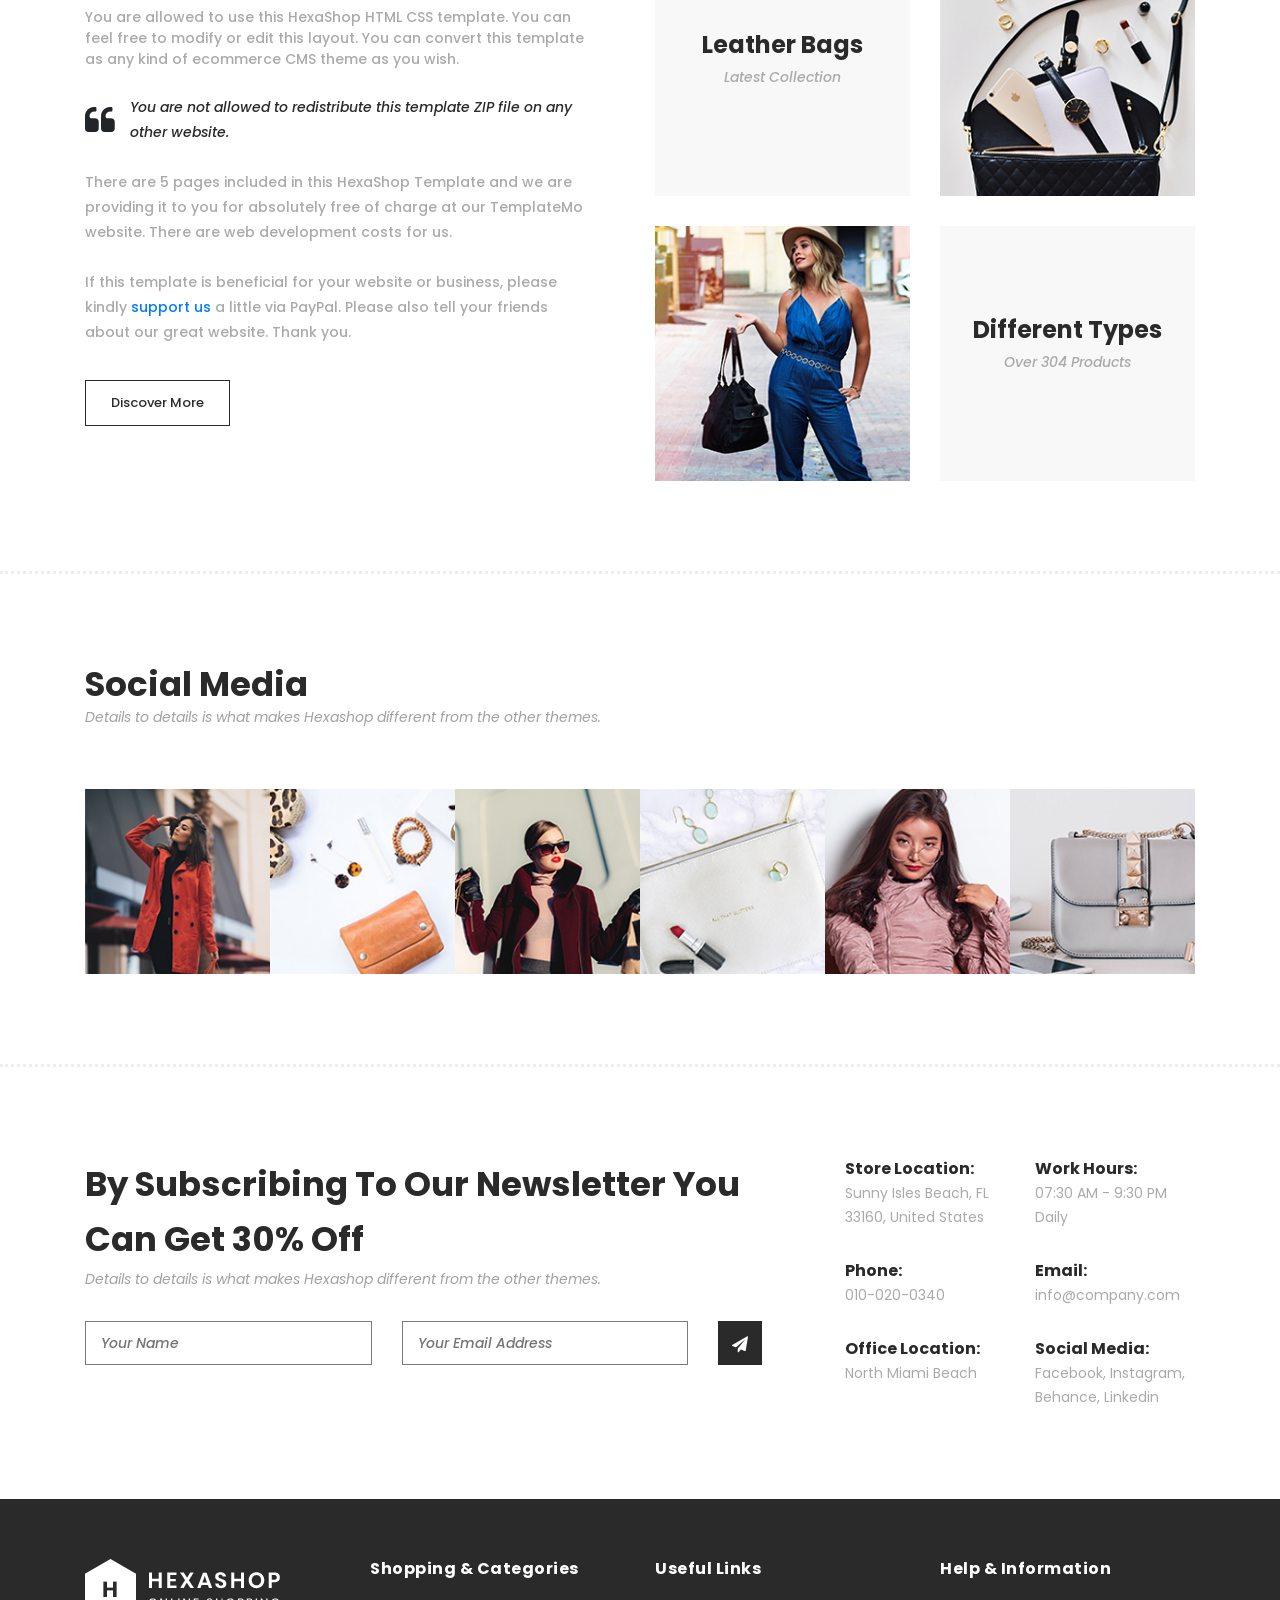
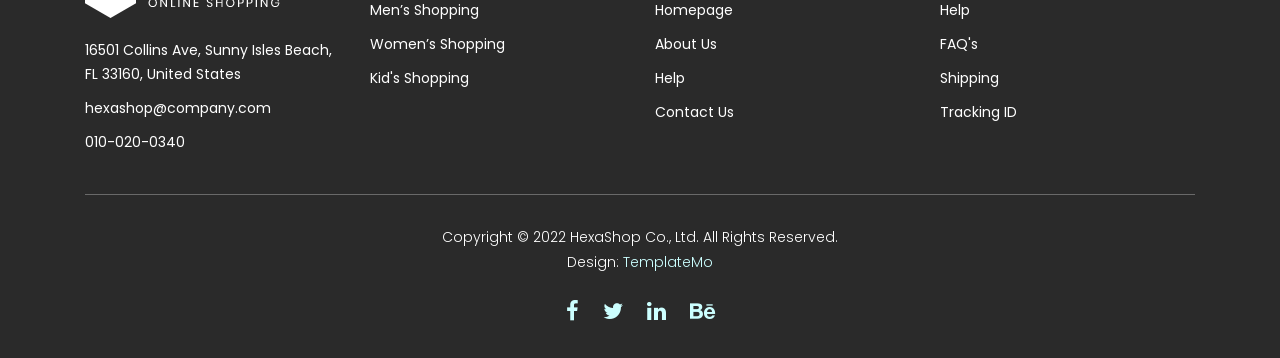
<file: delete/ORIGINAL_index.html>
<!DOCTYPE html>
<html lang="en">

  <head>

    <meta charset="utf-8">
    <meta name="viewport" content="width=device-width, initial-scale=1, shrink-to-fit=no">
    <meta name="description" content="">
    <meta name="author" content="">
    <link href="https://fonts.googleapis.com/css?family=Poppins:100,200,300,400,500,600,700,800,900&display=swap" rel="stylesheet">

    <title>Hexashop Ecommerce HTML CSS Template</title>


    <!-- Additional CSS Files -->
    <link rel="stylesheet" type="text/css" href="../assets/css/bootstrap.min.css">

    <link rel="stylesheet" type="text/css" href="../assets/css/font-awesome.css">

    <link rel="stylesheet" href="../assets/css/templatemo-hexashop.css">

    <link rel="stylesheet" href="../assets/css/owl-carousel.css">

    <link rel="stylesheet" href="../assets/css/lightbox.css">
<!--

TemplateMo 571 Hexashop

https://templatemo.com/tm-571-hexashop

-->
    </head>
    
    <body>
    
    <!-- ***** Preloader Start ***** -->
    <div id="preloader">
        <div class="jumper">
            <div></div>
            <div></div>
            <div></div>
        </div>
    </div>  
    <!-- ***** Preloader End ***** -->
    
    
    <!-- ***** Header Area Start ***** -->
    <header class="header-area header-sticky">
        <div class="container">
            <div class="row">
                <div class="col-12">
                    <nav class="main-nav">
                        <!-- ***** Logo Start ***** -->
                        <a href="index.html" class="logo">
                            <img src="../assets/images/delete/logo.png">
                        </a>
                        <!-- ***** Logo End ***** -->
                        <!-- ***** Menu Start ***** -->
                        <ul class="nav">
                            <li class="scroll-to-section"><a href="#top" class="active">Home</a></li>
                            <li class="scroll-to-section"><a href="#men">Men's</a></li>
                            <li class="scroll-to-section"><a href="#women">Women's</a></li>
                            <li class="scroll-to-section"><a href="#kids">Kid's</a></li>
                            <li class="submenu">
                                <a href="javascript:;">Pages</a>
                                <ul>
                                    <li><a href="about.html">About Us</a></li>
                                    <li><a href="products.html">Products</a></li>
                                    <li><a href="single-product.html">Single Product</a></li>
                                    <li><a href="contact.html">Contact Us</a></li>
                                </ul>
                            </li>
                            <li class="submenu">
                                <a href="javascript:;">Features</a>
                                <ul>
                                    <li><a href="#">Features Page 1</a></li>
                                    <li><a href="#">Features Page 2</a></li>
                                    <li><a href="#">Features Page 3</a></li>
                                    <li><a rel="nofollow" href="https://templatemo.com/page/4" target="_blank">Template Page 4</a></li>
                                </ul>
                            </li>
                            <li class="scroll-to-section"><a href="#explore">Explore</a></li>
                        </ul>        
                        <a class='menu-trigger'>
                            <span>Menu</span>
                        </a>
                        <!-- ***** Menu End ***** -->
                    </nav>
                </div>
            </div>
        </div>
    </header>
    <!-- ***** Header Area End ***** -->

    <!-- ***** Main Banner Area Start ***** -->
    <div class="main-banner" id="top">
        <div class="container-fluid">
            <div class="row">
                <div class="col-lg-6">
                    <div class="left-content">
                        <div class="thumb">
                            <div class="inner-content">
                                <h4>We Are Hexashop</h4>
                                <span>Awesome, clean &amp; creative HTML5 Template</span>
                                <div class="main-border-button">
                                    <a href="#">Purchase Now!</a>
                                </div>
                            </div>
                            <img src="../assets/images/delete/left-banner-image.jpg" alt="">
                        </div>
                    </div>
                </div>
                <div class="col-lg-6">
                    <div class="right-content">
                        <div class="row">
                            <div class="col-lg-6">
                                <div class="right-first-image">
                                    <div class="thumb">
                                        <div class="inner-content">
                                            <h4>Women</h4>
                                            <span>Best Clothes For Women</span>
                                        </div>
                                        <div class="hover-content">
                                            <div class="inner">
                                                <h4>Women</h4>
                                                <p>Lorem ipsum dolor sit amet, conservisii ctetur adipiscing elit incid.</p>
                                                <div class="main-border-button">
                                                    <a href="#">Discover More</a>
                                                </div>
                                            </div>
                                        </div>
                                        <img src="../assets/images/delete/baner-right-image-01.jpg">
                                    </div>
                                </div>
                            </div>
                            <div class="col-lg-6">
                                <div class="right-first-image">
                                    <div class="thumb">
                                        <div class="inner-content">
                                            <h4>Men</h4>
                                            <span>Best Clothes For Men</span>
                                        </div>
                                        <div class="hover-content">
                                            <div class="inner">
                                                <h4>Men</h4>
                                                <p>Lorem ipsum dolor sit amet, conservisii ctetur adipiscing elit incid.</p>
                                                <div class="main-border-button">
                                                    <a href="#">Discover More</a>
                                                </div>
                                            </div>
                                        </div>
                                        <img src="../assets/images/delete/baner-right-image-02.jpg">
                                    </div>
                                </div>
                            </div>
                            <div class="col-lg-6">
                                <div class="right-first-image">
                                    <div class="thumb">
                                        <div class="inner-content">
                                            <h4>Kids</h4>
                                            <span>Best Clothes For Kids</span>
                                        </div>
                                        <div class="hover-content">
                                            <div class="inner">
                                                <h4>Kids</h4>
                                                <p>Lorem ipsum dolor sit amet, conservisii ctetur adipiscing elit incid.</p>
                                                <div class="main-border-button">
                                                    <a href="#">Discover More</a>
                                                </div>
                                            </div>
                                        </div>
                                        <img src="../assets/images/delete/baner-right-image-03.jpg">
                                    </div>
                                </div>
                            </div>
                            <div class="col-lg-6">
                                <div class="right-first-image">
                                    <div class="thumb">
                                        <div class="inner-content">
                                            <h4>Accessories</h4>
                                            <span>Best Trend Accessories</span>
                                        </div>
                                        <div class="hover-content">
                                            <div class="inner">
                                                <h4>Accessories</h4>
                                                <p>Lorem ipsum dolor sit amet, conservisii ctetur adipiscing elit incid.</p>
                                                <div class="main-border-button">
                                                    <a href="#">Discover More</a>
                                                </div>
                                            </div>
                                        </div>
                                        <img src="../assets/images/delete/baner-right-image-04.jpg">
                                    </div>
                                </div>
                            </div>
                        </div>
                    </div>
                </div>
            </div>
        </div>
    </div>
    <!-- ***** Main Banner Area End ***** -->

    <!-- ***** Men Area Starts ***** -->
    <section class="section" id="men">
        <div class="container">
            <div class="row">
                <div class="col-lg-6">
                    <div class="section-heading">
                        <h2>Men's Latest</h2>
                        <span>Details to details is what makes Hexashop different from the other themes.</span>
                    </div>
                </div>
            </div>
        </div>
        <div class="container">
            <div class="row">
                <div class="col-lg-12">
                    <div class="men-item-carousel">
                        <div class="owl-men-item owl-carousel">
                            <div class="item">
                                <div class="thumb">
                                    <div class="hover-content">
                                        <ul>
                                            <li><a href="single-product.html"><i class="fa fa-eye"></i></a></li>
                                            <li><a href="single-product.html"><i class="fa fa-star"></i></a></li>
                                            <li><a href="single-product.html"><i class="fa fa-shopping-cart"></i></a></li>
                                        </ul>
                                    </div>
                                    <img src="../assets/images/delete/men-01.jpg" alt="">
                                </div>
                                <div class="down-content">
                                    <h4>Classic Spring</h4>
                                    <span>$120.00</span>
                                    <ul class="stars">
                                        <li><i class="fa fa-star"></i></li>
                                        <li><i class="fa fa-star"></i></li>
                                        <li><i class="fa fa-star"></i></li>
                                        <li><i class="fa fa-star"></i></li>
                                        <li><i class="fa fa-star"></i></li>
                                    </ul>
                                </div>
                            </div>
                            <div class="item">
                                <div class="thumb">
                                    <div class="hover-content">
                                        <ul>
                                            <li><a href="single-product.html"><i class="fa fa-eye"></i></a></li>
                                            <li><a href="single-product.html"><i class="fa fa-star"></i></a></li>
                                            <li><a href="single-product.html"><i class="fa fa-shopping-cart"></i></a></li>
                                        </ul>
                                    </div>
                                    <img src="../assets/images/delete/men-02.jpg" alt="">
                                </div>
                                <div class="down-content">
                                    <h4>Air Force 1 X</h4>
                                    <span>$90.00</span>
                                    <ul class="stars">
                                        <li><i class="fa fa-star"></i></li>
                                        <li><i class="fa fa-star"></i></li>
                                        <li><i class="fa fa-star"></i></li>
                                        <li><i class="fa fa-star"></i></li>
                                        <li><i class="fa fa-star"></i></li>
                                    </ul>
                                </div>
                            </div>
                            <div class="item">
                                <div class="thumb">
                                    <div class="hover-content">
                                        <ul>
                                            <li><a href="single-product.html"><i class="fa fa-eye"></i></a></li>
                                            <li><a href="single-product.html"><i class="fa fa-star"></i></a></li>
                                            <li><a href="single-product.html"><i class="fa fa-shopping-cart"></i></a></li>
                                        </ul>
                                    </div>
                                    <img src="../assets/images/delete/men-03.jpg" alt="">
                                </div>
                                <div class="down-content">
                                    <h4>Love Nana ‘20</h4>
                                    <span>$150.00</span>
                                    <ul class="stars">
                                        <li><i class="fa fa-star"></i></li>
                                        <li><i class="fa fa-star"></i></li>
                                        <li><i class="fa fa-star"></i></li>
                                        <li><i class="fa fa-star"></i></li>
                                        <li><i class="fa fa-star"></i></li>
                                    </ul>
                                </div>
                            </div>
                            <div class="item">
                                <div class="thumb">
                                    <div class="hover-content">
                                        <ul>
                                            <li><a href="single-product.html"><i class="fa fa-eye"></i></a></li>
                                            <li><a href="single-product.html"><i class="fa fa-star"></i></a></li>
                                            <li><a href="single-product.html"><i class="fa fa-shopping-cart"></i></a></li>
                                        </ul>
                                    </div>
                                    <img src="../assets/images/delete/men-01.jpg" alt="">
                                </div>
                                <div class="down-content">
                                    <h4>Classic Spring</h4>
                                    <span>$120.00</span>
                                    <ul class="stars">
                                        <li><i class="fa fa-star"></i></li>
                                        <li><i class="fa fa-star"></i></li>
                                        <li><i class="fa fa-star"></i></li>
                                        <li><i class="fa fa-star"></i></li>
                                        <li><i class="fa fa-star"></i></li>
                                    </ul>
                                </div>
                            </div>
                        </div>
                    </div>
                </div>
            </div>
        </div>
    </section>
    <!-- ***** Men Area Ends ***** -->

    <!-- ***** Women Area Starts ***** -->
    <section class="section" id="women">
        <div class="container">
            <div class="row">
                <div class="col-lg-6">
                    <div class="section-heading">
                        <h2>Women's Latest</h2>
                        <span>Details to details is what makes Hexashop different from the other themes.</span>
                    </div>
                </div>
            </div>
        </div>
        <div class="container">
            <div class="row">
                <div class="col-lg-12">
                    <div class="women-item-carousel">
                        <div class="owl-women-item owl-carousel">
                            <div class="item">
                                <div class="thumb">
                                    <div class="hover-content">
                                        <ul>
                                            <li><a href="single-product.html"><i class="fa fa-eye"></i></a></li>
                                            <li><a href="single-product.html"><i class="fa fa-star"></i></a></li>
                                            <li><a href="single-product.html"><i class="fa fa-shopping-cart"></i></a></li>
                                        </ul>
                                    </div>
                                    <img src="../assets/images/delete/women-01.jpg" alt="">
                                </div>
                                <div class="down-content">
                                    <h4>New Green Jacket</h4>
                                    <span>$75.00</span>
                                    <ul class="stars">
                                        <li><i class="fa fa-star"></i></li>
                                        <li><i class="fa fa-star"></i></li>
                                        <li><i class="fa fa-star"></i></li>
                                        <li><i class="fa fa-star"></i></li>
                                        <li><i class="fa fa-star"></i></li>
                                    </ul>
                                </div>
                            </div>
                            <div class="item">
                                <div class="thumb">
                                    <div class="hover-content">
                                        <ul>
                                            <li><a href="single-product.html"><i class="fa fa-eye"></i></a></li>
                                            <li><a href="single-product.html"><i class="fa fa-star"></i></a></li>
                                            <li><a href="single-product.html"><i class="fa fa-shopping-cart"></i></a></li>
                                        </ul>
                                    </div>
                                    <img src="../assets/images/delete/women-02.jpg" alt="">
                                </div>
                                <div class="down-content">
                                    <h4>Classic Dress</h4>
                                    <span>$45.00</span>
                                    <ul class="stars">
                                        <li><i class="fa fa-star"></i></li>
                                        <li><i class="fa fa-star"></i></li>
                                        <li><i class="fa fa-star"></i></li>
                                        <li><i class="fa fa-star"></i></li>
                                        <li><i class="fa fa-star"></i></li>
                                    </ul>
                                </div>
                            </div>
                            <div class="item">
                                <div class="thumb">
                                    <div class="hover-content">
                                        <ul>
                                            <li><a href="single-product.html"><i class="fa fa-eye"></i></a></li>
                                            <li><a href="single-product.html"><i class="fa fa-star"></i></a></li>
                                            <li><a href="single-product.html"><i class="fa fa-shopping-cart"></i></a></li>
                                        </ul>
                                    </div>
                                    <img src="../assets/images/delete/women-03.jpg" alt="">
                                </div>
                                <div class="down-content">
                                    <h4>Spring Collection</h4>
                                    <span>$130.00</span>
                                    <ul class="stars">
                                        <li><i class="fa fa-star"></i></li>
                                        <li><i class="fa fa-star"></i></li>
                                        <li><i class="fa fa-star"></i></li>
                                        <li><i class="fa fa-star"></i></li>
                                        <li><i class="fa fa-star"></i></li>
                                    </ul>
                                </div>
                            </div>
                            <div class="item">
                                <div class="thumb">
                                    <div class="hover-content">
                                        <ul>
                                            <li><a href="single-product.html"><i class="fa fa-eye"></i></a></li>
                                            <li><a href="single-product.html"><i class="fa fa-star"></i></a></li>
                                            <li><a href="single-product.html"><i class="fa fa-shopping-cart"></i></a></li>
                                        </ul>
                                    </div>
                                    <img src="../assets/images/delete/women-01.jpg" alt="">
                                </div>
                                <div class="down-content">
                                    <h4>Classic Spring</h4>
                                    <span>$120.00</span>
                                    <ul class="stars">
                                        <li><i class="fa fa-star"></i></li>
                                        <li><i class="fa fa-star"></i></li>
                                        <li><i class="fa fa-star"></i></li>
                                        <li><i class="fa fa-star"></i></li>
                                        <li><i class="fa fa-star"></i></li>
                                    </ul>
                                </div>
                            </div>
                        </div>
                    </div>
                </div>
            </div>
        </div>
    </section>
    <!-- ***** Women Area Ends ***** -->

    <!-- ***** Kids Area Starts ***** -->
    <section class="section" id="projects">
        <div class="container">
            <div class="row">
                <div class="col-lg-6">
                    <div class="section-heading">
                        <h2>Kid's Latest</h2>
                        <span>Details to details is what makes Hexashop different from the other themes.</span>
                    </div>
                </div>
            </div>
        </div>
        <div class="container">
            <div class="row">
                <div class="col-lg-12">
                    <div class="kid-item-carousel">
                        <div class="owl-kid-item owl-carousel">
                            <div class="item">
                                <div class="thumb">
                                    <div class="hover-content">
                                        <ul>
                                            <li><a href="single-product.html"><i class="fa fa-eye"></i></a></li>
                                            <li><a href="single-product.html"><i class="fa fa-star"></i></a></li>
                                            <li><a href="single-product.html"><i class="fa fa-shopping-cart"></i></a></li>
                                        </ul>
                                    </div>
                                    <img src="../assets/images/delete/kid-01.jpg" alt="">
                                </div>
                                <div class="down-content">
                                    <h4>School Collection</h4>
                                    <span>$80.00</span>
                                    <ul class="stars">
                                        <li><i class="fa fa-star"></i></li>
                                        <li><i class="fa fa-star"></i></li>
                                        <li><i class="fa fa-star"></i></li>
                                        <li><i class="fa fa-star"></i></li>
                                        <li><i class="fa fa-star"></i></li>
                                    </ul>
                                </div>
                            </div>
                            <div class="item">
                                <div class="thumb">
                                    <div class="hover-content">
                                        <ul>
                                            <li><a href="single-product.html"><i class="fa fa-eye"></i></a></li>
                                            <li><a href="single-product.html"><i class="fa fa-star"></i></a></li>
                                            <li><a href="single-product.html"><i class="fa fa-shopping-cart"></i></a></li>
                                        </ul>
                                    </div>
                                    <img src="../assets/images/delete/kid-02.jpg" alt="">
                                </div>
                                <div class="down-content">
                                    <h4>Summer Cap</h4>
                                    <span>$12.00</span>
                                    <ul class="stars">
                                        <li><i class="fa fa-star"></i></li>
                                        <li><i class="fa fa-star"></i></li>
                                        <li><i class="fa fa-star"></i></li>
                                        <li><i class="fa fa-star"></i></li>
                                        <li><i class="fa fa-star"></i></li>
                                    </ul>
                                </div>
                            </div>
                            <div class="item">
                                <div class="thumb">
                                    <div class="hover-content">
                                        <ul>
                                            <li><a href="single-product.html"><i class="fa fa-eye"></i></a></li>
                                            <li><a href="single-product.html"><i class="fa fa-star"></i></a></li>
                                            <li><a href="single-product.html"><i class="fa fa-shopping-cart"></i></a></li>
                                        </ul>
                                    </div>
                                    <img src="../assets/images/delete/kid-03.jpg" alt="">
                                </div>
                                <div class="down-content">
                                    <h4>Classic Kid</h4>
                                    <span>$30.00</span>
                                    <ul class="stars">
                                        <li><i class="fa fa-star"></i></li>
                                        <li><i class="fa fa-star"></i></li>
                                        <li><i class="fa fa-star"></i></li>
                                        <li><i class="fa fa-star"></i></li>
                                        <li><i class="fa fa-star"></i></li>
                                    </ul>
                                </div>
                            </div>
                            <div class="item">
                                <div class="thumb">
                                    <div class="hover-content">
                                        <ul>
                                            <li><a href="single-product.html"><i class="fa fa-eye"></i></a></li>
                                            <li><a href="single-product.html"><i class="fa fa-star"></i></a></li>
                                            <li><a href="single-product.html"><i class="fa fa-shopping-cart"></i></a></li>
                                        </ul>
                                    </div>
                                    <img src="../assets/images/delete/kid-01.jpg" alt="">
                                </div>
                                <div class="down-content">
                                    <h4>Classic Spring</h4>
                                    <span>$120.00</span>
                                    <ul class="stars">
                                        <li><i class="fa fa-star"></i></li>
                                        <li><i class="fa fa-star"></i></li>
                                        <li><i class="fa fa-star"></i></li>
                                        <li><i class="fa fa-star"></i></li>
                                        <li><i class="fa fa-star"></i></li>
                                    </ul>
                                </div>
                            </div>
                        </div>
                    </div>
                </div>
            </div>
        </div>
    </section>
    <!-- ***** Kids Area Ends ***** -->

    <!-- ***** Explore Area Starts ***** -->
    <section class="section" id="explore">
        <div class="container">
            <div class="row">
                <div class="col-lg-6">
                    <div class="left-content">
                        <h2>Explore Our Products</h2>
                        <span>You are allowed to use this HexaShop HTML CSS template. You can feel free to modify or edit this layout. You can convert this template as any kind of ecommerce CMS theme as you wish.</span>
                        <div class="quote">
                            <i class="fa fa-quote-left"></i><p>You are not allowed to redistribute this template ZIP file on any other website.</p>
                        </div>
                        <p>There are 5 pages included in this HexaShop Template and we are providing it to you for absolutely free of charge at our TemplateMo website. There are web development costs for us.</p>
                        <p>If this template is beneficial for your website or business, please kindly <a rel="nofollow" href="https://paypal.me/templatemo" target="_blank">support us</a> a little via PayPal. Please also tell your friends about our great website. Thank you.</p>
                        <div class="main-border-button">
                            <a href="products.html">Discover More</a>
                        </div>
                    </div>
                </div>
                <div class="col-lg-6">
                    <div class="right-content">
                        <div class="row">
                            <div class="col-lg-6">
                                <div class="leather">
                                    <h4>Leather Bags</h4>
                                    <span>Latest Collection</span>
                                </div>
                            </div>
                            <div class="col-lg-6">
                                <div class="first-image">
                                    <img src="../assets/images/delete/explore-image-01.jpg" alt="">
                                </div>
                            </div>
                            <div class="col-lg-6">
                                <div class="second-image">
                                    <img src="../assets/images/delete/explore-image-02.jpg" alt="">
                                </div>
                            </div>
                            <div class="col-lg-6">
                                <div class="types">
                                    <h4>Different Types</h4>
                                    <span>Over 304 Products</span>
                                </div>
                            </div>
                        </div>
                    </div>
                </div>
            </div>
        </div>
    </section>
    <!-- ***** Explore Area Ends ***** -->

    <!-- ***** Social Area Starts ***** -->
    <section class="section" id="social">
        <div class="container">
            <div class="row">
                <div class="col-lg-12">
                    <div class="section-heading">
                        <h2>Social Media</h2>
                        <span>Details to details is what makes Hexashop different from the other themes.</span>
                    </div>
                </div>
            </div>
        </div>
        <div class="container">
            <div class="row images">
                <div class="col-2">
                    <div class="thumb">
                        <div class="icon">
                            <a href="http://instagram.com">
                                <h6>Fashion</h6>
                                <i class="fa fa-instagram"></i>
                            </a>
                        </div>
                        <img src="../assets/images/delete/instagram-01.jpg" alt="">
                    </div>
                </div>
                <div class="col-2">
                    <div class="thumb">
                        <div class="icon">
                            <a href="http://instagram.com">
                                <h6>New</h6>
                                <i class="fa fa-instagram"></i>
                            </a>
                        </div>
                        <img src="../assets/images/delete/instagram-02.jpg" alt="">
                    </div>
                </div>
                <div class="col-2">
                    <div class="thumb">
                        <div class="icon">
                            <a href="http://instagram.com">
                                <h6>Brand</h6>
                                <i class="fa fa-instagram"></i>
                            </a>
                        </div>
                        <img src="../assets/images/delete/instagram-03.jpg" alt="">
                    </div>
                </div>
                <div class="col-2">
                    <div class="thumb">
                        <div class="icon">
                            <a href="http://instagram.com">
                                <h6>Makeup</h6>
                                <i class="fa fa-instagram"></i>
                            </a>
                        </div>
                        <img src="../assets/images/delete/instagram-04.jpg" alt="">
                    </div>
                </div>
                <div class="col-2">
                    <div class="thumb">
                        <div class="icon">
                            <a href="http://instagram.com">
                                <h6>Leather</h6>
                                <i class="fa fa-instagram"></i>
                            </a>
                        </div>
                        <img src="../assets/images/delete/instagram-05.jpg" alt="">
                    </div>
                </div>
                <div class="col-2">
                    <div class="thumb">
                        <div class="icon">
                            <a href="http://instagram.com">
                                <h6>Bag</h6>
                                <i class="fa fa-instagram"></i>
                            </a>
                        </div>
                        <img src="../assets/images/delete/instagram-06.jpg" alt="">
                    </div>
                </div>
            </div>
        </div>
    </section>
    <!-- ***** Social Area Ends ***** -->

    <!-- ***** Subscribe Area Starts ***** -->
    <div class="subscribe">
        <div class="container">
            <div class="row">
                <div class="col-lg-8">
                    <div class="section-heading">
                        <h2>By Subscribing To Our Newsletter You Can Get 30% Off</h2>
                        <span>Details to details is what makes Hexashop different from the other themes.</span>
                    </div>
                    <form id="subscribe" action="" method="get">
                        <div class="row">
                          <div class="col-lg-5">
                            <fieldset>
                              <input name="name" type="text" id="name" placeholder="Your Name" required="">
                            </fieldset>
                          </div>
                          <div class="col-lg-5">
                            <fieldset>
                              <input name="email" type="text" id="email" pattern="[^ @]*@[^ @]*" placeholder="Your Email Address" required="">
                            </fieldset>
                          </div>
                          <div class="col-lg-2">
                            <fieldset>
                              <button type="submit" id="form-submit" class="main-dark-button"><i class="fa fa-paper-plane"></i></button>
                            </fieldset>
                          </div>
                        </div>
                    </form>
                </div>
                <div class="col-lg-4">
                    <div class="row">
                        <div class="col-6">
                            <ul>
                                <li>Store Location:<br><span>Sunny Isles Beach, FL 33160, United States</span></li>
                                <li>Phone:<br><span>010-020-0340</span></li>
                                <li>Office Location:<br><span>North Miami Beach</span></li>
                            </ul>
                        </div>
                        <div class="col-6">
                            <ul>
                                <li>Work Hours:<br><span>07:30 AM - 9:30 PM Daily</span></li>
                                <li>Email:<br><span>info@company.com</span></li>
                                <li>Social Media:<br><span><a href="#">Facebook</a>, <a href="#">Instagram</a>, <a href="#">Behance</a>, <a href="#">Linkedin</a></span></li>
                            </ul>
                        </div>
                    </div>
                </div>
            </div>
        </div>
    </div>
    <!-- ***** Subscribe Area Ends ***** -->
    
    <!-- ***** Footer Start ***** -->
    <footer>
        <div class="container">
            <div class="row">
                <div class="col-lg-3">
                    <div class="first-item">
                        <div class="logo">
                            <img src="../assets/images/delete/white-logo.png" alt="hexashop ecommerce templatemo">
                        </div>
                        <ul>
                            <li><a href="#">16501 Collins Ave, Sunny Isles Beach, FL 33160, United States</a></li>
                            <li><a href="#">hexashop@company.com</a></li>
                            <li><a href="#">010-020-0340</a></li>
                        </ul>
                    </div>
                </div>
                <div class="col-lg-3">
                    <h4>Shopping &amp; Categories</h4>
                    <ul>
                        <li><a href="#">Men’s Shopping</a></li>
                        <li><a href="#">Women’s Shopping</a></li>
                        <li><a href="#">Kid's Shopping</a></li>
                    </ul>
                </div>
                <div class="col-lg-3">
                    <h4>Useful Links</h4>
                    <ul>
                        <li><a href="#">Homepage</a></li>
                        <li><a href="#">About Us</a></li>
                        <li><a href="#">Help</a></li>
                        <li><a href="#">Contact Us</a></li>
                    </ul>
                </div>
                <div class="col-lg-3">
                    <h4>Help &amp; Information</h4>
                    <ul>
                        <li><a href="#">Help</a></li>
                        <li><a href="#">FAQ's</a></li>
                        <li><a href="#">Shipping</a></li>
                        <li><a href="#">Tracking ID</a></li>
                    </ul>
                </div>
                <div class="col-lg-12">
                    <div class="under-footer">
                        <p>Copyright © 2022 HexaShop Co., Ltd. All Rights Reserved. 
                        
                        <br>Design: <a href="https://templatemo.com" target="_parent" title="free css templates">TemplateMo</a></p>
                        <ul>
                            <li><a href="#"><i class="fa fa-facebook"></i></a></li>
                            <li><a href="#"><i class="fa fa-twitter"></i></a></li>
                            <li><a href="#"><i class="fa fa-linkedin"></i></a></li>
                            <li><a href="#"><i class="fa fa-behance"></i></a></li>
                        </ul>
                    </div>
                </div>
            </div>
        </div>
    </footer>
    

    <!-- jQuery -->
    <script src="../assets/js/jquery-2.1.0.min.js"></script>

    <!-- Bootstrap -->
    <script src="../assets/js/popper.js"></script>
    <script src="../assets/js/bootstrap.min.js"></script>

    <!-- Plugins -->
    <script src="../assets/js/owl-carousel.js"></script>
    <script src="../assets/js/accordions.js"></script>
    <script src="../assets/js/datepicker.js"></script>
    <script src="../assets/js/scrollreveal.min.js"></script>
    <script src="../assets/js/waypoints.min.js"></script>
    <script src="../assets/js/jquery.counterup.min.js"></script>
    <script src="../assets/js/imgfix.min.js"></script> 
    <script src="../assets/js/slick.js"></script> 
    <script src="../assets/js/lightbox.js"></script> 
    <script src="../assets/js/isotope.js"></script> 
    
    <!-- Global Init -->
    <script src="../assets/js/custom.js"></script>

    <script>

        $(function() {
            var selectedClass = "";
            $("p").click(function(){
            selectedClass = $(this).attr("data-rel");
            $("#portfolio").fadeTo(50, 0.1);
                $("#portfolio div").not("."+selectedClass).fadeOut();
            setTimeout(function() {
              $("."+selectedClass).fadeIn();
              $("#portfolio").fadeTo(50, 1);
            }, 500);
                
            });
        });

    </script>

  </body>
</html>
</file>
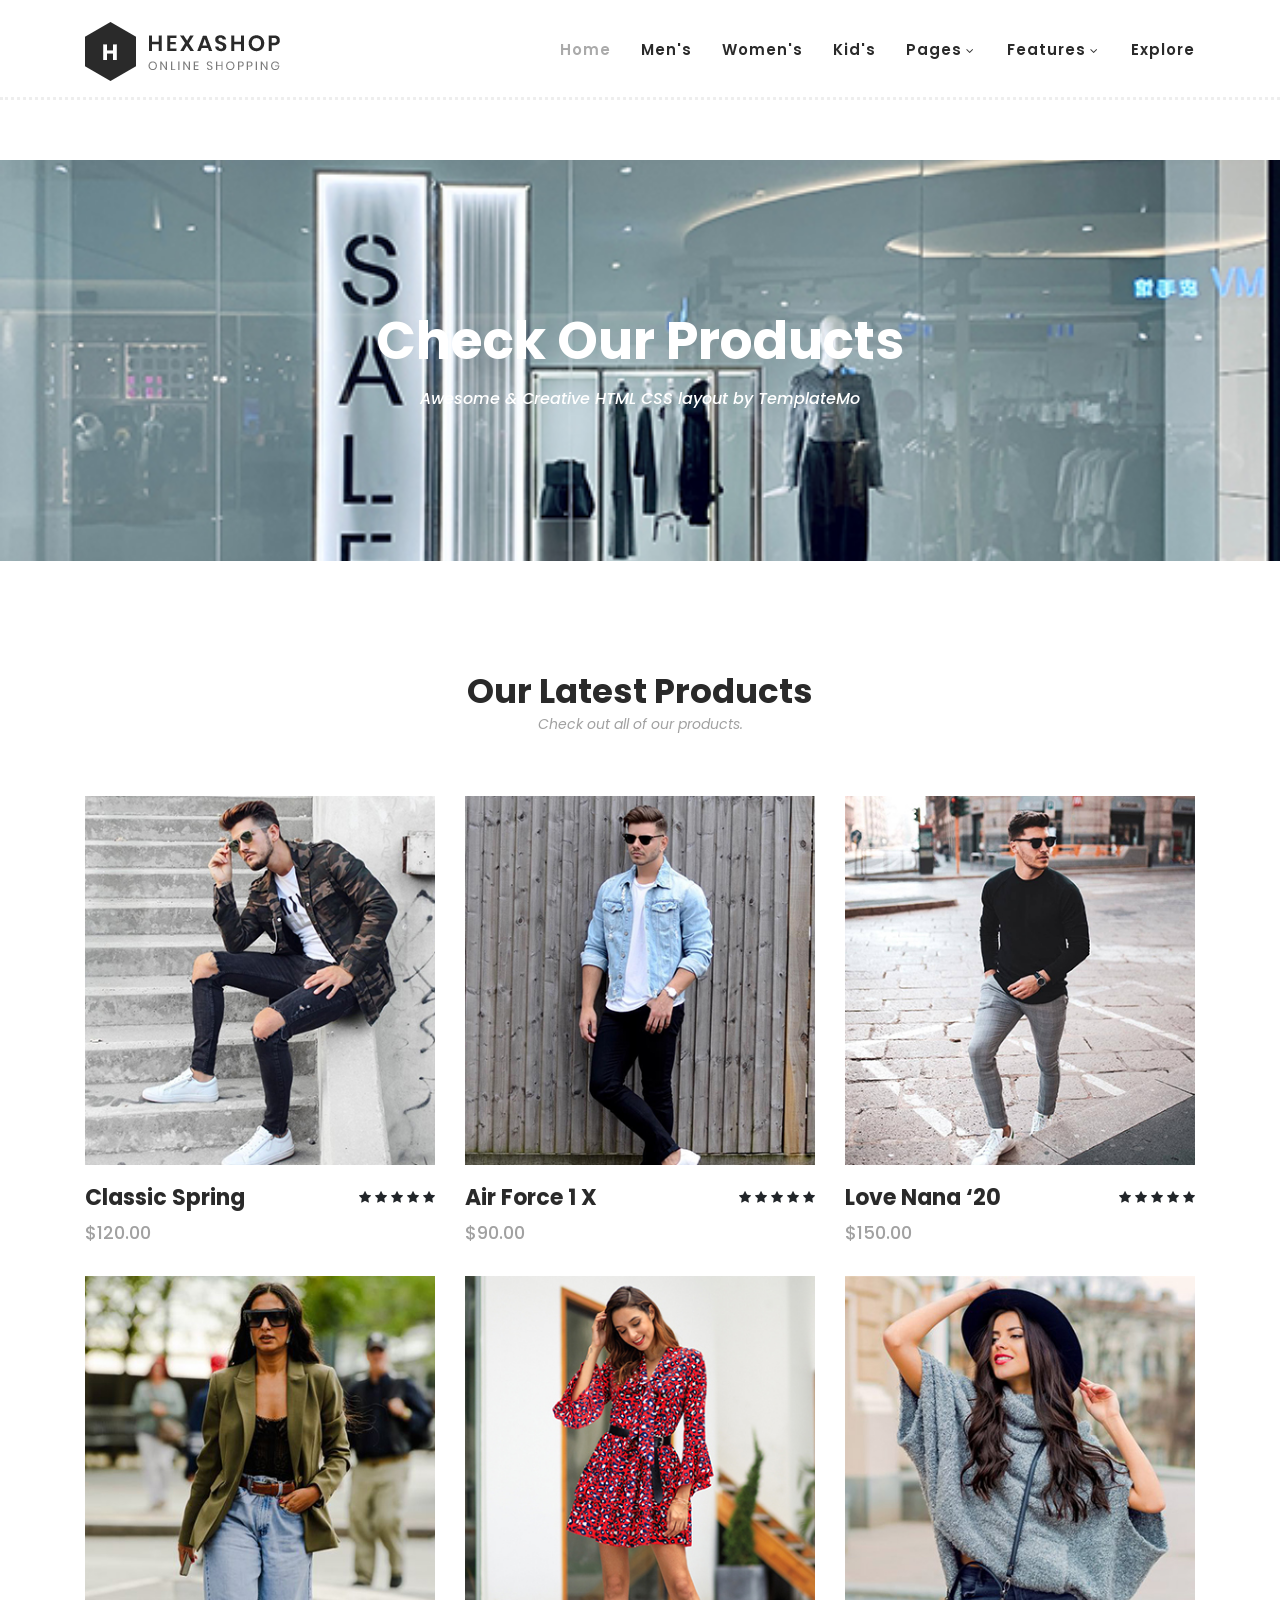
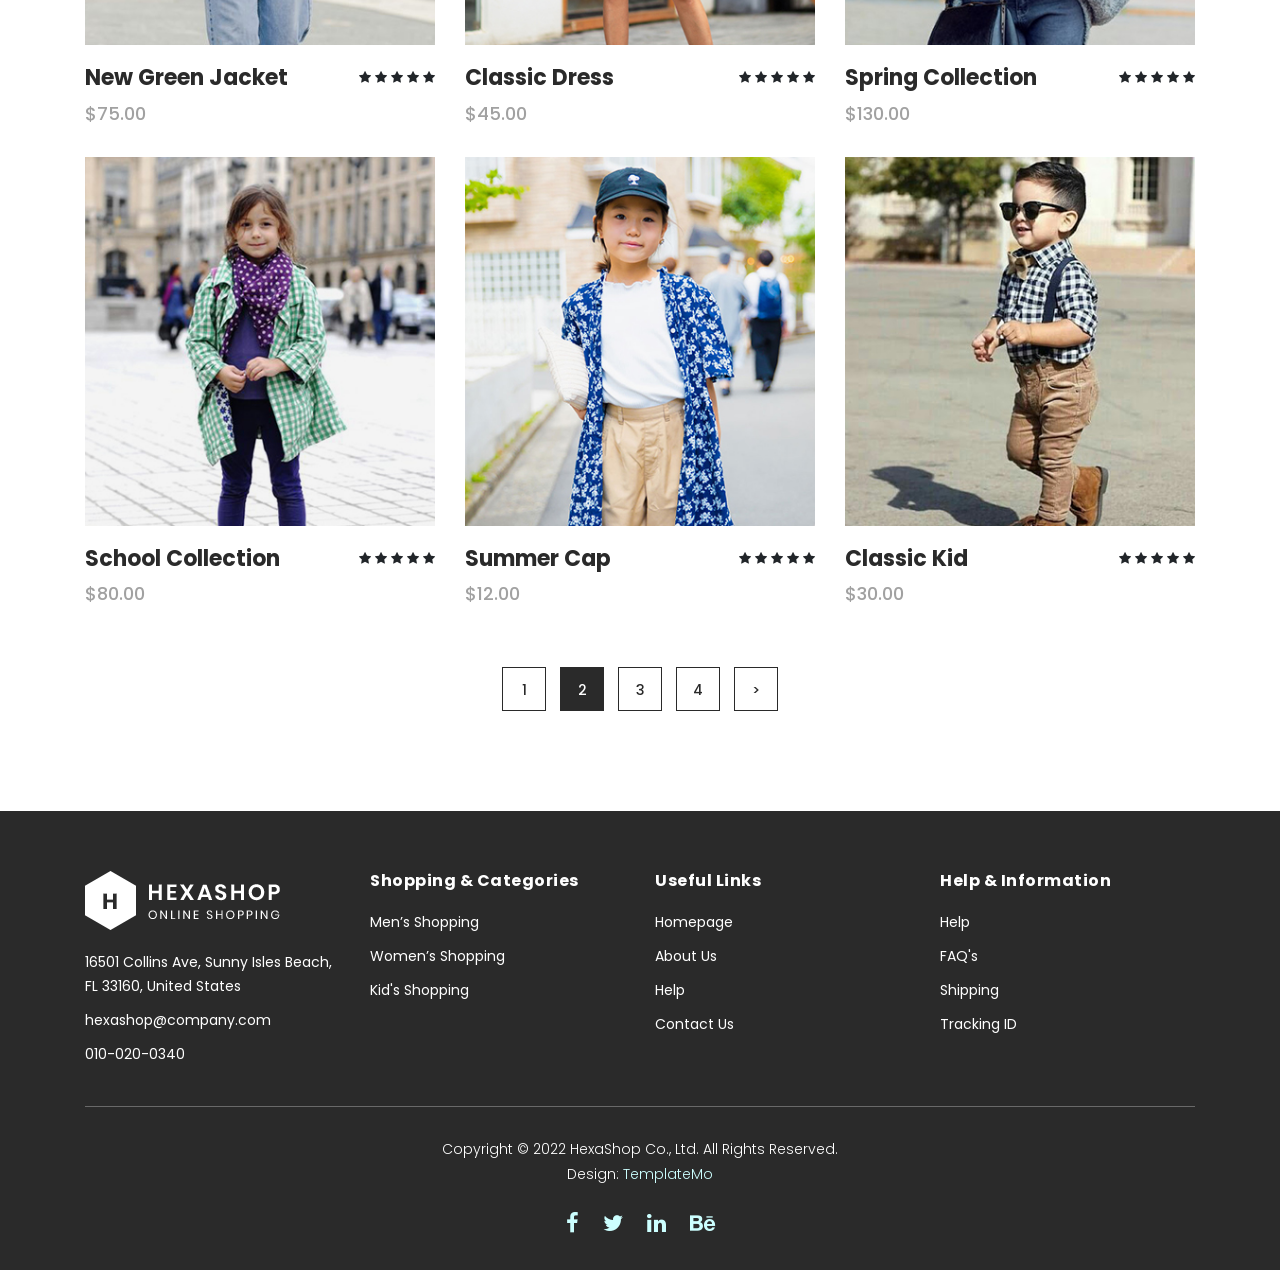
<file: delete/products.html>
<!DOCTYPE html>
<html lang="en">

  <head>

    <meta charset="utf-8">
    <meta name="viewport" content="width=device-width, initial-scale=1, shrink-to-fit=no">
    <meta name="description" content="">
    <meta name="author" content="">
    <link href="https://fonts.googleapis.com/css?family=Poppins:100,200,300,400,500,600,700,800,900&display=swap" rel="stylesheet">

    <title>Hexashop - Product Listing Page</title>


    <!-- Additional CSS Files -->
    <link rel="stylesheet" type="text/css" href="../assets/css/bootstrap.min.css">

    <link rel="stylesheet" type="text/css" href="../assets/css/font-awesome.css">

    <link rel="stylesheet" href="../assets/css/templatemo-hexashop.css">

    <link rel="stylesheet" href="../assets/css/owl-carousel.css">

    <link rel="stylesheet" href="../assets/css/lightbox.css">
<!--

TemplateMo 571 Hexashop

https://templatemo.com/tm-571-hexashop

-->
    </head>
    
    <body>
    
    <!-- ***** Preloader Start ***** -->
    <div id="preloader">
        <div class="jumper">
            <div></div>
            <div></div>
            <div></div>
        </div>
    </div>  
    <!-- ***** Preloader End ***** -->
    
    
    <!-- ***** Header Area Start ***** -->
    <header class="header-area header-sticky">
        <div class="container">
            <div class="row">
                <div class="col-12">
                    <nav class="main-nav">
                        <!-- ***** Logo Start ***** -->
                        <a href="index.html" class="logo">
                            <img src="../assets/images/delete/logo.png">
                        </a>
                        <!-- ***** Logo End ***** -->
                        <!-- ***** Menu Start ***** -->
                        <ul class="nav">
                            <li class="scroll-to-section"><a href="index.html" class="active">Home</a></li>
                            <li class="scroll-to-section"><a href="index.html">Men's</a></li>
                            <li class="scroll-to-section"><a href="index.html">Women's</a></li>
                            <li class="scroll-to-section"><a href="index.html">Kid's</a></li>
                            <li class="submenu">
                                <a href="javascript:;">Pages</a>
                                <ul>
                                    <li><a href="about.html">About Us</a></li>
                                    <li><a href="products.html">Products</a></li>
                                    <li><a href="single-product.html">Single Product</a></li>
                                    <li><a href="contact.html">Contact Us</a></li>
                                </ul>
                            </li>
                            <li class="submenu">
                                <a href="javascript:;">Features</a>
                                <ul>
                                    <li><a href="#">Features Page 1</a></li>
                                    <li><a href="#">Features Page 2</a></li>
                                    <li><a href="#">Features Page 3</a></li>
                                    <li><a rel="nofollow" href="https://templatemo.com/page/4" target="_blank">Template Page 4</a></li>
                                </ul>
                            </li>
                            <li class="scroll-to-section"><a href="index.html">Explore</a></li>
                        </ul>        
                        <a class='menu-trigger'>
                            <span>Menu</span>
                        </a>
                        <!-- ***** Menu End ***** -->
                    </nav>
                </div>
            </div>
        </div>
    </header>
    <!-- ***** Header Area End ***** -->

    <!-- ***** Main Banner Area Start ***** -->
    <div class="page-heading" id="top">
        <div class="container">
            <div class="row">
                <div class="col-lg-12">
                    <div class="inner-content">
                        <h2>Check Our Products</h2>
                        <span>Awesome &amp; Creative HTML CSS layout by TemplateMo</span>
                    </div>
                </div>
            </div>
        </div>
    </div>
    <!-- ***** Main Banner Area End ***** -->


    <!-- ***** Products Area Starts ***** -->
    <section class="section" id="products">
        <div class="container">
            <div class="row">
                <div class="col-lg-12">
                    <div class="section-heading">
                        <h2>Our Latest Products</h2>
                        <span>Check out all of our products.</span>
                    </div>
                </div>
            </div>
        </div>
        <div class="container">
            <div class="row">
                <div class="col-lg-4">
                    <div class="item">
                        <div class="thumb">
                            <div class="hover-content">
                                <ul>
                                    <li><a href="single-product.html"><i class="fa fa-eye"></i></a></li>
                                    <li><a href="single-product.html"><i class="fa fa-star"></i></a></li>
                                    <li><a href="single-product.html"><i class="fa fa-shopping-cart"></i></a></li>
                                </ul>
                            </div>
                            <img src="../assets/images/delete/men-01.jpg" alt="">
                        </div>
                        <div class="down-content">
                            <h4>Classic Spring</h4>
                            <span>$120.00</span>
                            <ul class="stars">
                                <li><i class="fa fa-star"></i></li>
                                <li><i class="fa fa-star"></i></li>
                                <li><i class="fa fa-star"></i></li>
                                <li><i class="fa fa-star"></i></li>
                                <li><i class="fa fa-star"></i></li>
                            </ul>
                        </div>
                    </div>
                </div>
                <div class="col-lg-4">
                    <div class="item">
                        <div class="thumb">
                            <div class="hover-content">
                                <ul>
                                    <li><a href="single-product.html"><i class="fa fa-eye"></i></a></li>
                                    <li><a href="single-product.html"><i class="fa fa-star"></i></a></li>
                                    <li><a href="single-product.html"><i class="fa fa-shopping-cart"></i></a></li>
                                </ul>
                            </div>
                            <img src="../assets/images/delete/men-02.jpg" alt="">
                        </div>
                        <div class="down-content">
                            <h4>Air Force 1 X</h4>
                            <span>$90.00</span>
                            <ul class="stars">
                                <li><i class="fa fa-star"></i></li>
                                <li><i class="fa fa-star"></i></li>
                                <li><i class="fa fa-star"></i></li>
                                <li><i class="fa fa-star"></i></li>
                                <li><i class="fa fa-star"></i></li>
                            </ul>
                        </div>
                    </div>
                </div>
                <div class="col-lg-4">
                    <div class="item">
                        <div class="thumb">
                            <div class="hover-content">
                                <ul>
                                    <li><a href="single-product.html"><i class="fa fa-eye"></i></a></li>
                                    <li><a href="single-product.html"><i class="fa fa-star"></i></a></li>
                                    <li><a href="single-product.html"><i class="fa fa-shopping-cart"></i></a></li>
                                </ul>
                            </div>
                            <img src="../assets/images/delete/men-03.jpg" alt="">
                        </div>
                        <div class="down-content">
                            <h4>Love Nana ‘20</h4>
                            <span>$150.00</span>
                            <ul class="stars">
                                <li><i class="fa fa-star"></i></li>
                                <li><i class="fa fa-star"></i></li>
                                <li><i class="fa fa-star"></i></li>
                                <li><i class="fa fa-star"></i></li>
                                <li><i class="fa fa-star"></i></li>
                            </ul>
                        </div>
                    </div>
                </div>
                <div class="col-lg-4">
                    <div class="item">
                        <div class="thumb">
                            <div class="hover-content">
                                <ul>
                                    <li><a href="single-product.html"><i class="fa fa-eye"></i></a></li>
                                    <li><a href="single-product.html"><i class="fa fa-star"></i></a></li>
                                    <li><a href="single-product.html"><i class="fa fa-shopping-cart"></i></a></li>
                                </ul>
                            </div>
                            <img src="../assets/images/delete/women-01.jpg" alt="">
                        </div>
                        <div class="down-content">
                            <h4>New Green Jacket</h4>
                            <span>$75.00</span>
                            <ul class="stars">
                                <li><i class="fa fa-star"></i></li>
                                <li><i class="fa fa-star"></i></li>
                                <li><i class="fa fa-star"></i></li>
                                <li><i class="fa fa-star"></i></li>
                                <li><i class="fa fa-star"></i></li>
                            </ul>
                        </div>
                    </div>
                </div>
                <div class="col-lg-4">
                    <div class="item">
                        <div class="thumb">
                            <div class="hover-content">
                                <ul>
                                    <li><a href="single-product.html"><i class="fa fa-eye"></i></a></li>
                                    <li><a href="single-product.html"><i class="fa fa-star"></i></a></li>
                                    <li><a href="single-product.html"><i class="fa fa-shopping-cart"></i></a></li>
                                </ul>
                            </div>
                            <img src="../assets/images/delete/women-02.jpg" alt="">
                        </div>
                        <div class="down-content">
                            <h4>Classic Dress</h4>
                            <span>$45.00</span>
                            <ul class="stars">
                                <li><i class="fa fa-star"></i></li>
                                <li><i class="fa fa-star"></i></li>
                                <li><i class="fa fa-star"></i></li>
                                <li><i class="fa fa-star"></i></li>
                                <li><i class="fa fa-star"></i></li>
                            </ul>
                        </div>
                    </div>
                </div>
                <div class="col-lg-4">
                    <div class="item">
                        <div class="thumb">
                            <div class="hover-content">
                                <ul>
                                    <li><a href="single-product.html"><i class="fa fa-eye"></i></a></li>
                                    <li><a href="single-product.html"><i class="fa fa-star"></i></a></li>
                                    <li><a href="single-product.html"><i class="fa fa-shopping-cart"></i></a></li>
                                </ul>
                            </div>
                            <img src="../assets/images/delete/women-03.jpg" alt="">
                        </div>
                        <div class="down-content">
                            <h4>Spring Collection</h4>
                            <span>$130.00</span>
                            <ul class="stars">
                                <li><i class="fa fa-star"></i></li>
                                <li><i class="fa fa-star"></i></li>
                                <li><i class="fa fa-star"></i></li>
                                <li><i class="fa fa-star"></i></li>
                                <li><i class="fa fa-star"></i></li>
                            </ul>
                        </div>
                    </div>
                </div>
                <div class="col-lg-4">
                    <div class="item">
                        <div class="thumb">
                            <div class="hover-content">
                                <ul>
                                    <li><a href="single-product.html"><i class="fa fa-eye"></i></a></li>
                                    <li><a href="single-product.html"><i class="fa fa-star"></i></a></li>
                                    <li><a href="single-product.html"><i class="fa fa-shopping-cart"></i></a></li>
                                </ul>
                            </div>
                            <img src="../assets/images/delete/kid-01.jpg" alt="">
                        </div>
                        <div class="down-content">
                            <h4>School Collection</h4>
                            <span>$80.00</span>
                            <ul class="stars">
                                <li><i class="fa fa-star"></i></li>
                                <li><i class="fa fa-star"></i></li>
                                <li><i class="fa fa-star"></i></li>
                                <li><i class="fa fa-star"></i></li>
                                <li><i class="fa fa-star"></i></li>
                            </ul>
                        </div>
                    </div>
                </div>
                <div class="col-lg-4">
                    <div class="item">
                        <div class="thumb">
                            <div class="hover-content">
                                <ul>
                                    <li><a href="single-product.html"><i class="fa fa-eye"></i></a></li>
                                    <li><a href="single-product.html"><i class="fa fa-star"></i></a></li>
                                    <li><a href="single-product.html"><i class="fa fa-shopping-cart"></i></a></li>
                                </ul>
                            </div>
                            <img src="../assets/images/delete/kid-02.jpg" alt="">
                        </div>
                        <div class="down-content">
                            <h4>Summer Cap</h4>
                            <span>$12.00</span>
                            <ul class="stars">
                                <li><i class="fa fa-star"></i></li>
                                <li><i class="fa fa-star"></i></li>
                                <li><i class="fa fa-star"></i></li>
                                <li><i class="fa fa-star"></i></li>
                                <li><i class="fa fa-star"></i></li>
                            </ul>
                        </div>
                    </div>
                </div>
                <div class="col-lg-4">
                    <div class="item">
                        <div class="thumb">
                            <div class="hover-content">
                                <ul>
                                    <li><a href="single-product.html"><i class="fa fa-eye"></i></a></li>
                                    <li><a href="single-product.html"><i class="fa fa-star"></i></a></li>
                                    <li><a href="single-product.html"><i class="fa fa-shopping-cart"></i></a></li>
                                </ul>
                            </div>
                            <img src="../assets/images/delete/kid-03.jpg" alt="">
                        </div>
                        <div class="down-content">
                            <h4>Classic Kid</h4>
                            <span>$30.00</span>
                            <ul class="stars">
                                <li><i class="fa fa-star"></i></li>
                                <li><i class="fa fa-star"></i></li>
                                <li><i class="fa fa-star"></i></li>
                                <li><i class="fa fa-star"></i></li>
                                <li><i class="fa fa-star"></i></li>
                            </ul>
                        </div>
                    </div>
                </div>
                <div class="col-lg-12">
                    <div class="pagination">
                        <ul>
                            <li>
                                <a href="#">1</a>
                            </li>
                            <li class="active">
                                <a href="#">2</a>
                            </li>
                            <li>
                                <a href="#">3</a>
                            </li>
                            <li>
                                <a href="#">4</a>
                            </li>
                            <li>
                                <a href="#">></a>
                            </li>
                        </ul>
                    </div>
                </div>
            </div>
        </div>
    </section>
    <!-- ***** Products Area Ends ***** -->
    
    <!-- ***** Footer Start ***** -->
    <footer>
        <div class="container">
            <div class="row">
                <div class="col-lg-3">
                    <div class="first-item">
                        <div class="logo">
                            <img src="../assets/images/delete/white-logo.png" alt="hexashop ecommerce templatemo">
                        </div>
                        <ul>
                            <li><a href="#">16501 Collins Ave, Sunny Isles Beach, FL 33160, United States</a></li>
                            <li><a href="#">hexashop@company.com</a></li>
                            <li><a href="#">010-020-0340</a></li>
                        </ul>
                    </div>
                </div>
                <div class="col-lg-3">
                    <h4>Shopping &amp; Categories</h4>
                    <ul>
                        <li><a href="#">Men’s Shopping</a></li>
                        <li><a href="#">Women’s Shopping</a></li>
                        <li><a href="#">Kid's Shopping</a></li>
                    </ul>
                </div>
                <div class="col-lg-3">
                    <h4>Useful Links</h4>
                    <ul>
                        <li><a href="#">Homepage</a></li>
                        <li><a href="#">About Us</a></li>
                        <li><a href="#">Help</a></li>
                        <li><a href="#">Contact Us</a></li>
                    </ul>
                </div>
                <div class="col-lg-3">
                    <h4>Help &amp; Information</h4>
                    <ul>
                        <li><a href="#">Help</a></li>
                        <li><a href="#">FAQ's</a></li>
                        <li><a href="#">Shipping</a></li>
                        <li><a href="#">Tracking ID</a></li>
                    </ul>
                </div>
                <div class="col-lg-12">
                    <div class="under-footer">
                        <p>Copyright © 2022 HexaShop Co., Ltd. All Rights Reserved. 
                        
                        <br>Design: <a href="https://templatemo.com" target="_parent" title="free css templates">TemplateMo</a></p>
                        <ul>
                            <li><a href="#"><i class="fa fa-facebook"></i></a></li>
                            <li><a href="#"><i class="fa fa-twitter"></i></a></li>
                            <li><a href="#"><i class="fa fa-linkedin"></i></a></li>
                            <li><a href="#"><i class="fa fa-behance"></i></a></li>
                        </ul>
                    </div>
                </div>
            </div>
        </div>
    </footer>
    

    <!-- jQuery -->
    <script src="../assets/js/jquery-2.1.0.min.js"></script>

    <!-- Bootstrap -->
    <script src="../assets/js/popper.js"></script>
    <script src="../assets/js/bootstrap.min.js"></script>

    <!-- Plugins -->
    <script src="../assets/js/owl-carousel.js"></script>
    <script src="../assets/js/accordions.js"></script>
    <script src="../assets/js/datepicker.js"></script>
    <script src="../assets/js/scrollreveal.min.js"></script>
    <script src="../assets/js/waypoints.min.js"></script>
    <script src="../assets/js/jquery.counterup.min.js"></script>
    <script src="../assets/js/imgfix.min.js"></script> 
    <script src="../assets/js/slick.js"></script> 
    <script src="../assets/js/lightbox.js"></script> 
    <script src="../assets/js/isotope.js"></script> 
    
    <!-- Global Init -->
    <script src="../assets/js/custom.js"></script>

    <script>

        $(function() {
            var selectedClass = "";
            $("p").click(function(){
            selectedClass = $(this).attr("data-rel");
            $("#portfolio").fadeTo(50, 0.1);
                $("#portfolio div").not("."+selectedClass).fadeOut();
            setTimeout(function() {
              $("."+selectedClass).fadeIn();
              $("#portfolio").fadeTo(50, 1);
            }, 500);
                
            });
        });

    </script>

  </body>

</html>
</file>
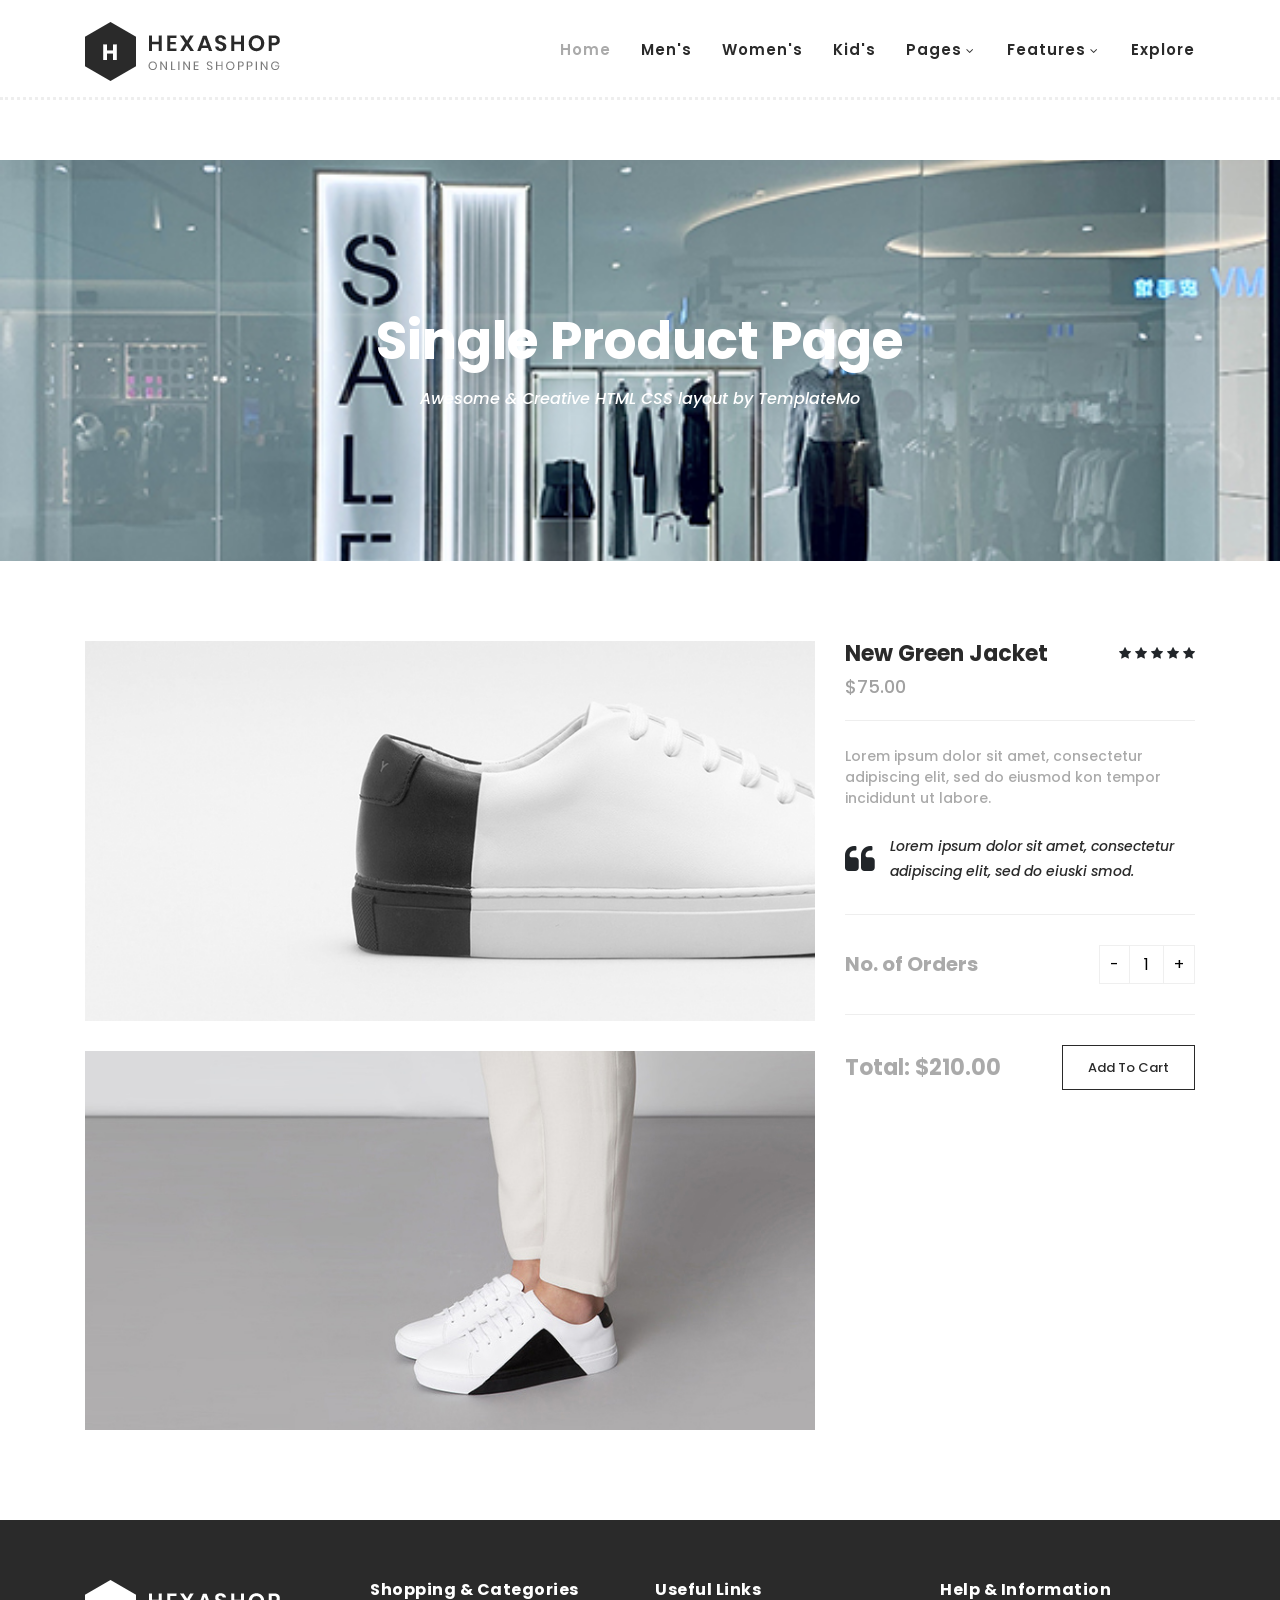
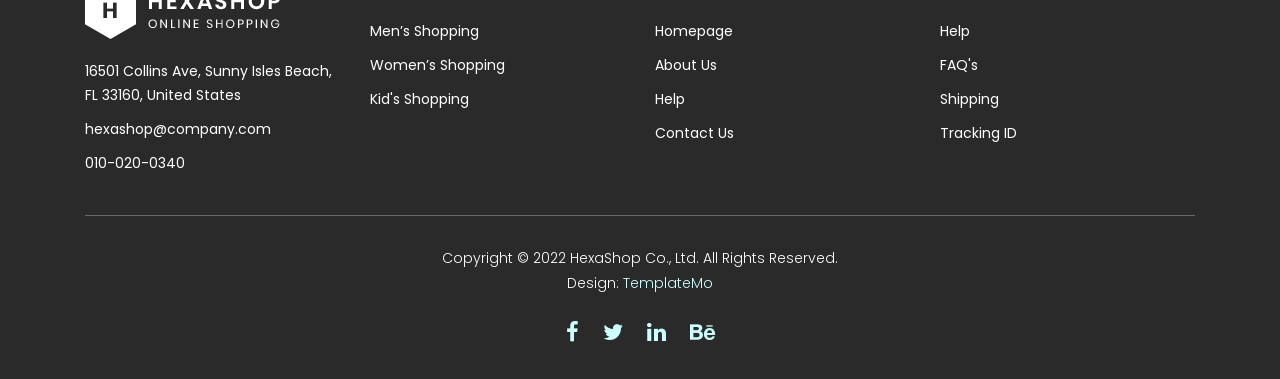
<file: delete/single-product.html>
<!DOCTYPE html>
<html lang="en">

  <head>

    <meta charset="utf-8">
    <meta name="viewport" content="width=device-width, initial-scale=1, shrink-to-fit=no">
    <meta name="description" content="">
    <meta name="author" content="">
    <link href="https://fonts.googleapis.com/css?family=Poppins:100,200,300,400,500,600,700,800,900&display=swap" rel="stylesheet">

    <title>Paula Cirino</title>


    <!-- Additional CSS Files -->
    <link rel="stylesheet" type="text/css" href="../assets/css/bootstrap.min.css">

    <link rel="stylesheet" type="text/css" href="../assets/css/font-awesome.css">

    <link rel="stylesheet" href="../assets/css/templatemo-hexashop.css">

    <link rel="stylesheet" href="../assets/css/owl-carousel.css">

    <link rel="stylesheet" href="../assets/css/lightbox.css">
<!--

TemplateMo 571 Hexashop

https://templatemo.com/tm-571-hexashop

-->
    </head>
    
    <body>
    
    <!-- ***** Preloader Start ***** -->
    <div id="preloader">
        <div class="jumper">
            <div></div>
            <div></div>
            <div></div>
        </div>
    </div>  
    <!-- ***** Preloader End ***** -->
    
    
    <!-- ***** Header Area Start ***** -->
    <header class="header-area header-sticky">
        <div class="container">
            <div class="row">
                <div class="col-12">
                    <nav class="main-nav">
                        <!-- ***** Logo Start ***** -->
                        <a href="index.html" class="logo">
                            <img src="../assets/images/delete/logo.png">
                        </a>
                        <!-- ***** Logo End ***** -->
                        <!-- ***** Menu Start ***** -->
                        <ul class="nav">
                            <li class="scroll-to-section"><a href="index.html" class="active">Home</a></li>
                            <li class="scroll-to-section"><a href="index.html">Men's</a></li>
                            <li class="scroll-to-section"><a href="index.html">Women's</a></li>
                            <li class="scroll-to-section"><a href="index.html">Kid's</a></li>
                            <li class="submenu">
                                <a href="javascript:;">Pages</a>
                                <ul>
                                    <li><a href="about.html">About Us</a></li>
                                    <li><a href="products.html">Products</a></li>
                                    <li><a href="single-product.html">Single Product</a></li>
                                    <li><a href="contact.html">Contact Us</a></li>
                                </ul>
                            </li>
                            <li class="submenu">
                                <a href="javascript:;">Features</a>
                                <ul>
                                    <li><a href="#">Features Page 1</a></li>
                                    <li><a href="#">Features Page 2</a></li>
                                    <li><a href="#">Features Page 3</a></li>
                                    <li><a rel="nofollow" href="https://templatemo.com/page/4" target="_blank">Template Page 4</a></li>
                                </ul>
                            </li>
                            <li class="scroll-to-section"><a href="index.html">Explore</a></li>
                        </ul>        
                        <a class='menu-trigger'>
                            <span>Menu</span>
                        </a>
                        <!-- ***** Menu End ***** -->
                    </nav>
                </div>
            </div>
        </div>
    </header>
    <!-- ***** Header Area End ***** -->

    <!-- ***** Main Banner Area Start ***** -->
    <div class="page-heading" id="top">
        <div class="container">
            <div class="row">
                <div class="col-lg-12">
                    <div class="inner-content">
                        <h2>Single Product Page</h2>
                        <span>Awesome &amp; Creative HTML CSS layout by TemplateMo</span>
                    </div>
                </div>
            </div>
        </div>
    </div>
    <!-- ***** Main Banner Area End ***** -->


    <!-- ***** Product Area Starts ***** -->
    <section class="section" id="product">
        <div class="container">
            <div class="row">
                <div class="col-lg-8">
                <div class="left-images">
                    <img src="../assets/images/delete/single-product-01.jpg" alt="">
                    <img src="../assets/images/delete/single-product-02.jpg" alt="">
                </div>
            </div>
            <div class="col-lg-4">
                <div class="right-content">
                    <h4>New Green Jacket</h4>
                    <span class="price">$75.00</span>
                    <ul class="stars">
                        <li><i class="fa fa-star"></i></li>
                        <li><i class="fa fa-star"></i></li>
                        <li><i class="fa fa-star"></i></li>
                        <li><i class="fa fa-star"></i></li>
                        <li><i class="fa fa-star"></i></li>
                    </ul>
                    <span>Lorem ipsum dolor sit amet, consectetur adipiscing elit, sed do eiusmod kon tempor incididunt ut labore.</span>
                    <div class="quote">
                        <i class="fa fa-quote-left"></i><p>Lorem ipsum dolor sit amet, consectetur adipiscing elit, sed do eiuski smod.</p>
                    </div>
                    <div class="quantity-content">
                        <div class="left-content">
                            <h6>No. of Orders</h6>
                        </div>
                        <div class="right-content">
                            <div class="quantity buttons_added">
                                <input type="button" value="-" class="minus"><input type="number" step="1" min="1" max="" name="quantity" value="1" title="Qty" class="input-text qty text" size="4" pattern="" inputmode=""><input type="button" value="+" class="plus">
                            </div>
                        </div>
                    </div>
                    <div class="total">
                        <h4>Total: $210.00</h4>
                        <div class="main-border-button"><a href="#">Add To Cart</a></div>
                    </div>
                </div>
            </div>
            </div>
        </div>
    </section>
    <!-- ***** Product Area Ends ***** -->
    
    <!-- ***** Footer Start ***** -->
    <footer>
        <div class="container">
            <div class="row">
                <div class="col-lg-3">
                    <div class="first-item">
                        <div class="logo">
                            <img src="../assets/images/delete/white-logo.png" alt="hexashop ecommerce templatemo">
                        </div>
                        <ul>
                            <li><a href="#">16501 Collins Ave, Sunny Isles Beach, FL 33160, United States</a></li>
                            <li><a href="#">hexashop@company.com</a></li>
                            <li><a href="#">010-020-0340</a></li>
                        </ul>
                    </div>
                </div>
                <div class="col-lg-3">
                    <h4>Shopping &amp; Categories</h4>
                    <ul>
                        <li><a href="#">Men’s Shopping</a></li>
                        <li><a href="#">Women’s Shopping</a></li>
                        <li><a href="#">Kid's Shopping</a></li>
                    </ul>
                </div>
                <div class="col-lg-3">
                    <h4>Useful Links</h4>
                    <ul>
                        <li><a href="#">Homepage</a></li>
                        <li><a href="#">About Us</a></li>
                        <li><a href="#">Help</a></li>
                        <li><a href="#">Contact Us</a></li>
                    </ul>
                </div>
                <div class="col-lg-3">
                    <h4>Help &amp; Information</h4>
                    <ul>
                        <li><a href="#">Help</a></li>
                        <li><a href="#">FAQ's</a></li>
                        <li><a href="#">Shipping</a></li>
                        <li><a href="#">Tracking ID</a></li>
                    </ul>
                </div>
                <div class="col-lg-12">
                    <div class="under-footer">
                        <p>Copyright © 2022 HexaShop Co., Ltd. All Rights Reserved. 
                        
                        <br>Design: <a href="https://templatemo.com" target="_parent" title="free css templates">TemplateMo</a></p>
                        <ul>
                            <li><a href="#"><i class="fa fa-facebook"></i></a></li>
                            <li><a href="#"><i class="fa fa-twitter"></i></a></li>
                            <li><a href="#"><i class="fa fa-linkedin"></i></a></li>
                            <li><a href="#"><i class="fa fa-behance"></i></a></li>
                        </ul>
                    </div>
                </div>
            </div>
        </div>
    </footer>
    

    <!-- jQuery -->
    <script src="../assets/js/jquery-2.1.0.min.js"></script>

    <!-- Bootstrap -->
    <script src="../assets/js/popper.js"></script>
    <script src="../assets/js/bootstrap.min.js"></script>

    <!-- Plugins -->
    <script src="../assets/js/owl-carousel.js"></script>
    <script src="../assets/js/accordions.js"></script>
    <script src="../assets/js/datepicker.js"></script>
    <script src="../assets/js/scrollreveal.min.js"></script>
    <script src="../assets/js/waypoints.min.js"></script>
    <script src="../assets/js/jquery.counterup.min.js"></script>
    <script src="../assets/js/imgfix.min.js"></script> 
    <script src="../assets/js/slick.js"></script> 
    <script src="../assets/js/lightbox.js"></script> 
    <script src="../assets/js/isotope.js"></script> 
    <script src="../assets/js/quantity.js"></script>
    
    <!-- Global Init -->
    <script src="../assets/js/custom.js"></script>

    <script>

        $(function() {
            var selectedClass = "";
            $("p").click(function(){
            selectedClass = $(this).attr("data-rel");
            $("#portfolio").fadeTo(50, 0.1);
                $("#portfolio div").not("."+selectedClass).fadeOut();
            setTimeout(function() {
              $("."+selectedClass).fadeIn();
              $("#portfolio").fadeTo(50, 1);
            }, 500);
                
            });
        });

    </script>

  </body>

</html>
</file>
<file: assets/css/templatemo-hexashop.css>
/*

TemplateMo 571 Hexashop

https://templatemo.com/tm-571-hexashop

*/

/* ---------------------------------------------
Table of contents
------------------------------------------------
01. font & reset css
02. reset
03. global styles
04. header
05. banner
06. features
07. testimonials
08. contact
09. footer
10. preloader
11. search
12. portfolio

--------------------------------------------- */
/* 
---------------------------------------------
font & reset css
--------------------------------------------- 
*/
@import url("https://fonts.googleapis.com/css?family=Poppins:100,200,300,400,500,600,700,800,900");
/* 
---------------------------------------------
reset
--------------------------------------------- 
*/
html, body, div, span, applet, object, iframe, h1, h2, h3, h4, h5, h6, p, blockquote, div
pre, a, abbr, acronym, address, big, cite, code, del, dfn, em, font, img, ins, kbd, q,
s, samp, small, strike, strong, sub, sup, tt, var, b, u, i, center, dl, dt, dd, ol, ul, li,
figure, header, nav, section, article, aside, footer, figcaption {
  margin: 0;
  padding: 0;
  border: 0;
  outline: 0;
}

.clearfix:after {
  content: ".";
  display: block;
  clear: both;
  visibility: hidden;
  line-height: 0;
  height: 0;
}

.clearfix {
  display: inline-block;
}

html[xmlns] .clearfix {
  display: block;
}

* html .clearfix {
  height: 1%;
}

ul, li {
  padding: 0;
  margin: 0;
  list-style: none;
}

header, nav, section, article, aside, footer, hgroup {
  display: block;
}

* {
  box-sizing: border-box;
}

html, body {
  font-family: 'Poppins', sans-serif;
  font-weight: 400;
  background-color: #fff;
  font-size: 16px;
  -ms-text-size-adjust: 100%;
  -webkit-font-smoothing: antialiased;
  -moz-osx-font-smoothing: grayscale;
}

a {
  text-decoration: none !important;
}

h1, h2, h3, h4, h5, h6 {
  margin-top: 0px;
  margin-bottom: 0px;
}

ul {
  margin-bottom: 0px;
}

p {
  font-size: 14px;
  line-height: 25px;
  color: #2a2a2a;
}

/* 
---------------------------------------------
global styles
--------------------------------------------- 
*/
html,
body {
  background: #fff;
  font-family: 'Poppins', sans-serif;
}

::selection {
  background: #2a2a2a;
  color: #fff;
}

::-moz-selection {
  background: #2a2a2a;
  color: #fff;
}

@media (max-width: 991px) {
  html, body {
    overflow-x: hidden;
  }
  .mobile-top-fix {
    margin-top: 30px;
    margin-bottom: 0px;
  }
  .mobile-bottom-fix {
    margin-bottom: 30px;
  }
  .mobile-bottom-fix-big {
    margin-bottom: 60px;
  }
}

.main-border-button a {
  font-size: 13px;
  color: #fff;
  border: 1px solid #fff;
  padding: 12px 25px;
  display: inline-block;
  font-weight: 500;
  transition: all .3s;
}

.main-border-button a:hover {
  background-color: #fff;
  color: #2a2a2a;
}

.main-white-button a {
  font-size: 13px;
  color: #2a2a2a;
  background-color: #fff;
  padding: 12px 25px;
  display: inline-block;
  border-radius: 3px;
  font-weight: 600;
  transition: all .3s;
}

.main-white-button a:hover {
  opacity: 0.9;
}

.main-text-button a {
  font-size: 13px;
  color: #fff;
  font-weight: 600;
  transition: all .3s;
}

.main-text-button a:hover {
  opacity: 0.9;
}

.section-heading h2 {
  font-size: 34px;
  font-weight: 700;
  color: #2a2a2a;
}

.section-heading span {
  font-size: 14px;
  color: #a1a1a1;
  font-style: italic;
  font-weight: 400;
}



/* 
---------------------------------------------
header
--------------------------------------------- 
*/

.background-header {
  border-bottom: none !important;
  background-color: #fff;
  height: 80px!important;
  position: fixed!important;
  top: 0px;
  left: 0px;
  right: 0px;
  box-shadow: 0px 0px 10px rgba(0,0,0,0.15)!important;
}

.background-header .logo,
.background-header .main-nav .nav li a {
  color: #1e1e1e!important;
}

.background-header .main-nav .nav li:hover a {
  color: #2a2a2a!important;
}

.background-header .nav li a.active {
  color: #2a2a2a!important;
}

.header-area {
  border-bottom: 3px dotted #eee;
  box-shadow: none;
  background-color: #fff;
  position: absolute;
  top: 0px;
  left: 0px;
  right: 0px;
  z-index: 100;
  height: 100px;
  -webkit-transition: all .5s ease 0s;
  -moz-transition: all .5s ease 0s;
  -o-transition: all .5s ease 0s;
  transition: all .5s ease 0s;
}

.header-area .main-nav {
  min-height: 80px;
  background: transparent;
}

.header-area .main-nav .logo {
  line-height: 100px;
  color: #fff;
  font-size: 28px;
  font-weight: 700;
  text-transform: uppercase;
  letter-spacing: 2px;
  float: left;
  -webkit-transition: all 0.3s ease 0s;
  -moz-transition: all 0.3s ease 0s;
  -o-transition: all 0.3s ease 0s;
  transition: all 0.3s ease 0s;
}

.background-header .main-nav .logo {
  line-height: 75px;
}

.background-header .nav {
  margin-top: 20px !important;
}

.header-area .main-nav .nav {
  float: right;
  margin-top: 30px;
  margin-right: 0px;
  background-color: transparent;
  -webkit-transition: all 0.3s ease 0s;
  -moz-transition: all 0.3s ease 0s;
  -o-transition: all 0.3s ease 0s;
  transition: all 0.3s ease 0s;
  position: relative;
  z-index: 999;
}

.header-area .main-nav .nav li {
  padding-left: 15px;
  padding-right: 15px;
}

.header-area .main-nav .nav li:last-child {
  padding-right: 0px;
}

.header-area .main-nav .nav li a {
  display: block;
  font-weight: 600;
  font-size: 15px;
  color: #2a2a2a;
  text-transform: capitalize;
  -webkit-transition: all 0.3s ease 0s;
  -moz-transition: all 0.3s ease 0s;
  -o-transition: all 0.3s ease 0s;
  transition: all 0.3s ease 0s;
  height: 40px;
  line-height: 40px;
  border: transparent;
  letter-spacing: 1px;
}

.header-area .main-nav .nav li a {
  color: #2a2a2a;
}

.header-area .main-nav .nav li:hover a,
.header-area .main-nav .nav li a.active {
  color: #aaa!important;
}

.background-header .main-nav .nav li:hover a,
.background-header .main-nav .nav li a.active {
  color: #aaa!important;
  opacity: 1;
}

.header-area .main-nav .nav li.submenu {
  position: relative;
  padding-right: 30px;
}

.header-area .main-nav .nav li.submenu:after {
  font-family: FontAwesome;
  content: "\f107";
  font-size: 12px;
  color: #2a2a2a;
  position: absolute;
  right: 18px;
  top: 12px;
}

.background-header .main-nav .nav li.submenu:after {
  color: #2a2a2a;
}

.header-area .main-nav .nav li.submenu ul {
  position: absolute;
  width: 200px;
  box-shadow: 0 2px 28px 0 rgba(0, 0, 0, 0.06);
  overflow: hidden;
  top: 50px;
  opacity: 0;
  transform: translateY(+2em);
  visibility: hidden;
  z-index: -1;
  transition: all 0.3s ease-in-out 0s, visibility 0s linear 0.3s, z-index 0s linear 0.01s;
}

.header-area .main-nav .nav li.submenu ul li {
  margin-left: 0px;
  padding-left: 0px;
  padding-right: 0px;
}

.header-area .main-nav .nav li.submenu ul li a {
  opacity: 1;
  display: block;
  background: #f7f7f7;
  color: #2a2a2a!important;
  padding-left: 20px;
  height: 40px;
  line-height: 40px;
  -webkit-transition: all 0.3s ease 0s;
  -moz-transition: all 0.3s ease 0s;
  -o-transition: all 0.3s ease 0s;
  transition: all 0.3s ease 0s;
  position: relative;
  font-size: 13px;
  font-weight: 400;
  border-bottom: 1px solid #eee;
}

.header-area .main-nav .nav li.submenu ul li a:hover {
  background: #fff;
  color: #aaa!important;
  padding-left: 25px;
}

.header-area .main-nav .nav li.submenu ul li a:hover:before {
  width: 3px;
}

.header-area .main-nav .nav li.submenu:hover ul {
  visibility: visible;
  opacity: 1;
  z-index: 1;
  transform: translateY(0%);
  transition-delay: 0s, 0s, 0.3s;
}

.header-area .main-nav .menu-trigger {
  cursor: pointer;
  display: block;
  position: absolute;
  top: 33px;
  width: 32px;
  height: 40px;
  text-indent: -9999em;
  z-index: 99;
  right: 40px;
  display: none;
}

.background-header .main-nav .menu-trigger {
  top: 23px;
}

.header-area .main-nav .menu-trigger span,
.header-area .main-nav .menu-trigger span:before,
.header-area .main-nav .menu-trigger span:after {
  -moz-transition: all 0.4s;
  -o-transition: all 0.4s;
  -webkit-transition: all 0.4s;
  transition: all 0.4s;
  background-color: #1e1e1e;
  display: block;
  position: absolute;
  width: 30px;
  height: 2px;
  left: 0;
}

.background-header .main-nav .menu-trigger span,
.background-header .main-nav .menu-trigger span:before,
.background-header .main-nav .menu-trigger span:after {
  background-color: #1e1e1e;
}

.header-area .main-nav .menu-trigger span:before,
.header-area .main-nav .menu-trigger span:after {
  -moz-transition: all 0.4s;
  -o-transition: all 0.4s;
  -webkit-transition: all 0.4s;
  transition: all 0.4s;
  background-color: #1e1e1e;
  display: block;
  position: absolute;
  width: 30px;
  height: 2px;
  left: 0;
  width: 75%;
}

.background-header .main-nav .menu-trigger span:before,
.background-header .main-nav .menu-trigger span:after {
  background-color: #1e1e1e;
}

.header-area .main-nav .menu-trigger span:before,
.header-area .main-nav .menu-trigger span:after {
  content: "";
}

.header-area .main-nav .menu-trigger span {
  top: 16px;
}

.header-area .main-nav .menu-trigger span:before {
  -moz-transform-origin: 33% 100%;
  -ms-transform-origin: 33% 100%;
  -webkit-transform-origin: 33% 100%;
  transform-origin: 33% 100%;
  top: -10px;
  z-index: 10;
}

.header-area .main-nav .menu-trigger span:after {
  -moz-transform-origin: 33% 0;
  -ms-transform-origin: 33% 0;
  -webkit-transform-origin: 33% 0;
  transform-origin: 33% 0;
  top: 10px;
}

.header-area .main-nav .menu-trigger.active span,
.header-area .main-nav .menu-trigger.active span:before,
.header-area .main-nav .menu-trigger.active span:after {
  background-color: transparent;
  width: 100%;
}

.header-area .main-nav .menu-trigger.active span:before {
  -moz-transform: translateY(6px) translateX(1px) rotate(45deg);
  -ms-transform: translateY(6px) translateX(1px) rotate(45deg);
  -webkit-transform: translateY(6px) translateX(1px) rotate(45deg);
  transform: translateY(6px) translateX(1px) rotate(45deg);
  background-color: #1e1e1e;
}

.background-header .main-nav .menu-trigger.active span:before {
  background-color: #1e1e1e;
}

.header-area .main-nav .menu-trigger.active span:after {
  -moz-transform: translateY(-6px) translateX(1px) rotate(-45deg);
  -ms-transform: translateY(-6px) translateX(1px) rotate(-45deg);
  -webkit-transform: translateY(-6px) translateX(1px) rotate(-45deg);
  transform: translateY(-6px) translateX(1px) rotate(-45deg);
  background-color: #1e1e1e;
}

.background-header .main-nav .menu-trigger.active span:after {
  background-color: #1e1e1e;
}

.header-area.header-sticky {
  min-height: 80px;
}

.header-area .nav {
  margin-top: 30px;
}

.header-area.header-sticky .nav li a.active {
  color: #aaa;
}

@media (max-width: 1200px) {
  .header-area .main-nav .nav li {
    padding-left: 12px;
    padding-right: 12px;
  }
  .header-area .main-nav:before {
    display: none;
  }
}

@media (max-width: 767px) {
  .header-area .main-nav .logo {
    color: #1e1e1e;
  }
  .header-area.header-sticky .nav li a:hover,
  .header-area.header-sticky .nav li a.active {
    color: #aaa!important;
    opacity: 1;
  }
  .header-area.header-sticky .nav li.search-icon a {
    width: 100%;
  }
  .header-area {
    background-color: #f7f7f7;
    padding: 0px 15px;
    height: 100px;
    box-shadow: none;
    text-align: center;
  }
  .header-area .container {
    padding: 0px;
  }
  .header-area .logo {
    margin-left: 30px;
  }
  .header-area .menu-trigger {
    display: block !important;
  }
  .header-area .main-nav {
    overflow: hidden;
  }
  .header-area .main-nav .nav {
    float: none;
    width: 100%;
    display: none;
    -webkit-transition: all 0s ease 0s;
    -moz-transition: all 0s ease 0s;
    -o-transition: all 0s ease 0s;
    transition: all 0s ease 0s;
    margin-left: 0px;
  }
  .header-area .main-nav .nav li:first-child {
    border-top: 1px solid #eee;
  }
  .header-area.header-sticky .nav {
    margin-top: 100px !important;
  }
  .header-area .main-nav .nav li {
    width: 100%;
    background: #fff;
    border-bottom: 1px solid #eee;
    padding-left: 0px !important;
    padding-right: 0px !important;
  }
  .header-area .main-nav .nav li a {
    height: 50px !important;
    line-height: 50px !important;
    padding: 0px !important;
    border: none !important;
    background: #f7f7f7 !important;
    color: #191a20 !important;
  }
  .header-area .main-nav .nav li a:hover {
    background: #eee !important;
    color: #aaa!important;
  }
  .header-area .main-nav .nav li.submenu ul {
    position: relative;
    visibility: inherit;
    opacity: 1;
    z-index: 1;
    transform: translateY(0%);
    transition-delay: 0s, 0s, 0.3s;
    top: 0px;
    width: 100%;
    box-shadow: none;
    height: 0px;
  }
  .header-area .main-nav .nav li.submenu ul li a {
    font-size: 12px;
    font-weight: 400;
  }
  .header-area .main-nav .nav li.submenu ul li a:hover:before {
    width: 0px;
  }
  .header-area .main-nav .nav li.submenu ul.active {
    height: auto !important;
  }
  .header-area .main-nav .nav li.submenu:after {
    color: #3B566E;
    right: 25px;
    font-size: 14px;
    top: 15px;
  }
  .header-area .main-nav .nav li.submenu:hover ul, .header-area .main-nav .nav li.submenu:focus ul {
    height: 0px;
  }
}

@media (min-width: 767px) {
  .header-area .main-nav .nav {
    display: flex !important;
  }
}


/* 
---------------------------------------------
banner
--------------------------------------------- 
*/

.main-banner {
  border-bottom: 3px dotted #eee;
  padding-top: 160px;
  padding-bottom: 30px;
}

.main-banner .left-content .thumb img {
  width: 100%;
  overflow: hidden;
}

.main-banner .left-content .inner-content {
  position: absolute;
  left: 100px;
  top: 50%;
  transform: translateY(-50%);
}

.main-banner .left-content .inner-content h4 {
  color: #fff;
  margin-top: -10px;
  font-size: 52px;
  font-weight: 700;
  margin-bottom: 20px;
}

.main-banner .left-content .inner-content span {
  font-size: 16px;
  color: #fff;
  font-weight: 400;
  font-style: italic;
  display: block;
  margin-bottom: 30px;
}

.main-banner .right-content .right-first-image {
  margin-bottom: 28.5px;
}

.main-banner .right-content .right-first-image .thumb {
  position: relative;
  text-align: center;
}

.main-banner .right-content .right-first-image .thumb img {
  width: 100%;
  overflow: hidden;
}

.main-banner .right-content .right-first-image .thumb .inner-content {
  position: absolute;
  top: 50%;
  transform: translateY(-50%);
  width: 100%;
  text-align: center;
}

.main-banner .right-content .right-first-image .thumb .inner-content h4 {
  color: #fff;
  font-size: 24px;
  font-weight: 700;
  margin-bottom: 15px;
}

.main-banner .right-content .right-first-image .thumb .inner-content span {
  font-size: 16px;
  color: #fff;
  font-style: italic;
}

.main-banner .right-content .right-first-image .thumb .hover-content {
  position: absolute;
  top: 15px;
  right: 15px;
  left: 15px;
  bottom: 15px;
  text-align: center;
  background-color: rgba(42,42,42,.97);
  opacity: 0;
  visibility: hidden;
  transition: all 0.5s;
}

.main-banner .right-content .right-first-image .thumb:hover .hover-content {
  opacity: 1;
  visibility: visible;
}

.main-banner .right-content .right-first-image .thumb .hover-content .inner {
  position: absolute;
  top: 50%;
  left: 50%;
  transform: translate(-50%, -50%);
  width: 100%;
}

.main-banner .right-content .right-first-image .thumb .hover-content h4 {
  color: #fff;
  font-size: 24px;
  font-weight: 700;
  margin-bottom: 15px;
}

.main-banner .right-content .right-first-image .thumb .hover-content p {
  color: #fff;
  padding: 0px 20px;
  margin-bottom: 20px;
}



/*
---------------------------------------------
Men
---------------------------------------------
*/

#men {
  padding-top: 90px;
  padding-bottom: 90px;
  border-bottom: 3px dotted #eee;
}

#men .section-heading {
  margin-bottom: 60px;
}

#men .item .down-content {
  padding-top: 30px;
  position: relative;
  z-index: 3;
  background-color: #fff;
}

#men .item .down-content h4 {
  font-size: 22px;
  color: #2a2a2a;
  font-weight: 700;
  margin-bottom: 8px;
}

#men .item .down-content span {
  font-size: 18px;
  color: #a1a1a1;
  font-weight: 500;
  display: block;
}

#men .item .down-content ul.stars {
  position: absolute;
  right: 0;
  top: 30px;
}

#men .item .down-content ul.stars li {
  display: inline;
  font-size: 13px;
}

#men .item .thumb .hover-content {
  position: absolute;
  z-index: 2;
  text-align: center;
  bottom: -60px;
  width: 100%;
  opacity: 0;
  visibility: hidden;
  transition: all .5s;
}

#men .item .thumb:hover .hover-content {
  bottom: 30px;
  opacity: 1;
  visibility: visible;
}

#men .item .thumb {
  position: relative;
}

#men .item .thumb .hover-content ul li {
  display: inline;
  margin: 0px 10px;
}

#men .item .thumb .hover-content ul li a {
  width: 50px;
  height: 50px;
  text-align: center;
  line-height: 50px;
  display: inline-block;
  color: #2a2a2a;
  background-color: #fff;
}


#men .owl-nav {
  text-align: center;
  position: absolute;
  width: 100%;
  top: 40%;
  transform: translateY(-25px);
}

#men .owl-dots {
  display: none;
}
    
#men .owl-nav .owl-prev{
  position: absolute;
  left: -80px;
  outline: none;
}

#men .owl-nav .owl-prev span,
#men .owl-nav .owl-next span {
  opacity: 0;
}

#men .owl-nav .owl-prev:before {
  display: inline-block;
  font-family: 'FontAwesome';
  color: #2a2a2a;
  font-size: 25px;
  font-weight: 700;
  content: '\f104';
  width: 50px;
  height: 50px;
  background-color: transparent;
  line-height: 48px;
  border :1px solid #2a2a2a;
}

#men .owl-nav .owl-prev {
  opacity: 0.75;
  transition: all .5s;
}

#men .owl-nav .owl-prev:hover {
  opacity: 1;
}

#men .owl-nav .owl-next {
  opacity: 0.75;
  transition: all .5s;
}

#men .owl-nav .owl-next:hover {
  opacity: 1;
}

#men .owl-nav .owl-next{
  outline: none;
  position: absolute;
  right: -85px;
}

#men .owl-nav .owl-next:before {
  display: inline-block;
  font-family: 'FontAwesome';
  color: #2a2a2a;
  font-size: 25px;
  font-weight: 700;
  content: '\f105';
  width: 50px;
  height: 50px;
  background-color: transparent;
  line-height: 48px;
  border :1px solid #2a2a2a;
}


/*
---------------------------------------------
Women
---------------------------------------------
*/

#women {
  padding-top: 90px;
  padding-bottom: 90px;
  border-bottom: 3px dotted #eee;
}

#women .section-heading {
  margin-bottom: 60px;
}

#women .item .down-content {
  padding-top: 30px;
  position: relative;
  z-index: 3;
  background-color: #fff;
}

#women .item .down-content h4 {
  font-size: 22px;
  color: #2a2a2a;
  font-weight: 700;
  margin-bottom: 8px;
}

#women .item .down-content span {
  font-size: 18px;
  color: #a1a1a1;
  font-weight: 500;
  display: block;
}

#women .item .down-content ul.stars {
  position: absolute;
  right: 0;
  top: 30px;
}

#women .item .down-content ul.stars li {
  display: inline;
  font-size: 13px;
}

#women .item .thumb .hover-content {
  position: absolute;
  z-index: 2;
  text-align: center;
  bottom: -60px;
  width: 100%;
  opacity: 0;
  visibility: hidden;
  transition: all .5s;
}

#women .item .thumb:hover .hover-content {
  bottom: 30px;
  opacity: 1;
  visibility: visible;
}

#women .item .thumb {
  position: relative;
}

#women .item .thumb .hover-content ul li {
  display: inline;
  margin: 0px 10px;
}

#women .item .thumb .hover-content ul li a {
  width: 50px;
  height: 50px;
  text-align: center;
  line-height: 50px;
  display: inline-block;
  color: #2a2a2a;
  background-color: #fff;
}


#women .owl-nav {
  text-align: center;
  position: absolute;
  width: 100%;
  top: 40%;
  transform: translateY(-25px);
}

#women .owl-dots {
  display: none;
}
    
#women .owl-nav .owl-prev{
  position: absolute;
  left: -80px;
  outline: none;
}

#women .owl-nav .owl-prev span,
#women .owl-nav .owl-next span {
  opacity: 0;
}

#women .owl-nav .owl-prev:before {
  display: inline-block;
  font-family: 'FontAwesome';
  color: #2a2a2a;
  font-size: 25px;
  font-weight: 700;
  content: '\f104';
  width: 50px;
  height: 50px;
  background-color: transparent;
  line-height: 48px;
  border :1px solid #2a2a2a;
}

#women .owl-nav .owl-prev {
  opacity: 0.75;
  transition: all .5s;
}

#women .owl-nav .owl-prev:hover {
  opacity: 1;
}

#women .owl-nav .owl-next {
  opacity: 0.75;
  transition: all .5s;
}

#women .owl-nav .owl-next:hover {
  opacity: 1;
}

#women .owl-nav .owl-next{
  outline: none;
  position: absolute;
  right: -85px;
}

#women .owl-nav .owl-next:before {
  display: inline-block;
  font-family: 'FontAwesome';
  color: #2a2a2a;
  font-size: 25px;
  font-weight: 700;
  content: '\f105';
  width: 50px;
  height: 50px;
  background-color: transparent;
  line-height: 48px;
  border :1px solid #2a2a2a;
}

/*
---------------------------------------------
projects
---------------------------------------------
*/

#projects {
  padding-top: 90px;
  padding-bottom: 90px;
  border-bottom: 3px dotted #eee;
}

#projects .section-heading {
  margin-bottom: 60px;
}

#projects .item .down-content {
  padding-top: 30px;
  position: relative;
  z-index: 3;
  background-color: #fff;
}

#projects .item .down-content h4 {
  font-size: 22px;
  color: #2a2a2a;
  font-weight: 700;
  margin-bottom: 8px;
}

#projects .item .down-content span {
  font-size: 18px;
  color: #a1a1a1;
  font-weight: 500;
  display: block;
}

#projects .item .down-content ul.stars {
  position: absolute;
  right: 0;
  top: 30px;
}

#projects .item .down-content ul.stars li {
  display: inline;
  font-size: 13px;
}

#projects .item .thumb .hover-content {
  position: absolute;
  z-index: 2;
  text-align: center;
  bottom: -60px;
  width: 100%;
  opacity: 0;
  visibility: hidden;
  transition: all .5s;
}

#projects .item .thumb:hover .hover-content {
  bottom: 30px;
  opacity: 1;
  visibility: visible;
}

#projects .item .thumb {
  position: relative;
}

#projects .item .thumb .hover-content ul li {
  display: inline;
  margin: 0px 10px;
}

#projects .item .thumb .hover-content ul li a {
  width: 50px;
  height: 50px;
  text-align: center;
  line-height: 50px;
  display: inline-block;
  color: #2a2a2a;
  background-color: #fff;
}


#projects .owl-nav {
  text-align: center;
  position: absolute;
  width: 100%;
  top: 40%;
  transform: translateY(-25px);
}

#projects .owl-dots {
  display: none;
}
    
#projects .owl-nav .owl-prev{
  position: absolute;
  left: -80px;
  outline: none;
}

#projects .owl-nav .owl-prev span,
#projects .owl-nav .owl-next span {
  opacity: 0;
}

#projects .owl-nav .owl-prev:before {
  display: inline-block;
  font-family: 'FontAwesome';
  color: #2a2a2a;
  font-size: 25px;
  font-weight: 700;
  content: '\f104';
  width: 50px;
  height: 50px;
  background-color: transparent;
  line-height: 48px;
  border :1px solid #2a2a2a;
}

#projects .owl-nav .owl-prev {
  opacity: 0.75;
  transition: all .5s;
}

#projects .owl-nav .owl-prev:hover {
  opacity: 1;
}

#projects .owl-nav .owl-next {
  opacity: 0.75;
  transition: all .5s;
}

#projects .owl-nav .owl-next:hover {
  opacity: 1;
}

#projects .owl-nav .owl-next{
  outline: none;
  position: absolute;
  right: -85px;
}

#projects .owl-nav .owl-next:before {
  display: inline-block;
  font-family: 'FontAwesome';
  color: #2a2a2a;
  font-size: 25px;
  font-weight: 700;
  content: '\f105';
  width: 50px;
  height: 50px;
  background-color: transparent;
  line-height: 48px;
  border :1px solid #2a2a2a;
}


/*
---------------------------------------------
Explore
---------------------------------------------
*/

#explore {
  padding-top: 90px;
  padding-bottom: 90px;
  border-bottom: 3px dotted #eee;
}

#explore .left-content {
  margin-right: 30px;
}

#explore .left-content h2 {
  font-size: 34px;
  font-weight: 700;
  color: #2a2a2a;
}

#explore .left-content span {
  font-size: 14px;
  color: #aaaaaa;
  font-weight: 500;
  display: block;
  margin-top: 25px;
}

#explore .left-content .quote {
  margin-top: 25px;
}

#explore .left-content .quote i {
  float: left;
  font-size: 32px;
  margin-right: 15px;
  margin-top: 10px;
}

#explore .left-content .quote p {
  font-style: italic;
  color: #2a2a2a;
  font-weight: 500;
}

#explore .left-content p {
  font-size: 14px;
  color: #aaaaaa;
  font-weight: 500;
  display: block;
  margin-top: 25px;
}

#explore .left-content .main-border-button a {
  color: #2a2a2a;
  border-color: #2a2a2a;
  margin-top: 35px;
}

#explore .left-content .main-border-button a:hover {
  background-color: #2a2a2a;
  color: #fff;
}

#explore img {
  width: 100%;
  overflow: hidden;
}

#explore .leather {
  margin-bottom: 30px;
}

#explore .first-image {
  margin-bottom: 30px;
}

#explore .leather,
#explore .types {
  min-height: 255px;
  background-color: #f8f8f8;
  text-align: center;
  width: 100%;
}

#explore .leather h4,
#explore .types h4 {
  font-size: 24px;
  font-weight: 700;
  color: #2a2a2a;
  padding-top: 90px;
  margin-bottom: 5px;
}

#explore .leather span,
#explore .types span {
  font-size: 14px;
  font-style: italic;
  color: #aaa;
  font-weight: 500;
}

/* 
---------------------------------------------
Social
--------------------------------------------- 
*/

#social {
  margin-top: 90px;
  padding-bottom: 90px;
  border-bottom: 3px dotted #eee;
}

#social .col-2 {
  padding-left: 0;
  padding-right: 0;
}

#social .images {
  margin-top: 60px;
  padding-left: 15px;
  padding-right: 15px;
}

#social .thumb {
  position: relative;
}

#social .thumb .icon {
  position: absolute;
  bottom: 0;
  left: 0;
  right: 0;
  top: 0;
  width: 100%;
  background-color: rgba(0,0,0,0.85);
  opacity: 0;
  visibility: hidden;
  transition: all .3s;
}

#social .thumb:hover .icon {
  opacity: 1;
  visibility: visible;
}

#social .thumb .icon h6 {
  color: #fff;
  position: absolute;
  font-size: 14px;
  bottom: 40px;
  font-weight: 400;
  left: 15px;
}

#social .thumb .icon i {
  color: #fff;
  position: absolute;
  bottom: 15px;
  left: 15px;
}

#social .thumb img {
  width: 100%;
  overflow: hidden;
}


/* 
---------------------------------------------
Subscribe
--------------------------------------------- 
*/

.subscribe {
  margin-top: 90px;
}

.subscribe .section-heading {
  margin-bottom: 30px;
}

.subscribe .section-heading h2 {
  line-height: 55px;
}

.subscribe form input {
  width: 100%;
  height: 44px;
  line-height: 44px;
  padding: 0px 15px;
  font-size: 14px;
  font-style: italic;
  font-weight: 500;
  color: #aaa;
  border-radius: 0px;
  border: 1px solid #7a7a7a;
  box-shadow: none;
}

.subscribe form input::focus {
  border-color: #2a2a2a;
  border-radius: 0px;
}

.subscribe form button {
  width: 44px;
  height: 44px;
  display: inline-block;
  text-align: center;
  line-height: 44px;
  background-color: #2a2a2a;
  box-shadow: none;
  border: 1px solid transparent;
  color: #fff;
  transition: all 0.3s;
}

.subscribe form button:hover {
  background-color: #fff;
  border: 1px solid #2a2a2a;
  color: #2a2a2a;
}

.subscribe ul li {
  margin-bottom: 30px;
  display: block;
}

.subscribe ul li {
  font-size: 16px;
  font-weight: 700;
  color: #2a2a2a;
}

.subscribe ul li span,
.subscribe ul li span a {
  font-size: 14px;
  font-weight: 400;
  color: #aaa;
}

.subscribe ul li span a:hover {
  color: #2a2a2a;
}


/* 
---------------------------------------------
footer
--------------------------------------------- 
*/

footer {
  margin-top: 60px;
  padding: 60px 0px 30px 0px;
  background-color: #2a2a2a;
}

footer .logo {
  margin-bottom: 20px;
}

footer ul li {
  display: block;
  margin-bottom: 10px;
}

footer ul li a {
  font-size: 14px;
  color: #fff;
  transition: all .3s;
}

footer ul li a:hover {
  color: #aaa;
}

footer h4 {
  letter-spacing: 0.5px;
  font-size: 16px;
  color: #fff;
  font-weight: 700;
  margin-bottom: 20px;
}

footer .under-footer {
  margin-top: 30px;
  padding-top: 30px;
  text-align: center;
  border-top: 1px solid rgba(250,250,250,0.3);
}

footer .under-footer ul {
  margin-top: 20px;
}

footer .under-footer ul li {
  display: inline-block;
  margin: 0px 10px;
}

footer .under-footer ul li a {
  font-size: 22px;
}

footer .under-footer p {
  color: #fff;
  font-size: 14px;
  font-weight: 300;
}

footer .under-footer a {
  color: #cff;
}

footer .under-footer a:hover {
  color: #c66;
}


/* 
---------------------------------------------
Products Page
--------------------------------------------- 
*/

.page-heading {
  margin-top: 160px;
  margin-bottom: 30px;
  background-image: url(../images/delete/about-left-image.jpg);
  background-position: center center;
  background-size: cover;
  background-repeat: no-repeat;
}

.page-heading .inner-content {
  padding: 150px 0px;
  text-align: center;
}

.page-heading .inner-content h2 {
  font-size: 52px;
  color: #fff;
  font-weight: 700;
  margin-bottom: 15px;
}

.page-heading .inner-content span {
  font-size: 16px;
  font-weight: 500;
  color: #fff;
  font-style: italic;
}

#products .section-heading {
  text-align: center;
  margin-bottom: 60px;
  margin-top: 80px;
}

#products .item {
  margin-bottom: 30px;
}

#products .item .thumb img {
  width: 100%;
  overflow: hidden;
}

#products .item .down-content {
  padding-top: 20px;
  position: relative;
  z-index: 3;
  background-color: #fff;
}

#products .item .down-content h4 {
  font-size: 22px;
  color: #2a2a2a;
  font-weight: 700;
  margin-bottom: 8px;
}

#products .item .down-content span {
  font-size: 18px;
  color: #a1a1a1;
  font-weight: 500;
  display: block;
}

#products .item .down-content ul.stars {
  position: absolute;
  right: 0;
  top: 20px;
}

#products .item .down-content ul.stars li {
  display: inline;
  font-size: 13px;
}

#products .item .thumb .hover-content {
  position: absolute;
  z-index: 2;
  text-align: center;
  bottom: -60px;
  width: 100%;
  opacity: 0;
  visibility: hidden;
  transition: all .5s;
}

#products .item .thumb:hover .hover-content {
  bottom: 30px;
  opacity: 1;
  visibility: visible;
}

#products .item .thumb {
  position: relative;
}

#products .item .thumb .hover-content ul li {
  display: inline;
  margin: 0px 10px;
}

#products .item .thumb .hover-content ul li a {
  width: 50px;
  height: 50px;
  text-align: center;
  line-height: 50px;
  display: inline-block;
  color: #2a2a2a;
  background-color: #fff;
}

#products .pagination {
  margin-top: 30px;
  margin-bottom: 40px;
}

#products .pagination ul {
  text-align: center;
  width: 100%;
}

#products .pagination ul li {
  display: inline;
  margin: 0px 5px;
}

#products .pagination ul li a {
  width: 44px;
  height: 44px;
  border: 1px solid #2a2a2a;
  display: inline-block;
  text-align: center;
  line-height: 44px;
  font-size: 14px;
  font-weight: 500;
  color: #2a2a2a;
}

#products .pagination ul li a:hover,
#products .pagination ul li.active a {
  background-color: #2a2a2a;
  color: #fff;
}



/* 
---------------------------------------------
Single Product Page
--------------------------------------------- 
*/

#product {
  margin-top: 80px;
}

#product .left-images img {
  width: 100%;
  overflow: hidden;
  margin-bottom: 30px;
}

#product .right-content {
  position: relative;
  z-index: 3;
  background-color: #fff;
}

#product .right-content h4 {
  font-size: 22px;
  color: #2a2a2a;
  font-weight: 700;
  margin-bottom: 0px;
}

#product .right-content span.price {
  font-size: 18px;
  color: #a1a1a1;
  font-weight: 500;
  display: block;
  margin-top: 5px;
  border-bottom: 1px solid #eee;
  padding-bottom: 20px;
}

#product .right-content ul.stars {
  position: absolute;
  right: 0;
  top: 0;
}

#product .right-content ul.stars li {
  display: inline;
  font-size: 13px;
}

#product .right-content span {
  font-size: 14px;
  color: #aaaaaa;
  font-weight: 500;
  display: block;
  margin-top: 25px;
}

#product .right-content .quote {
  margin-top: 25px;
}

#product .right-content .quote i {
  float: left;
  font-size: 32px;
  margin-right: 15px;
  margin-top: 10px;
}

#product .right-content .quote p {
  font-style: italic;
  color: #2a2a2a;
  font-weight: 500;
}

#product .right-content p {
  font-size: 14px;
  color: #aaaaaa;
  font-weight: 500;
  display: block;
  margin-top: 25px;
}

.quantity-content {
  margin-top: 30px;
  padding-top: 30px;
  border-top: 1px solid #eee;
  border-bottom: 1px solid #eee;
  width: 100%;
  padding-bottom: 30px;
  margin-bottom: 30px;
}

.quantity-content .left-content {
  float: left;
  margin-right: 30px;
}

.quantity-content .right-content {
  text-align: right;
}

.quantity-content .left-content h6 {
  padding-top: 7px;
  font-size: 20px;
  font-weight: 700;
  color: #aaa;
  position: relative;
  z-index: 11;
}

.total h4 {
  float: left;
  font-size: 20px;
  margin-top: 10px;
  color: #aaa!important;
}

.total .main-border-button {
  text-align: right;
}

.total .main-border-button a {
  border-color: #2a2a2a;
  color: #2a2a2a;
}

.total .main-border-button a:hover {
  color: #fff;
  background-color: #2a2a2a;
}

.quantity {
  display: inline-block; }
 
 .quantity .input-text.qty {
  width: 35px;
  height: 39px;
  padding: 0 5px;
  text-align: center;
  background-color: transparent;
  border: 1px solid #efefef;
 }
 
 .quantity.buttons_added {
  text-align: left;
  position: relative;
  white-space: nowrap;
  vertical-align: top; }
 
 .quantity.buttons_added input {
  display: inline-block;
  margin: 0;
  vertical-align: top;
  box-shadow: none;
 }
 
 .quantity.buttons_added .minus,
 .quantity.buttons_added .plus {
  padding: 7px 10px 8px;
  height: 39px;
  background-color: #ffffff;
  border: 1px solid #efefef;
  cursor:pointer;}
 
 .quantity.buttons_added .minus {
  border-right: 0; }
 
 .quantity.buttons_added .plus {
  border-left: 0; }
 
 .quantity.buttons_added .minus:hover,
 .quantity.buttons_added .plus:hover {
  background: #eeeeee; }
 
 .quantity input::-webkit-outer-spin-button,
 .quantity input::-webkit-inner-spin-button {
  -webkit-appearance: none;
  -moz-appearance: none;
  margin: 0; }
  
  .quantity.buttons_added .minus:focus,
 .quantity.buttons_added .plus:focus {
  outline: none; }



/* 
---------------------------------------------
About Us Page
--------------------------------------------- 
*/

.about-page-heading {
  margin-top: 160px;
  margin-bottom: 30px;
  background-image: url(../images/delete/about-us-page-heading.jpg);
  background-position: center center;
  background-size: cover;
  background-repeat: no-repeat;
}

.about-us {
  margin-top: 80px;
}

.about-us .left-image img {
  width: 100%;
  overflow: hidden;
}

.about-us .right-content {
  margin-left: 30px;
}

.about-us .right-content h4 {
  font-size: 34px;
  font-weight: 700;
  color: #2a2a2a;
}

.about-us .right-content span {
  font-size: 14px;
  color: #aaaaaa;
  font-weight: 500;
  display: block;
  margin-top: 25px;
}

.about-us .right-content .quote {
  margin-top: 25px;
}

.about-us .right-content .quote i {
  float: left;
  font-size: 32px;
  margin-right: 15px;
  margin-top: 10px;
}

.about-us .right-content .quote p {
  font-style: italic;
  color: #2a2a2a;
  font-weight: 500;
}

.about-us .right-content p {
  font-size: 14px;
  color: #aaaaaa;
  font-weight: 500;
  display: block;
  margin-top: 25px;
}

.about-us .right-content ul {
  border-top: 3px dotted #eee;
  margin-top: 30px;
  padding-top: 30px;
}

.about-us .right-content ul li {
  display: inline-block;
  margin-right: 5px;
}

.about-us .right-content ul li a {
  width: 44px;
  height: 44px;
  background-color: #2a2a2a;
  color: #fff;
  display: inline-block;
  text-align: center;
  line-height: 44px;
  border-radius: 50%;
  transition: all .5s;
}

.about-us .right-content ul li a:hover {
  background-color: #eee;
  color: #2a2a2a;
}

.our-team {
  margin-top: 100px;
  padding-top: 90px;
  padding-bottom: 90px;
  border-top: 3px dotted #eee;
}

.our-team .section-heading {
  margin-bottom: 60px;
  text-align: center;
}

.our-team .section-heading h2 {
  margin-bottom: 10px;
}

.our-team .team-item .thumb {
  position: relative;
}

.our-team .team-item .thumb img {
  width: 100%;
  overflow: hidden;
}

.our-team .team-item .thumb .hover-effect {
  position: absolute;
  background-color: rgba(0,0,0,0.9);
  width: 100%;
  text-align: center;
  top: 0;
  bottom: 0;
  opacity: 0;
  visibility: hidden;
  transition: all .3s;
}

.our-team .team-item .thumb:hover .hover-effect {
  opacity: 1;
  visibility: visible;
}

.our-team .team-item .thumb .hover-effect .inner-content {
  position: absolute;
  top: 50%;
  text-align: center;
  width: 100%;
  transform: translateY(-22px);
}

.our-team .team-item .thumb .hover-effect .inner-content ul li {
  display: inline-block;
  margin: 0px 5px;
}

.our-team .team-item .thumb .hover-effect .inner-content ul li a {
  width: 44px;
  height: 44px;
  background-color: #fff;
  color: #2a2a2a;
  display: inline-block;
  text-align: center;
  line-height: 44px;
  border-radius: 50%;
  transition: all .3s;
}

.our-team .team-item .thumb .hover-effect .inner-content ul li a:hover {
  background-color: #2a2a2a;
  color: #fff;
}

.our-team .team-item .down-content {
  text-align: center;
  padding-top: 25px;
}

.our-team .team-item .down-content h4 {
  font-size: 24px;
  color: #2a2a2a;
  font-weight: 700;
  margin-bottom: 5px;
}

.our-team .team-item .down-content span {
  font-size: 14px;
  color: #a1a1a1;
  font-weight: 500;
  display: block;
  font-style: italic;
}

.our-services {
  padding-top: 90px;
  padding-bottom: 90px;
  border-top: 3px dotted #eee;
  border-bottom: 3px dotted #eee;
}

.our-services .section-heading {
  margin-bottom: 60px;
  text-align: center;
}

.our-services .section-heading h2 {
  margin-bottom: 10px;
}

.our-services .service-item {
  padding: 30px;
  box-shadow: 0px 0px 15px rgba(0,0,0,0.10);
  text-align: center;
}

.our-services .service-item img {
  width: 100%;
  overflow: hidden;
}

.our-services .service-item h4 {
  font-size: 24px;
  font-weight: 700;
  color: #2a2a2a;
  margin-bottom: 20px;
}

.our-services .service-item p {
  margin-bottom: 25px;
}



/* 
---------------------------------------------
contact Us Page
--------------------------------------------- 
*/

.contact-us {
  margin-top: 90px;
  border-bottom: 3px dotted #eee;
  padding-bottom: 90px;
}

.contact-us .section-heading {
  margin-bottom: 40px;
}

.contact-us #map {
  margin-right: 30px;
}

.contact-us form input {
  width: 100%;
  height: 44px;
  line-height: 44px;
  padding: 0px 15px;
  font-size: 14px;
  font-style: italic;
  font-weight: 500;
  color: #aaa;
  border-radius: 0px;
  border: 1px solid #7a7a7a;
  box-shadow: none;
}

.contact-us form input::focus {
  border-color: #2a2a2a;
  border-radius: 0px;
}

.contact-us form textarea {
  width: 100%;
  height: 140px;
  min-height: 120px;
  max-height: 200px;
  margin-top: 30px;
  margin-bottom: 25px;
  line-height: 44px;
  padding: 0px 15px;
  font-size: 14px;
  font-style: italic;
  font-weight: 500;
  color: #aaa;
  border-radius: 0px;
  border: 1px solid #7a7a7a;
  box-shadow: none;
}

.contact-us form textarea::focus {
  border-color: #2a2a2a;
  border-radius: 0px;
}

.contact-us form button {
  width: 44px;
  height: 44px;
  display: inline-block;
  text-align: center;
  line-height: 44px;
  background-color: #2a2a2a;
  box-shadow: none;
  border: 1px solid transparent;
  color: #fff;
  transition: all 0.3s;
}

.contact-us form button:hover {
  background-color: #fff;
  border: 1px solid #2a2a2a;
  color: #2a2a2a;
}


/* 
---------------------------------------------
responsive
--------------------------------------------- 
*/

@media (max-width: 1200px) {
  .main-banner .right-content .right-first-image .thumb .hover-content p {
    display: none;
  }
}

@media (max-width: 992px) {
  .main-banner .right-content .right-first-image .thumb .hover-content p {
    display: block;
  }
  .header-area .main-nav .nav li.submenu:after {
    right: 3px;
  }
  .header-area .main-nav .nav li.submenu {
    padding-right: 15px;
  }
  .header-area .main-nav .nav li {
    padding-right: 5px;
    padding-left: 5px;
  }
  .header-area .main-nav .nav li a {
    font-size: 14px;
    letter-spacing: 0px;
  }
  .main-banner .left-content {
    margin-bottom: 30px;
  }
  #explore .left-content {
    margin-bottom: 30px;
  }
  #explore .right-content .types {
    margin-top: 30px;
  }
  .subscribe input {
    margin-bottom: 15px;
  }
  .subscribe form {
    text-align: center;
    margin-bottom: 30px;
  }
  .about-us .right-content {
    margin-left: 0px;
    margin-top: 30px;
  }
  .our-team .team-item {
    margin-bottom: 30px;
  }
  .our-services .service-item {
    margin-bottom: 30px;
  }
  .contact-us #map {
    margin-right: 0px;
    margin-bottom: 30px;
  }
}

@media (max-width: 767px) {
  .main-banner .left-content .thumb .inner-content {
    left: 50%;
    top: 47.5%;
    transform: translate(-50%,-50%);
    text-align: center;
  }
  .subscribe form button {
    width: 100%;
  }
  footer {
    text-align: center;
  }
  footer h4 {
    margin-top: 30px;
  }
}





#preloader {
  overflow: hidden;
  background-color: #2a2a2a;
  left: 0;
  right: 0;
  top: 0;
  bottom: 0;
  position: fixed;
  z-index: 99999;
  color: #fff;
}

#preloader .jumper {
  left: 0;
  top: 0;
  right: 0;
  bottom: 0;
  display: block;
  position: absolute;
  margin: auto;
  width: 50px;
  height: 50px;
}

#preloader .jumper > div {
  background-color: #fff;
  width: 10px;
  height: 10px;
  border-radius: 100%;
  -webkit-animation-fill-mode: both;
  animation-fill-mode: both;
  position: absolute;
  opacity: 0;
  width: 50px;
  height: 50px;
  -webkit-animation: jumper 1s 0s linear infinite;
  animation: jumper 1s 0s linear infinite;
}

#preloader .jumper > div:nth-child(2) {
  -webkit-animation-delay: 0.33333s;
  animation-delay: 0.33333s;
}

#preloader .jumper > div:nth-child(3) {
  -webkit-animation-delay: 0.66666s;
  animation-delay: 0.66666s;
}

@-webkit-keyframes jumper {
  0% {
    opacity: 0;
    -webkit-transform: scale(0);
    transform: scale(0);
  }
  5% {
    opacity: 1;
  }
  100% {
    -webkit-transform: scale(1);
    transform: scale(1);
    opacity: 0;
  }
}

@keyframes jumper {
  0% {
    opacity: 0;
    -webkit-transform: scale(0);
    transform: scale(0);
  }
  5% {
    opacity: 1;
  }
  100% {
    opacity: 0;
  }
}
</file>
<file: assets/css/owl-carousel.css>
/**
 * Owl Carousel v2.3.4
 * Copyright 2013-2018 David Deutsch
 * Licensed under: SEE LICENSE IN https://github.com/OwlCarousel2/OwlCarousel2/blob/master/LICENSE
 */
/*
 *  Owl Carousel - Core
 */
.owl-carousel {
  display: none;
  width: 100%;
  -webkit-tap-highlight-color: transparent;
  /* position relative and z-index fix webkit rendering fonts issue */
  position: relative;
  z-index: 1; }
  .owl-carousel .owl-stage {
    position: relative;
    -ms-touch-action: pan-Y;
    touch-action: manipulation;
    -moz-backface-visibility: hidden;
    /* fix firefox animation glitch */ }
  .owl-carousel .owl-stage:after {
    content: ".";
    display: block;
    clear: both;
    visibility: hidden;
    line-height: 0;
    height: 0; }
  .owl-carousel .owl-stage-outer {
    position: relative;
    overflow: hidden;
    /* fix for flashing background */
    -webkit-transform: translate3d(0px, 0px, 0px); }
  .owl-carousel .owl-wrapper,
  .owl-carousel .owl-item {
    -webkit-backface-visibility: hidden;
    -moz-backface-visibility: hidden;
    -ms-backface-visibility: hidden;
    -webkit-transform: translate3d(0, 0, 0);
    -moz-transform: translate3d(0, 0, 0);
    -ms-transform: translate3d(0, 0, 0); }
  .owl-carousel .owl-item {
    position: relative;
    min-height: 1px;
    float: left;
    -webkit-backface-visibility: hidden;
    -webkit-tap-highlight-color: transparent;
    -webkit-touch-callout: none; }
  .owl-carousel .owl-item img {
    display: block;
    width: 100%; }
  .owl-carousel .owl-nav.disabled,
  .owl-carousel .owl-dots.disabled {
    display: none; }
  .owl-carousel .owl-nav .owl-prev,
  .owl-carousel .owl-nav .owl-next,
  .owl-carousel .owl-dot {
    cursor: pointer;
    -webkit-user-select: none;
    -khtml-user-select: none;
    -moz-user-select: none;
    -ms-user-select: none;
    user-select: none; }
  .owl-carousel .owl-nav button.owl-prev,
  .owl-carousel .owl-nav button.owl-next,
  .owl-carousel button.owl-dot {
    background: none;
    color: inherit;
    border: none;
    padding: 0 !important;
    font: inherit; }
  .owl-carousel.owl-loaded {
    display: block; }
  .owl-carousel.owl-loading {
    opacity: 0;
    display: block; }
  .owl-carousel.owl-hidden {
    opacity: 0; }
  .owl-carousel.owl-refresh .owl-item {
    visibility: hidden; }
  .owl-carousel.owl-drag .owl-item {
    -ms-touch-action: pan-y;
        touch-action: pan-y;
    -webkit-user-select: none;
    -moz-user-select: none;
    -ms-user-select: none;
    user-select: none; }
  .owl-carousel.owl-grab {
    cursor: move;
    cursor: grab; }
  .owl-carousel.owl-rtl {
    direction: rtl; }
  .owl-carousel.owl-rtl .owl-item {
    float: right; }

/* No Js */
.no-js .owl-carousel {
  display: block; }

/*
 *  Owl Carousel - Animate Plugin
 */
.owl-carousel .animated {
  animation-duration: 1000ms;
  animation-fill-mode: both; }

.owl-carousel .owl-animated-in {
  z-index: 0; }

.owl-carousel .owl-animated-out {
  z-index: 1; }

.owl-carousel .fadeOut {
  animation-name: fadeOut; }

@keyframes fadeOut {
  0% {
    opacity: 1; }
  100% {
    opacity: 0; } }

/*
 * 	Owl Carousel - Auto Height Plugin
 */
.owl-height {
  transition: height 500ms ease-in-out; }

/*
 * 	Owl Carousel - Lazy Load Plugin
 */
.owl-carousel .owl-item {
  /**
			This is introduced due to a bug in IE11 where lazy loading combined with autoheight plugin causes a wrong
			calculation of the height of the owl-item that breaks page layouts
		 */ }
  .owl-carousel .owl-item .owl-lazy {
    opacity: 0;
    transition: opacity 400ms ease; }
  .owl-carousel .owl-item .owl-lazy[src^=""], .owl-carousel .owl-item .owl-lazy:not([src]) {
    max-height: 0; }
  .owl-carousel .owl-item img.owl-lazy {
    transform-style: preserve-3d; }

/*
 * 	Owl Carousel - Video Plugin
 */
.owl-carousel .owl-video-wrapper {
  position: relative;
  height: 100%;
  background: #000; }

.owl-carousel .owl-video-play-icon {
  position: absolute;
  height: 80px;
  width: 80px;
  left: 50%;
  top: 50%;
  margin-left: -40px;
  margin-top: -40px;
  background: url("owl.video.play.png") no-repeat;
  cursor: pointer;
  z-index: 1;
  -webkit-backface-visibility: hidden;
  transition: transform 100ms ease; }

.owl-carousel .owl-video-play-icon:hover {
  -ms-transform: scale(1.3, 1.3);
      transform: scale(1.3, 1.3); }

.owl-carousel .owl-video-playing .owl-video-tn,
.owl-carousel .owl-video-playing .owl-video-play-icon {
  display: none; }

.owl-carousel .owl-video-tn {
  opacity: 0;
  height: 100%;
  background-position: center center;
  background-repeat: no-repeat;
  background-size: contain;
  transition: opacity 400ms ease; }

.owl-carousel .owl-video-frame {
  position: relative;
  z-index: 1;
  height: 100%;
  width: 100%; }
</file>
<file: assets/css/zrq.css>
.zrq-img {
  width: 100%;
}

.zrq-pad-15 {
  padding-left: 15px;
  padding-right: 15px;
}

.zrq-text-glow {
  text-shadow: black 0 0 10px
}

.zrq-mobile {
  display: none;
}

.zrq-desktop {
  display: inline;
}

.zrq-ul {
  margin: 0 !important;
  border: 0 !important;
  padding: 0 !important;
  color: #aaaaaa;
  font-size: 14px;
  font-weight: 500;
}

.zrq-ul li {
  list-style: disc !important;
  display: list-item !important;
  margin-left: 30px !important
}

.zrq-center {
  text-align: center;
  margin: 0 auto;
}

.zrq-m2 {
  margin: 2rem;
}

.zrq-p2 {
  padding: 2rem;
}

.zrq-w50 {
  width: 50%;
}

.zrq-w100 {
  width: 100%;
}


.zrq-grey p {
  color: #aaaaaa;
  font-size: 14px;
  font-weight: 500;
}

.zrq-cursor {
  cursor: zoom-in;
}

.zrq-video {
  width: 560px;
  height: 315px;
}

.zrq-video iframe {
  width: 100%;
  height: 315px;
}

@media only screen and (max-width: 768px) {
  .zrq-video {
    width: 100%;
    height: auto;
  }

  .zrq-mobile {
    display: inline;
  }

  .zrq-desktop {
    display: none;
  }


}


:root {
  --overlay: rgba(0, 0, 0, .85);
  --radius: 14px;
}

.gallery img:active {
  transform: scale(.98);
}

/* Lightbox */
.lightbox {
  position: fixed;
  inset: 0;
  display: none;
  place-items: center;
  background: var(--overlay);
  z-index: 9999;
}

.lightbox[aria-hidden="false"] {
  display: grid;
}

.lightbox__panel {
  position: relative;
  max-width: min(92vw, 1200px);
  max-height: 88vh;
  border-radius: var(--radius);
  overflow: hidden;
  box-shadow: 0 10px 30px rgba(0, 0, 0, .5);
  background: #000;
  animation: pop .16s ease-out;
}

@keyframes pop {
  from {
    transform: scale(.96);
    opacity: .7;
  }

  to {
    transform: scale(1);
    opacity: 1;
  }
}

.lightbox__img {
  display: block;
  max-width: 100%;
  max-height: 88vh;
  width: auto;
  height: auto;
  object-fit: contain;
  background: #000;
}

.lightbox__caption {
  position: absolute;
  left: 0;
  right: 0;
  bottom: 0;
  color: #fff;
  font: 14px/1.4 system-ui, -apple-system, Segoe UI, Roboto, Helvetica, Arial, sans-serif;
  background: linear-gradient(to top, rgba(0, 0, 0, .6), rgba(0, 0, 0, 0));
  padding: 16px 56px 12px 16px;
  user-select: none;
}

.lightbox__close {
  position: absolute;
  top: 8px;
  right: 8px;
  border: 0;
  background: rgba(255, 255, 255, .1);
  color: #fff;
  width: 36px;
  height: 36px;
  border-radius: 50%;
  cursor: pointer;
  display: grid;
  place-items: center;
  font-size: 18px;
}

.lightbox__close:hover {
  background: rgba(255, 255, 255, .2);
}

.no-scroll {
  overflow: hidden;
}
</file>
